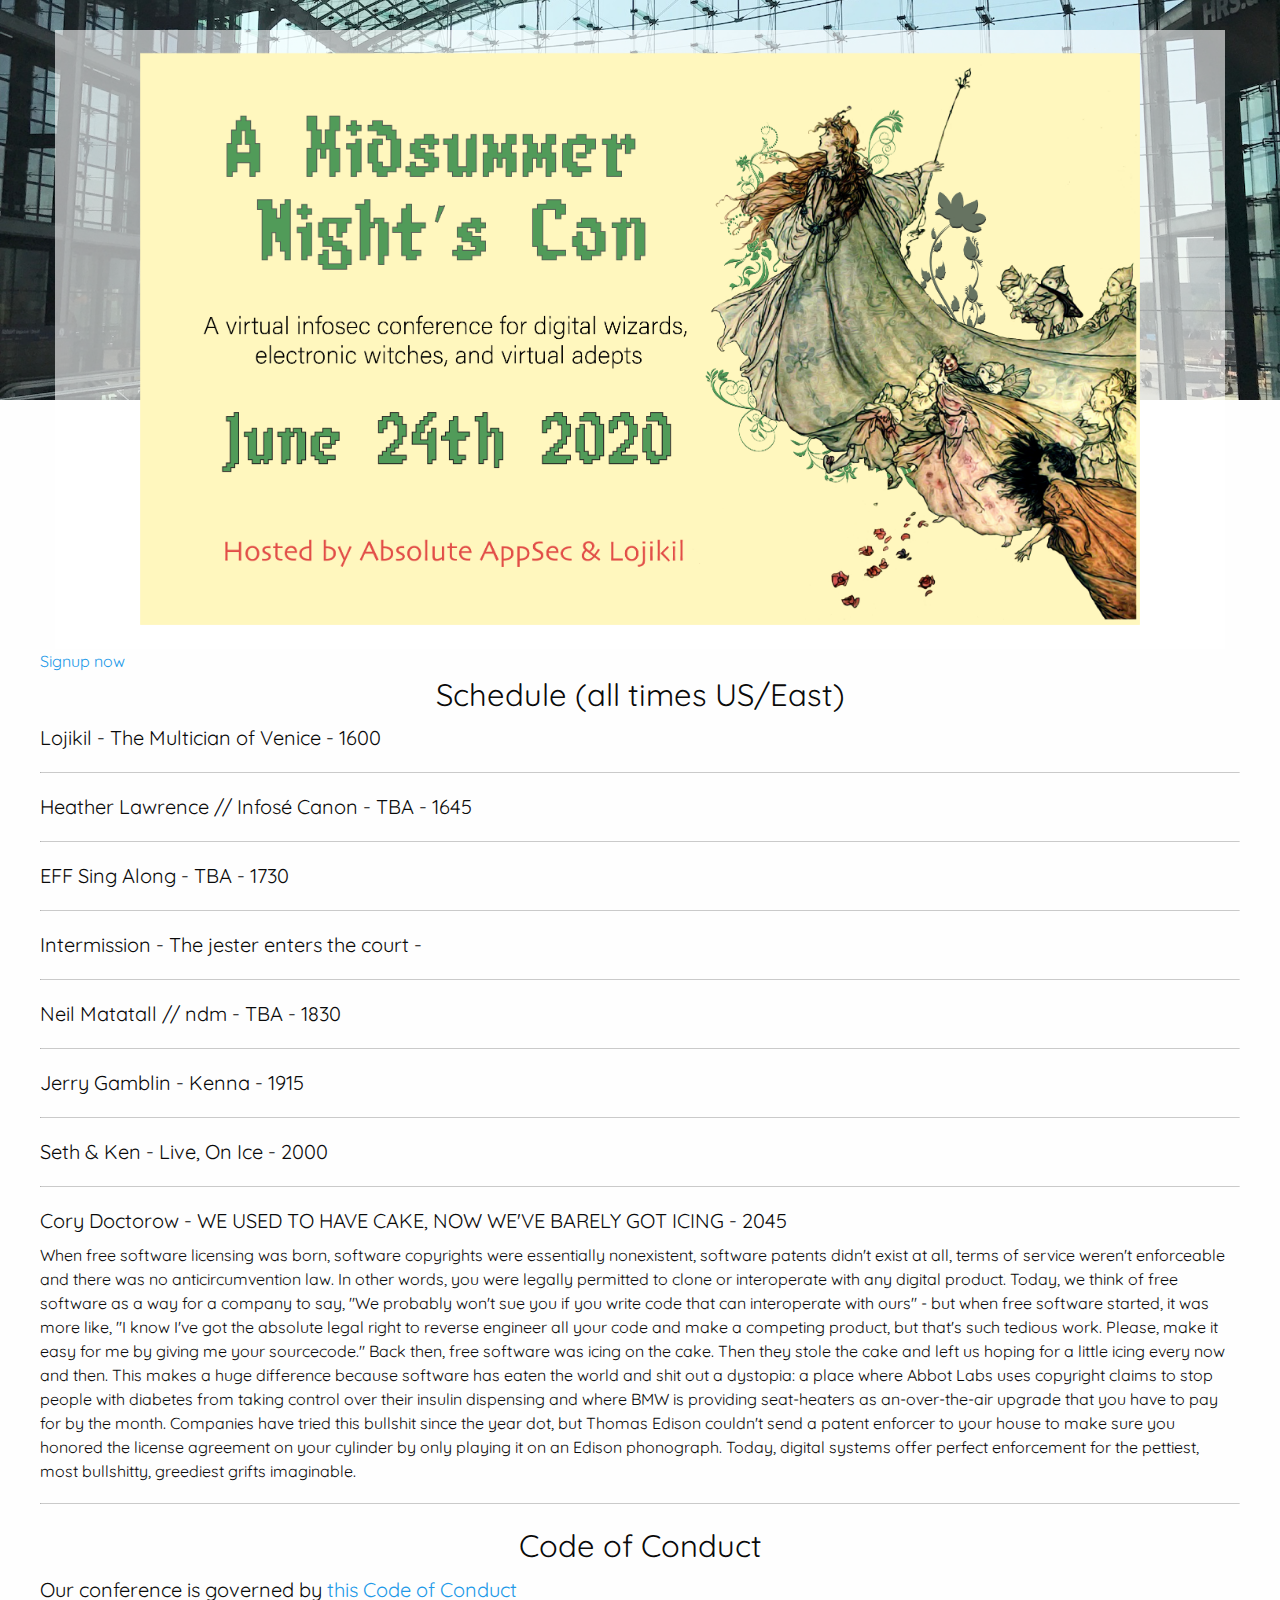
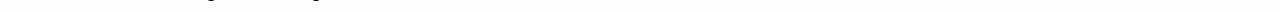
<file: cons/midsummer-2020/index.html>
<!doctype html>
<html class="no-js" lang="en">
<head>
    <meta charset="utf-8" />
    <meta name="viewport" content="width=device-width, initial-scale=1.0" />
    <link rel="shortcut icon" href="/favicon.ico">

    <title>Absolute AppSec</title>
    <link href='https://fonts.googleapis.com/css?family=Quicksand' rel='stylesheet' type='text/css'>
    <link rel="stylesheet" type="text/css" href="../../foundation-icons/foundation-icons.css">
    <link rel="stylesheet" href="../../css/foundation.css" />
    <link rel="stylesheet" type="text/css" href="../../css/style.css">
</head>
<body>
    <div class="intro">
        <div class="row">
            <div class="large-12 columns">
                <div style="background-color:rgba(255,255,255,0.6); min-height:100%; width:100%;">
                    <div class="display-table" style="height:600px; width:100%;">
                        <div class="va-align">
                          <img src="mnc-twitter.png" width="1000"><br><br>
                        </div>
                    </div>
                </div>
            </div>
        </div>
    </div>
    <div class="row">
        <a href="https://docs.google.com/forms/d/e/1FAIpQLSf9ANUAY-hHE3XoF_lnoTx1HQc4GhrqAK3A97CRiPuqgs28rA/viewform?vc=0&c=0&w=1&usp=mail_form_link">Signup now</a>
    </div>
    <h3 class="text-center">Schedule (all times US/East)</h3>
    <div class="row">
        <h5>Lojikil - The Multician of Venice - 1600</h5><hr>
    </div>
    <div class="row">
        <h5>Heather Lawrence // Infosé Canon - TBA - 1645</h5><hr>
    </div>
    <div class="row">
        <h5>EFF Sing Along - TBA - 1730</h5><hr>
    </div>
    <div class="row">
        <h5>Intermission - The jester enters the court - </h5><hr>
    </div>
    <div class="row">
        <h5>Neil Matatall // ndm - TBA - 1830</h5><hr>
    </div>
    <div class="row">
        <h5>Jerry Gamblin - Kenna - 1915</h5><hr>
    </div>
    <div class="row">
        <h5>Seth &amp; Ken - Live, On Ice - 2000</h5><hr>
    </div>
    <div class="row">
        <h5>Cory Doctorow - WE USED TO HAVE CAKE, NOW WE'VE BARELY GOT ICING - 2045</h5>
When free software licensing was born, software copyrights were
essentially nonexistent, software patents didn't exist at all, terms of
service weren't enforceable and there was no anticircumvention law. In
other words, you were legally permitted to clone or interoperate with
any digital product. Today, we think of free software as a way for a
company to say, "We probably won't sue you if you write code that can
interoperate with ours" - but when free software started, it was more
like, "I know I've got the absolute legal right to reverse engineer all
your code and make a competing product, but that's such tedious work.
Please, make it easy for me by giving me your sourcecode." Back then,
free software was icing on the cake. Then they stole the cake and left
us hoping for a little icing every now and then.
This makes a huge difference because software has eaten the world and
shit out a dystopia: a place where Abbot Labs uses copyright claims to
stop people with diabetes from taking control over their insulin
dispensing and where BMW is providing seat-heaters as an-over-the-air
upgrade that you have to pay for by the month. Companies have tried this
bullshit since the year dot, but Thomas Edison couldn't send a patent
enforcer to your house to make sure you honored the license agreement on
your cylinder by only playing it on an Edison phonograph. Today, digital
systems offer perfect enforcement for the pettiest, most bullshitty,
greediest grifts imaginable.
    <hr>
    </div>
    <h3 class="text-center">Code of Conduct</h3>
    <div class="row">
      <h5>Our conference is governed by <a href="/cons/Code_of_Conduct.html">this Code of Conduct</a></h5>
    </div>
</body>
</html>
</file>
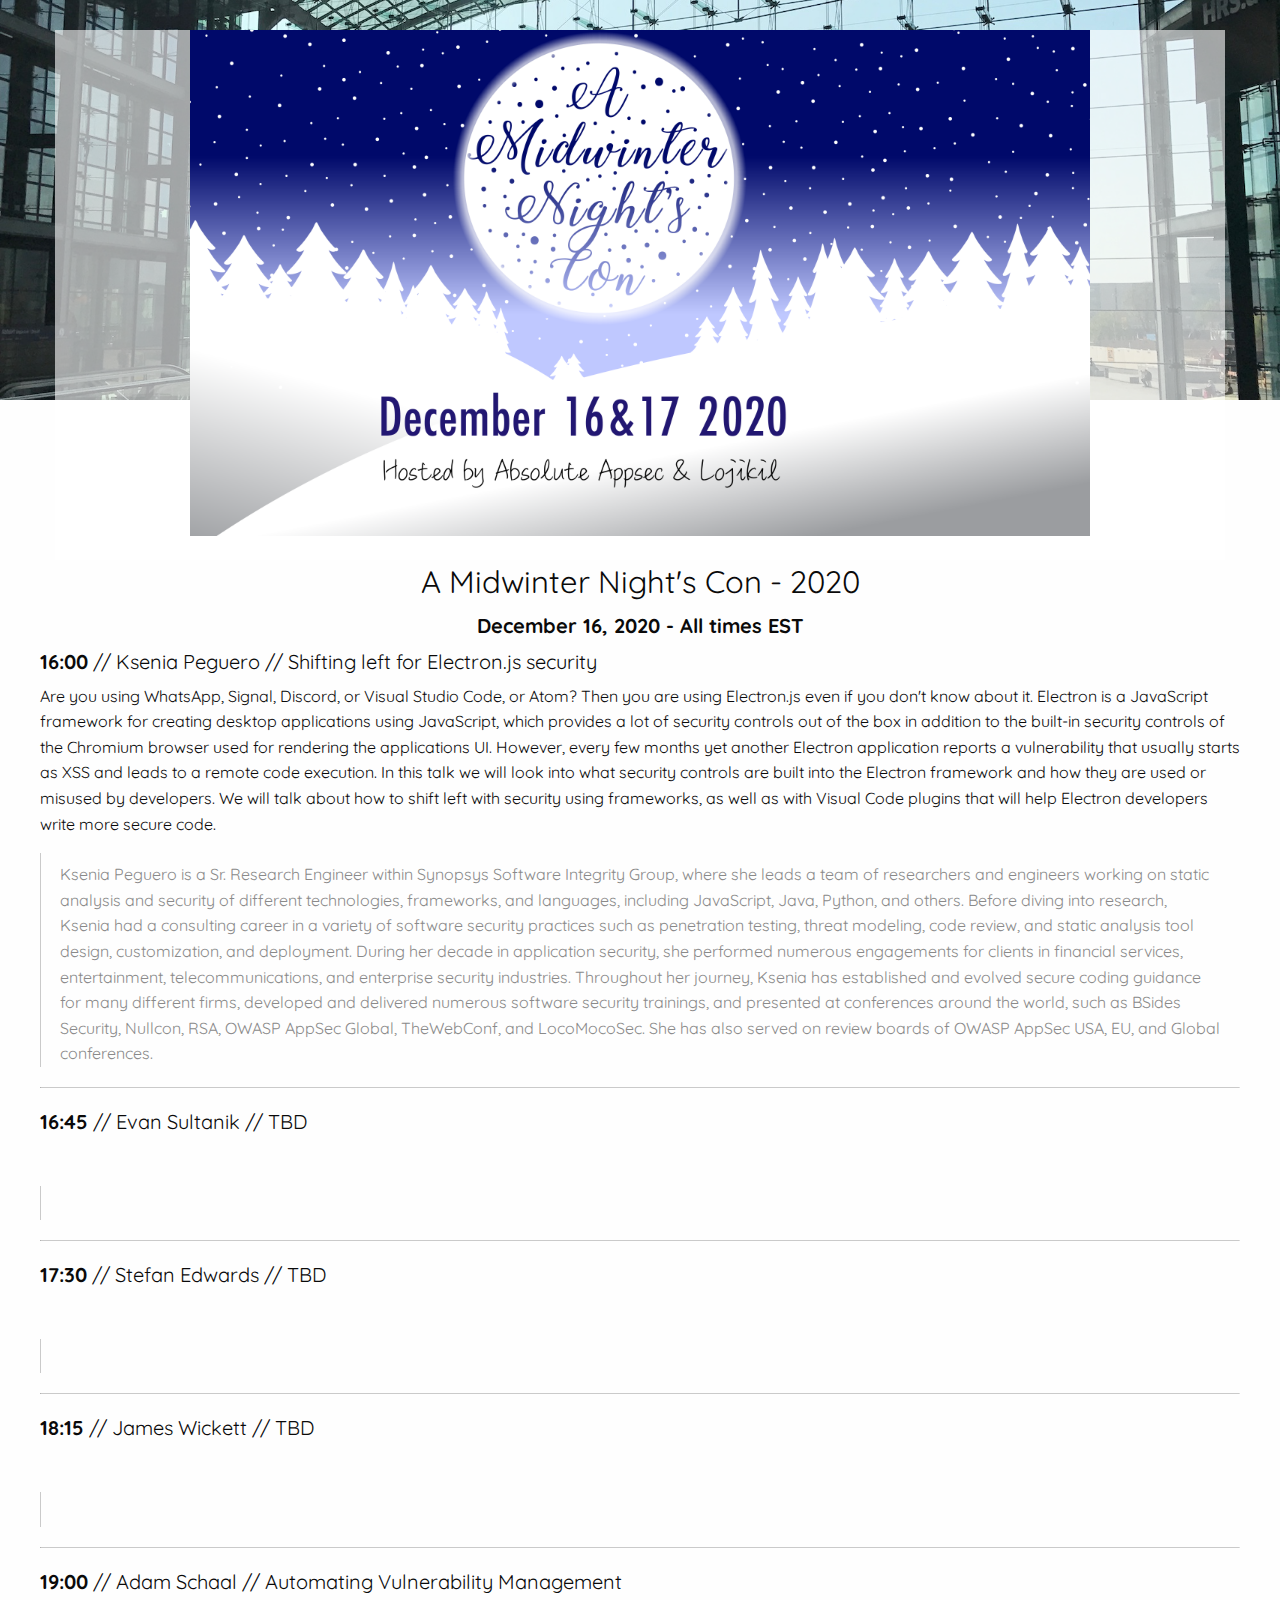
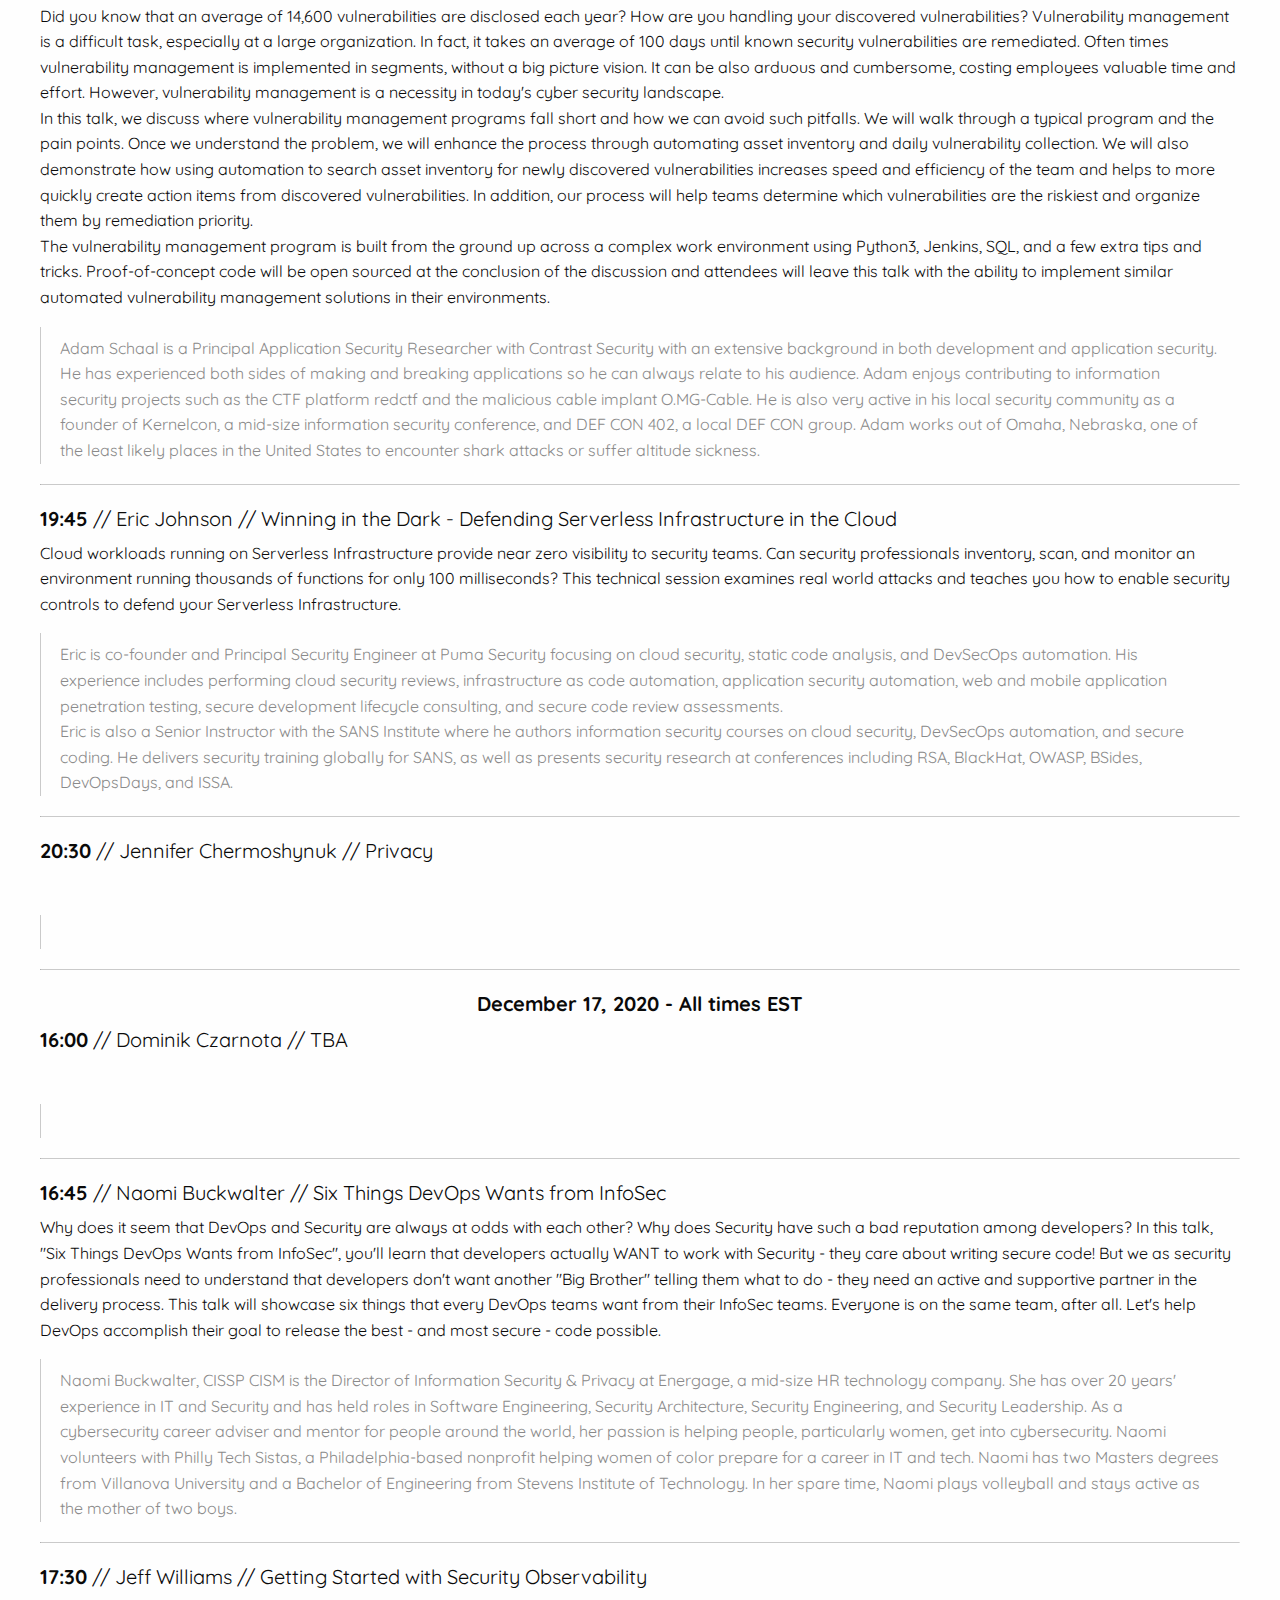
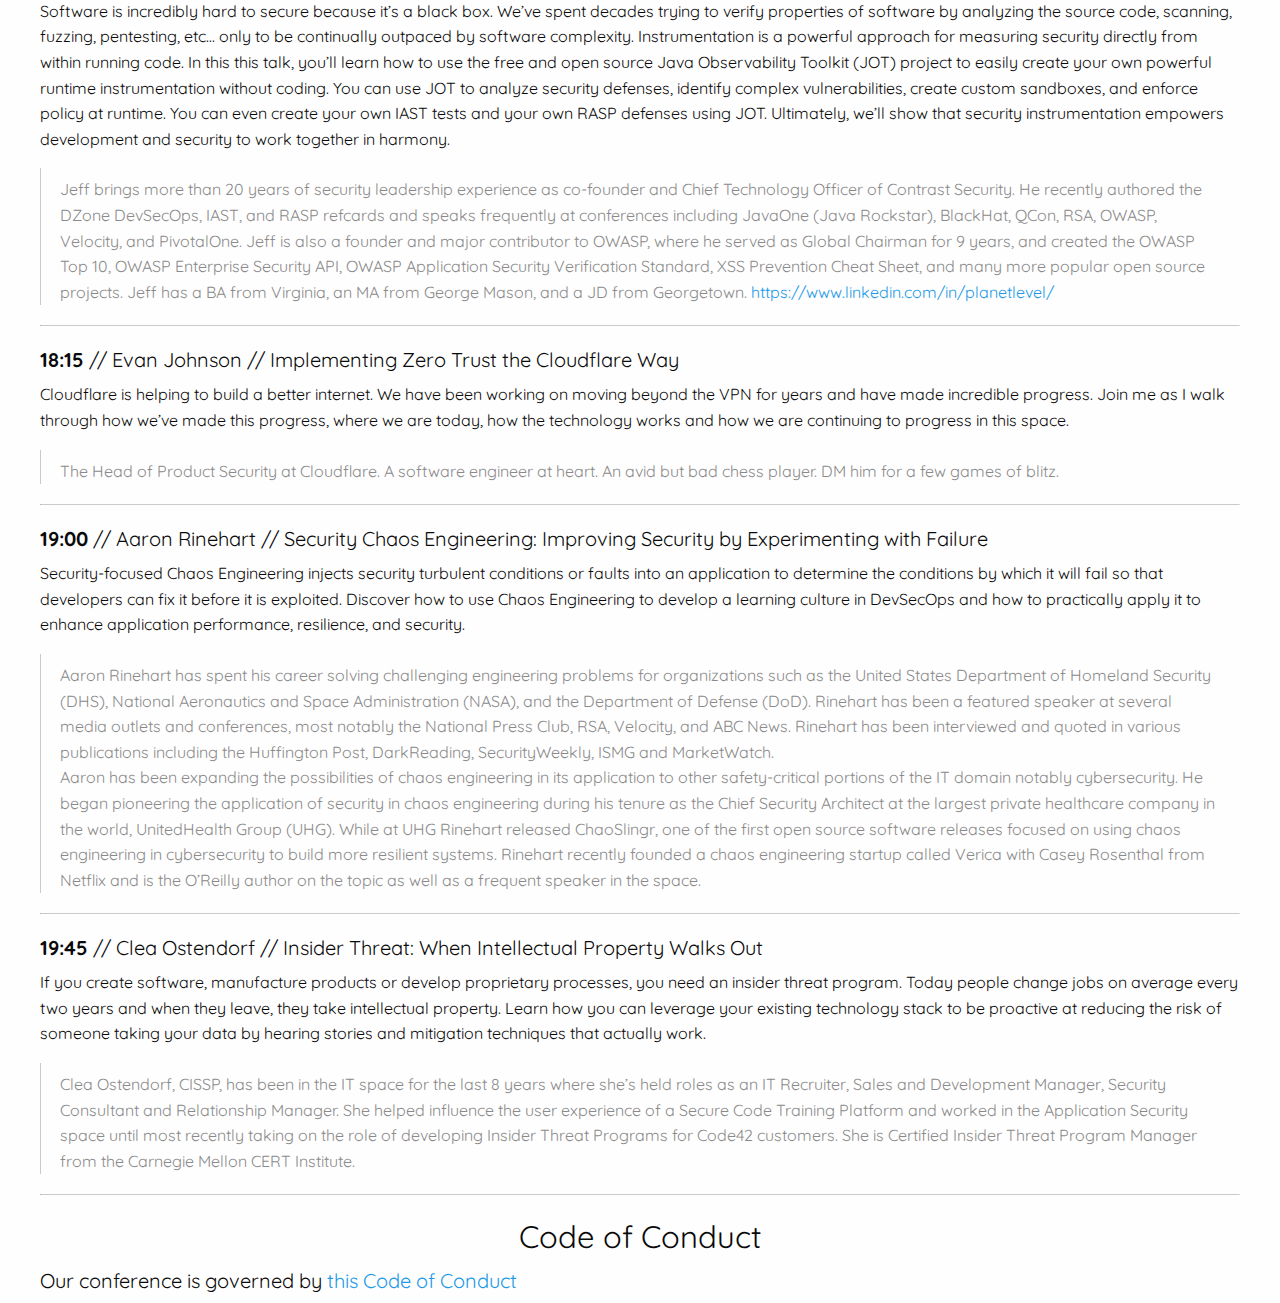
<file: cons/midwinter-2020/index.html>
<!doctype html>
<html class="no-js" lang="en">
<head>
    <meta charset="utf-8" />
    <meta name="viewport" content="width=device-width, initial-scale=1.0" />
    <link rel="shortcut icon" href="/favicon.ico">

    <title>Absolute AppSec presents A Midwinter Night's Con</title>
    <link href='https://fonts.googleapis.com/css?family=Quicksand' rel='stylesheet' type='text/css'>
    <link rel="stylesheet" type="text/css" href="../../foundation-icons/foundation-icons.css">
    <link rel="stylesheet" href="../../css/foundation.css" />
    <link rel="stylesheet" type="text/css" href="../../css/style.css">
</head>
<body>
    <div class="intro">
        <div class="row">
            <div class="large-12 columns">
                <div style="background-color:rgba(255,255,255,0.6); min-height:100%; width:100%;">
                    <div class="display-table" style="height:400px; width:100%;">
                        <div class="va-align">
                          <img src="mnc-twitter.png" width="900"><br><br>
                        </div>
                    </div>
                </div>
            </div>
        </div>
    </div>
    <div class="row">
        <div class="large-12 columns">
            <h3 class="text-center"> A Midwinter Night's Con - 2020</h3>
        </div>
    </div>
    <div class="row">
        <div class="large-12 columns">
            <h5 class="text-center"><b>December 16, 2020 - All times EST</b></h5>
        </div>
    </div>
    <div class="row">
        <h5><b>16:00</b> // Ksenia Peguero // Shifting left for Electron.js security</h5>
        <p>Are you using WhatsApp, Signal, Discord, or Visual Studio Code, or Atom? Then you are using Electron.js even if you don't know about it. Electron is a JavaScript framework for creating desktop applications using JavaScript, which provides a lot of security controls out of the box in addition to the built-in security controls of the Chromium browser used for rendering the applications UI. However, every few months yet another Electron application reports a vulnerability that usually starts as XSS and leads to a remote code execution. In this talk we will look into what security controls are built into the Electron framework and how they are used or misused by developers. We will talk about how to shift left with security using frameworks, as well as with Visual Code plugins that will help Electron developers write more secure code.</p>
        <blockquote>Ksenia Peguero is a Sr. Research Engineer within Synopsys Software Integrity Group, where she leads a team of researchers and engineers working on static analysis and security of different technologies, frameworks, and languages, including JavaScript, Java, Python, and others. Before diving into research, Ksenia had a consulting career in a variety of software security practices such as penetration testing, threat modeling, code review, and static analysis tool design, customization, and deployment. During her decade in application security, she performed numerous engagements for clients in financial services, entertainment, telecommunications, and enterprise security industries. Throughout her journey, Ksenia has established and evolved secure coding guidance for many different firms, developed and delivered numerous software security trainings, and presented at conferences around the world, such as BSides Security, Nullcon, RSA, OWASP AppSec Global, TheWebConf, and LocoMocoSec. She has also served on review boards of OWASP AppSec USA, EU, and Global conferences.</blockquote>
	<hr>
    </div>
    <div class="row">
        <h5><b>16:45</b> // Evan Sultanik // TBD</h5>
        <p>&nbsp;</p>
        <blockquote>&nbsp;</blockquote>
        <hr>
    </div>
    <div class="row">
        <h5><b>17:30</b> // Stefan Edwards // TBD</h5>
        <p>&nbsp;</p>
        <blockquote>&nbsp;</blockquote>
        <hr>
    </div>
    <div class="row">
        <h5><b>18:15</b> // James Wickett // TBD</h5>
        <p>&nbsp;</p>
        <blockquote>&nbsp;</blockquote>
        <hr>
    </div>
    <div class="row">
        <h5><b>19:00</b> // Adam Schaal // Automating Vulnerability Management</h5>
        <p>Did you know that an average of 14,600 vulnerabilities are disclosed each year? How are you handling your discovered vulnerabilities? Vulnerability management is a difficult task, especially at a large organization. In fact, it takes an average of 100 days until known security vulnerabilities are remediated. Often times vulnerability management is implemented in segments, without a big picture vision. It can be also arduous and cumbersome, costing employees valuable time and effort. However, vulnerability management is a necessity in today's cyber security landscape.<br>
        In this talk, we discuss where vulnerability management programs fall short and how we can avoid such pitfalls. We will walk through a typical program and the pain points. Once we understand the problem, we will enhance the process through automating asset inventory and daily vulnerability collection. We will also demonstrate how using automation to search asset inventory for newly discovered vulnerabilities increases speed and efficiency of the team and helps to more quickly create action items from discovered vulnerabilities. In addition, our process will help teams determine which vulnerabilities are the riskiest and organize them by remediation priority.<br>
        The vulnerability management program is built from the ground up across a complex work environment using Python3, Jenkins, SQL, and a few extra tips and tricks. Proof-of-concept code will be open sourced at the conclusion of the discussion and attendees will leave this talk with the ability to implement similar automated vulnerability management solutions in their environments.
        </p>
        <blockquote>Adam Schaal is a Principal Application Security Researcher with Contrast Security with an extensive background in both development and application security. He has experienced both sides of making and breaking applications so he can always relate to his audience. Adam enjoys contributing to information security projects such as the CTF platform redctf and the malicious cable implant O.MG-Cable. He is also very active in his local security community as a founder of Kernelcon, a mid-size information security conference, and DEF CON 402, a local DEF CON group. Adam works out of Omaha, Nebraska, one of the least likely places in the United States to encounter shark attacks or suffer altitude sickness.</blockquote>
        <hr>
    </div>
    <div class="row">
        <h5><b>19:45</b> // Eric Johnson // Winning in the Dark - Defending Serverless Infrastructure in the Cloud</h5>
        <p>Cloud workloads running on Serverless Infrastructure provide near zero visibility to security teams. Can security professionals inventory, scan, and monitor an environment running thousands of functions for only 100 milliseconds? This technical session examines real world attacks and teaches you how to enable security controls to defend your Serverless Infrastructure.</p>
        <blockquote>Eric is co-founder and Principal Security Engineer at Puma Security focusing on cloud security, static code analysis, and DevSecOps automation. His experience includes performing cloud security reviews, infrastructure as code automation, application security automation, web and mobile application penetration testing, secure development lifecycle consulting, and secure code review assessments. <br> Eric is also a Senior Instructor with the SANS Institute where he authors information security courses on cloud security, DevSecOps automation, and secure coding. He delivers security training globally for SANS, as well as presents security research at conferences including RSA, BlackHat, OWASP, BSides, DevOpsDays, and ISSA.</blockquote>
        <hr>
    </div>
    <div class="row">
        <h5><b>20:30</b> // Jennifer Chermoshynuk // Privacy</h5>
        <p>&nbsp;</p>
        <blockquote>&nbsp;</blockquote>
        <hr>
    </div>
    <div class="row">
        <div class="large-12 columns">
            <h5 class="text-center"><b>December 17, 2020 - All times EST</b></h5>
        </div>
    </div>
    <div class="row">
        <h5><b>16:00</b> // Dominik Czarnota // TBA</h5>
        <p>&nbsp;</p>
        <blockquote>&nbsp;</blockquote>
        <hr>
    </div>
    <div class="row">
        <h5><b>16:45</b> // Naomi Buckwalter // Six Things DevOps Wants from InfoSec</h5>
        <p>Why does it seem that DevOps and Security are always at odds with each other? Why does Security have such a bad reputation among developers? In this talk, "Six Things DevOps Wants from InfoSec", you'll learn that developers actually WANT to work with Security - they care about writing secure code! But we as security professionals need to understand that developers don't want another "Big Brother" telling them what to do - they need an active and supportive partner in the delivery process. This talk will showcase six things that every DevOps teams want from their InfoSec teams. Everyone is on the same team, after all. Let's help DevOps accomplish their goal to release the best - and most secure - code possible.</p>
        <blockquote>Naomi Buckwalter, CISSP CISM is the Director of Information Security & Privacy at Energage, a mid-size HR technology company. She has over 20 years' experience in IT and Security and has held roles in Software Engineering, Security Architecture, Security Engineering, and Security Leadership. As a cybersecurity career adviser and mentor for people around the world, her passion is helping people, particularly women, get into cybersecurity. Naomi volunteers with Philly Tech Sistas, a Philadelphia-based nonprofit helping women of color prepare for a career in IT and tech. Naomi has two Masters degrees from Villanova University and a Bachelor of Engineering from Stevens Institute of Technology. In her spare time, Naomi plays volleyball and stays active as the mother of two boys.</blockquote>
        <hr>
    </div>
    <div class="row">
        <h5><b>17:30</b> // Jeff Williams // Getting Started with Security Observability</h5>
        <p>Software is incredibly hard to secure because it’s a black box. We’ve spent decades trying to verify properties of software by analyzing the source code, scanning, fuzzing, pentesting, etc... only to be continually outpaced by software complexity. Instrumentation is a powerful approach for measuring security directly from within running code. In this this talk, you’ll learn how to use the free and open source Java Observability Toolkit (JOT) project to easily create your own powerful runtime instrumentation without coding. You can use JOT to analyze security defenses, identify complex vulnerabilities, create custom sandboxes, and enforce policy at runtime. You can even create your own IAST tests and your own RASP defenses using JOT. Ultimately, we’ll show that security instrumentation empowers development and security to work together in harmony.</p>
        <blockquote>Jeff brings more than 20 years of security leadership experience as co-founder and Chief Technology Officer of Contrast Security. He recently authored the DZone DevSecOps, IAST, and RASP refcards and speaks frequently at conferences including JavaOne (Java Rockstar), BlackHat, QCon, RSA, OWASP, Velocity, and PivotalOne. Jeff is also a founder and major contributor to OWASP, where he served as Global Chairman for 9 years, and created the OWASP Top 10, OWASP Enterprise Security API, OWASP Application Security Verification Standard, XSS Prevention Cheat Sheet, and many more popular open source projects. Jeff has a BA from Virginia, an MA from George Mason, and a JD from Georgetown. <a href="https://www.linkedin.com/in/planetlevel/">https://www.linkedin.com/in/planetlevel/</a></blockquote>
        <hr>
    </div>
    <div class="row">
        <h5><b>18:15</b> // Evan Johnson // Implementing Zero Trust the Cloudflare Way</h5>
        <p>Cloudflare is helping to build a better internet. We have been working on moving beyond the VPN for years and have made incredible progress. Join me as I walk through how we’ve made this progress, where we are today, how the technology works and how we are continuing to progress in this space.</p>
        <blockquote>The Head of Product Security at Cloudflare. A software engineer at heart. An avid but bad chess player. DM him for a few games of blitz.</blockquote>
        <hr>
    </div>
    <div class="row">
        <h5><b>19:00</b> // Aaron Rinehart // Security Chaos Engineering: Improving Security by Experimenting with Failure</h5>
        <p>Security-focused Chaos Engineering injects security turbulent conditions or faults into an application to determine the conditions by which it will fail so that developers can fix it before it is exploited. Discover how to use Chaos Engineering to develop a learning culture in DevSecOps and how to practically apply it to enhance application performance, resilience, and security.</p>
        <blockquote>Aaron Rinehart has spent his career solving challenging engineering problems for organizations such as the United States Department of Homeland Security (DHS), National Aeronautics and Space Administration (NASA), and the Department of Defense (DoD). Rinehart has been a featured speaker at several media outlets and conferences, most notably the National Press Club, RSA, Velocity, and ABC News. Rinehart has been interviewed and quoted in various publications including the Huffington Post, DarkReading, SecurityWeekly, ISMG and MarketWatch.<br>
        Aaron has been expanding the possibilities of chaos engineering in its application to other safety-critical portions of the IT domain notably cybersecurity. He began pioneering the application of security in chaos engineering during his tenure as the Chief Security Architect at the largest private healthcare company in the world, UnitedHealth Group (UHG). While at UHG Rinehart released ChaoSlingr, one of the first open source software releases focused on using chaos engineering in cybersecurity to build more resilient systems. Rinehart recently founded a chaos engineering startup called Verica with Casey Rosenthal from Netflix and is the O’Reilly author on the topic as well as a frequent speaker in the space.</blockquote>
        <hr>
    </div>
    <div class="row">
        <h5><b>19:45</b> // Clea Ostendorf // Insider Threat: When Intellectual Property Walks Out</h5>
        <p>If you create software, manufacture products or develop proprietary processes, you need an insider threat program. Today people change jobs on average every two years and when they leave, they take intellectual property. Learn how you can leverage your existing technology stack to be proactive at reducing the risk of someone taking your data by hearing stories and mitigation techniques that actually work.</p>
        <blockquote>Clea Ostendorf, CISSP, has been in the IT space for the last 8 years where she’s held roles as an IT Recruiter, Sales and Development Manager, Security Consultant and Relationship Manager. She helped influence the user experience of a Secure Code Training Platform and worked in the Application Security space until most recently taking on the role of developing Insider Threat Programs for Code42 customers. She is Certified Insider Threat Program Manager from the Carnegie Mellon CERT Institute. </blockquote>
        <hr>
    </div>
    <h3 class="text-center">Code of Conduct</h3>
    <div class="row">
      <h5>Our conference is governed by <a href="/cons/Code_of_Conduct.html">this Code of Conduct</a></h5>
    </div>
    <script src="../../js/jquery.js"></script>
    <script src="../../js/foundation.min.js"></script>
    <script>
        $(document).foundation();
    </script>
</body>
</html>
</file>
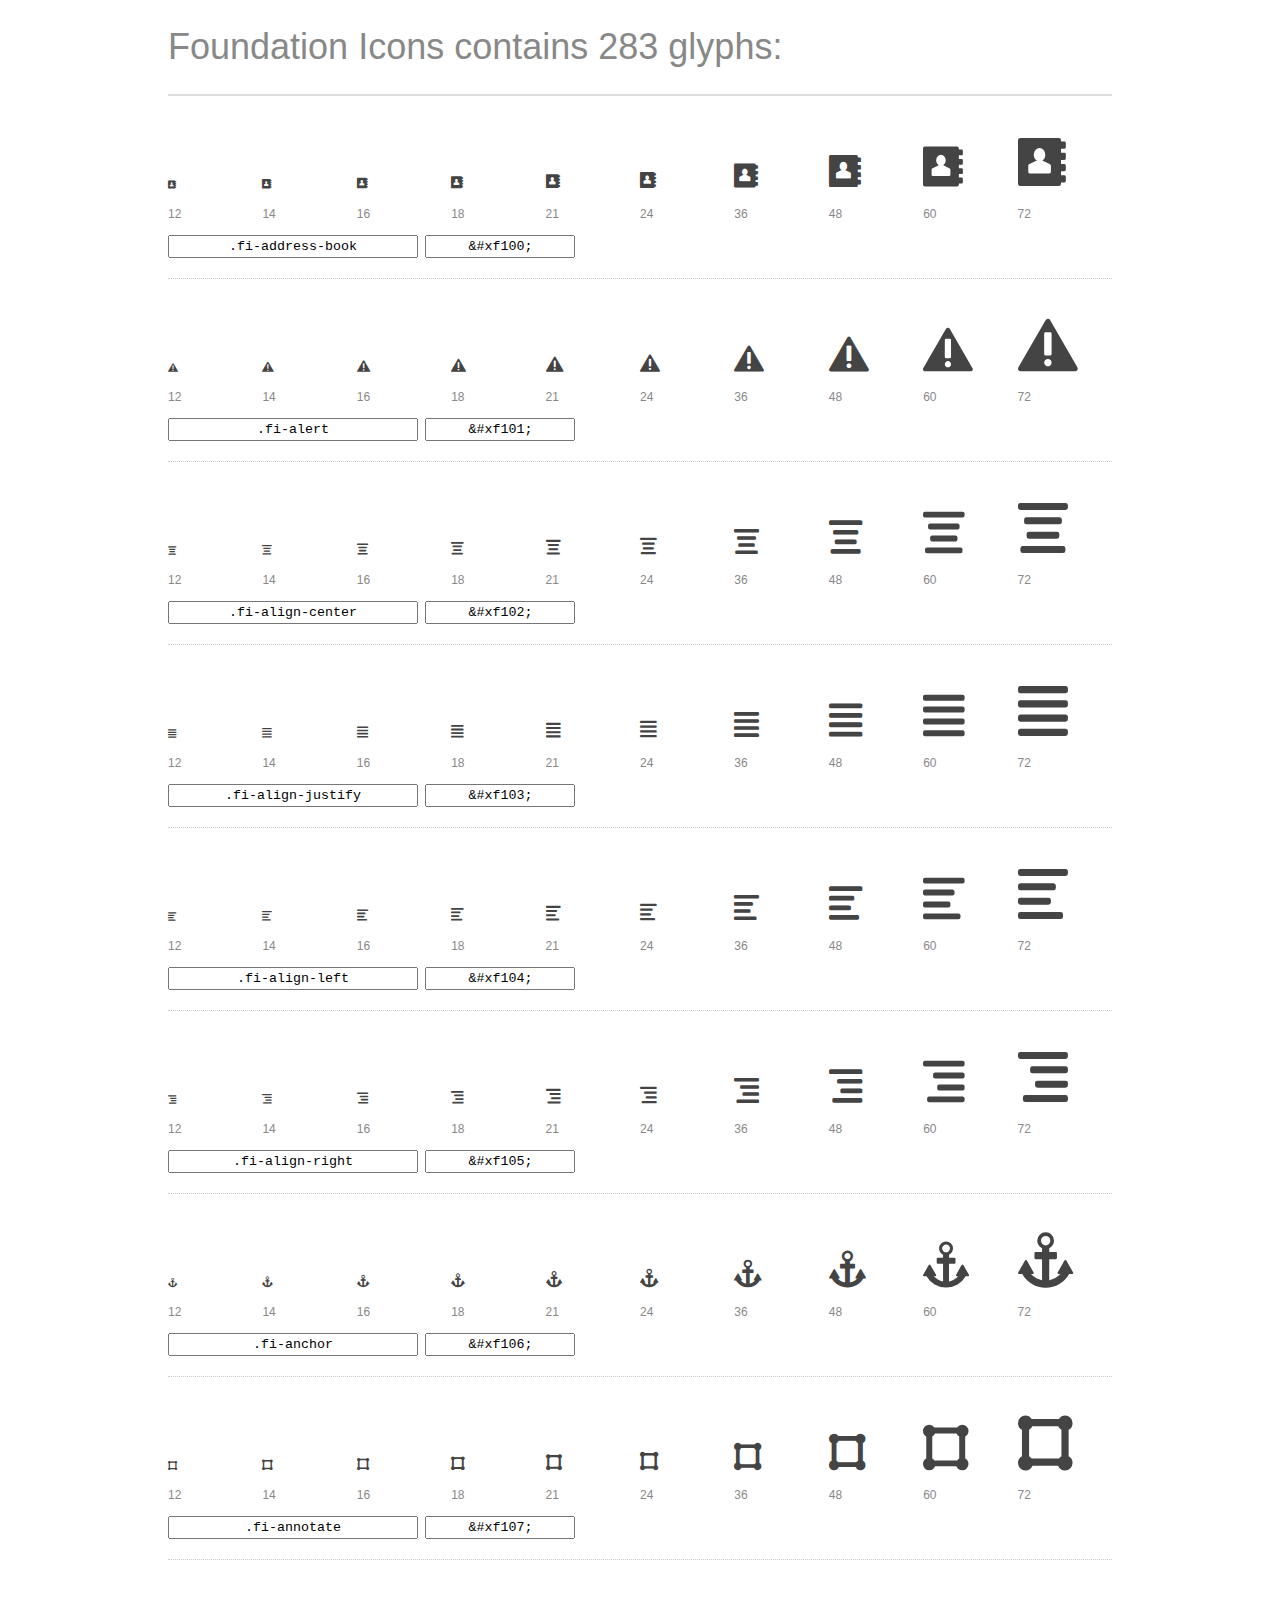
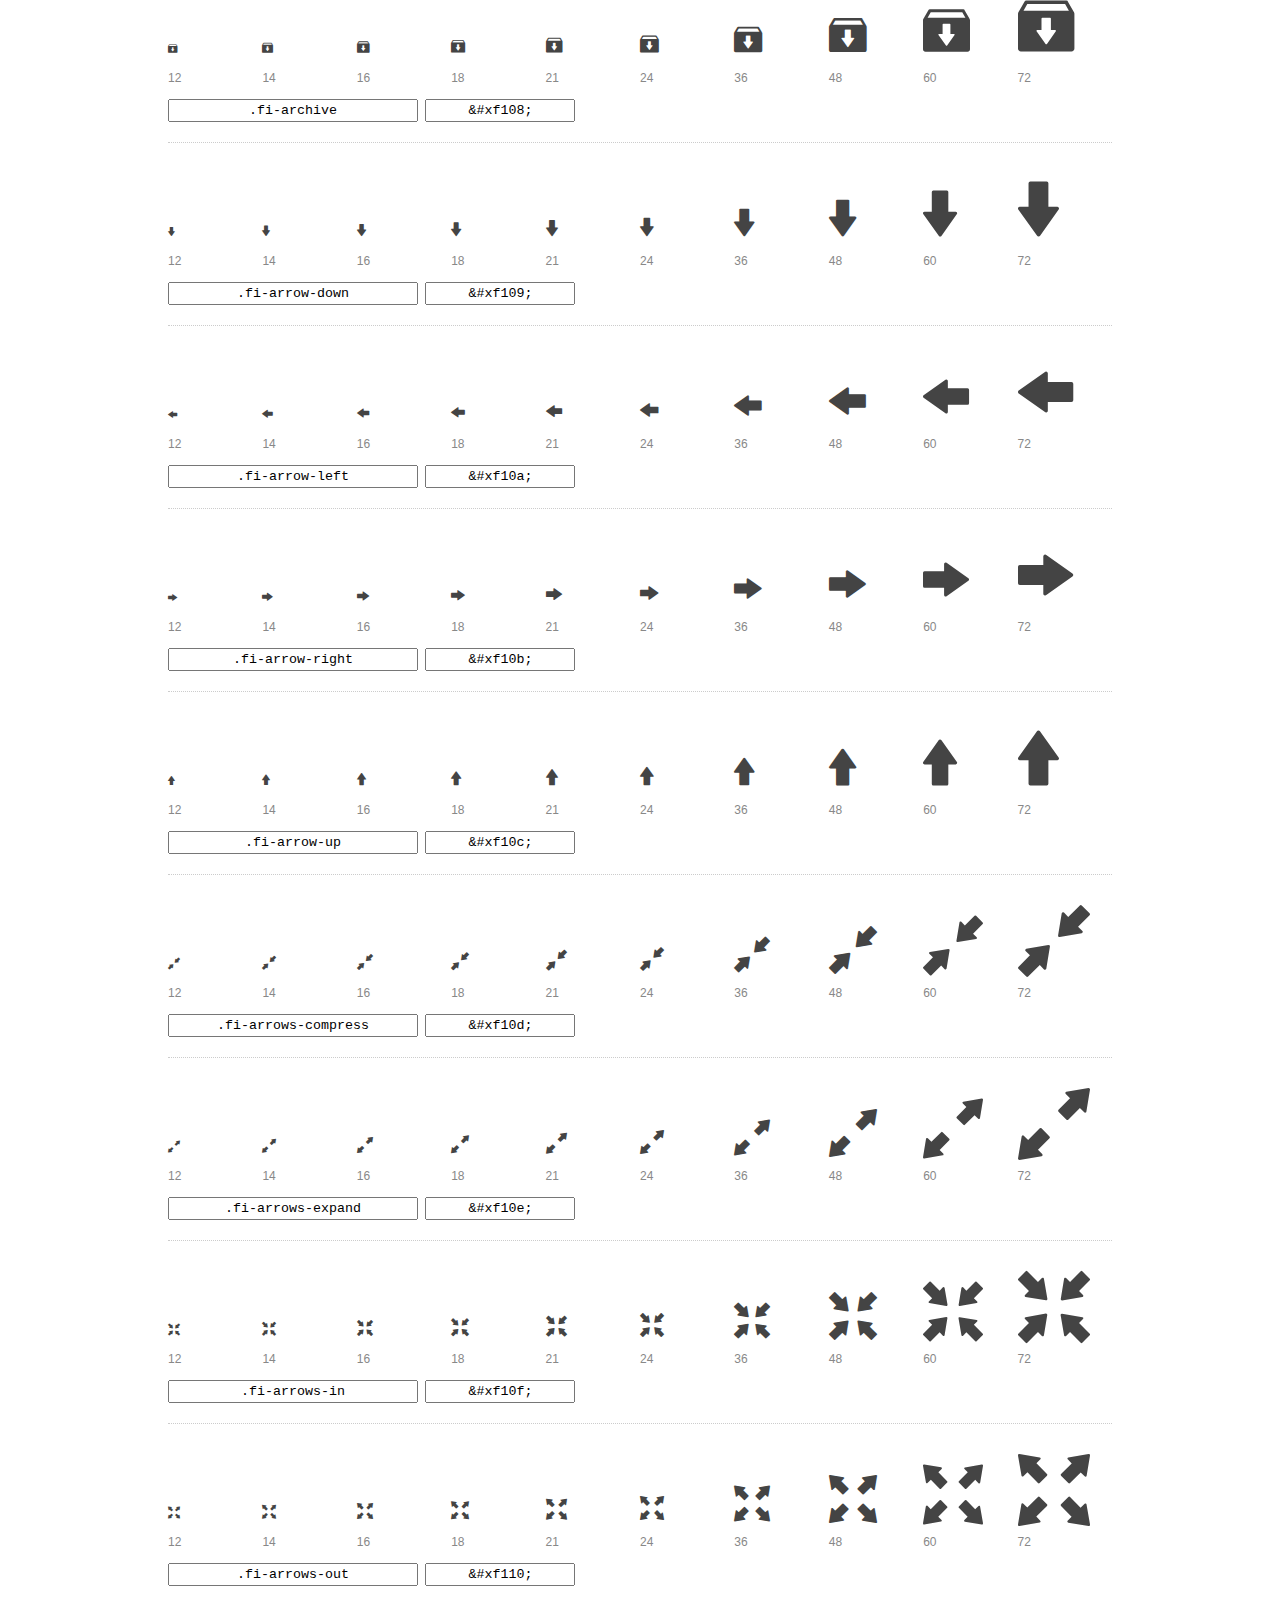
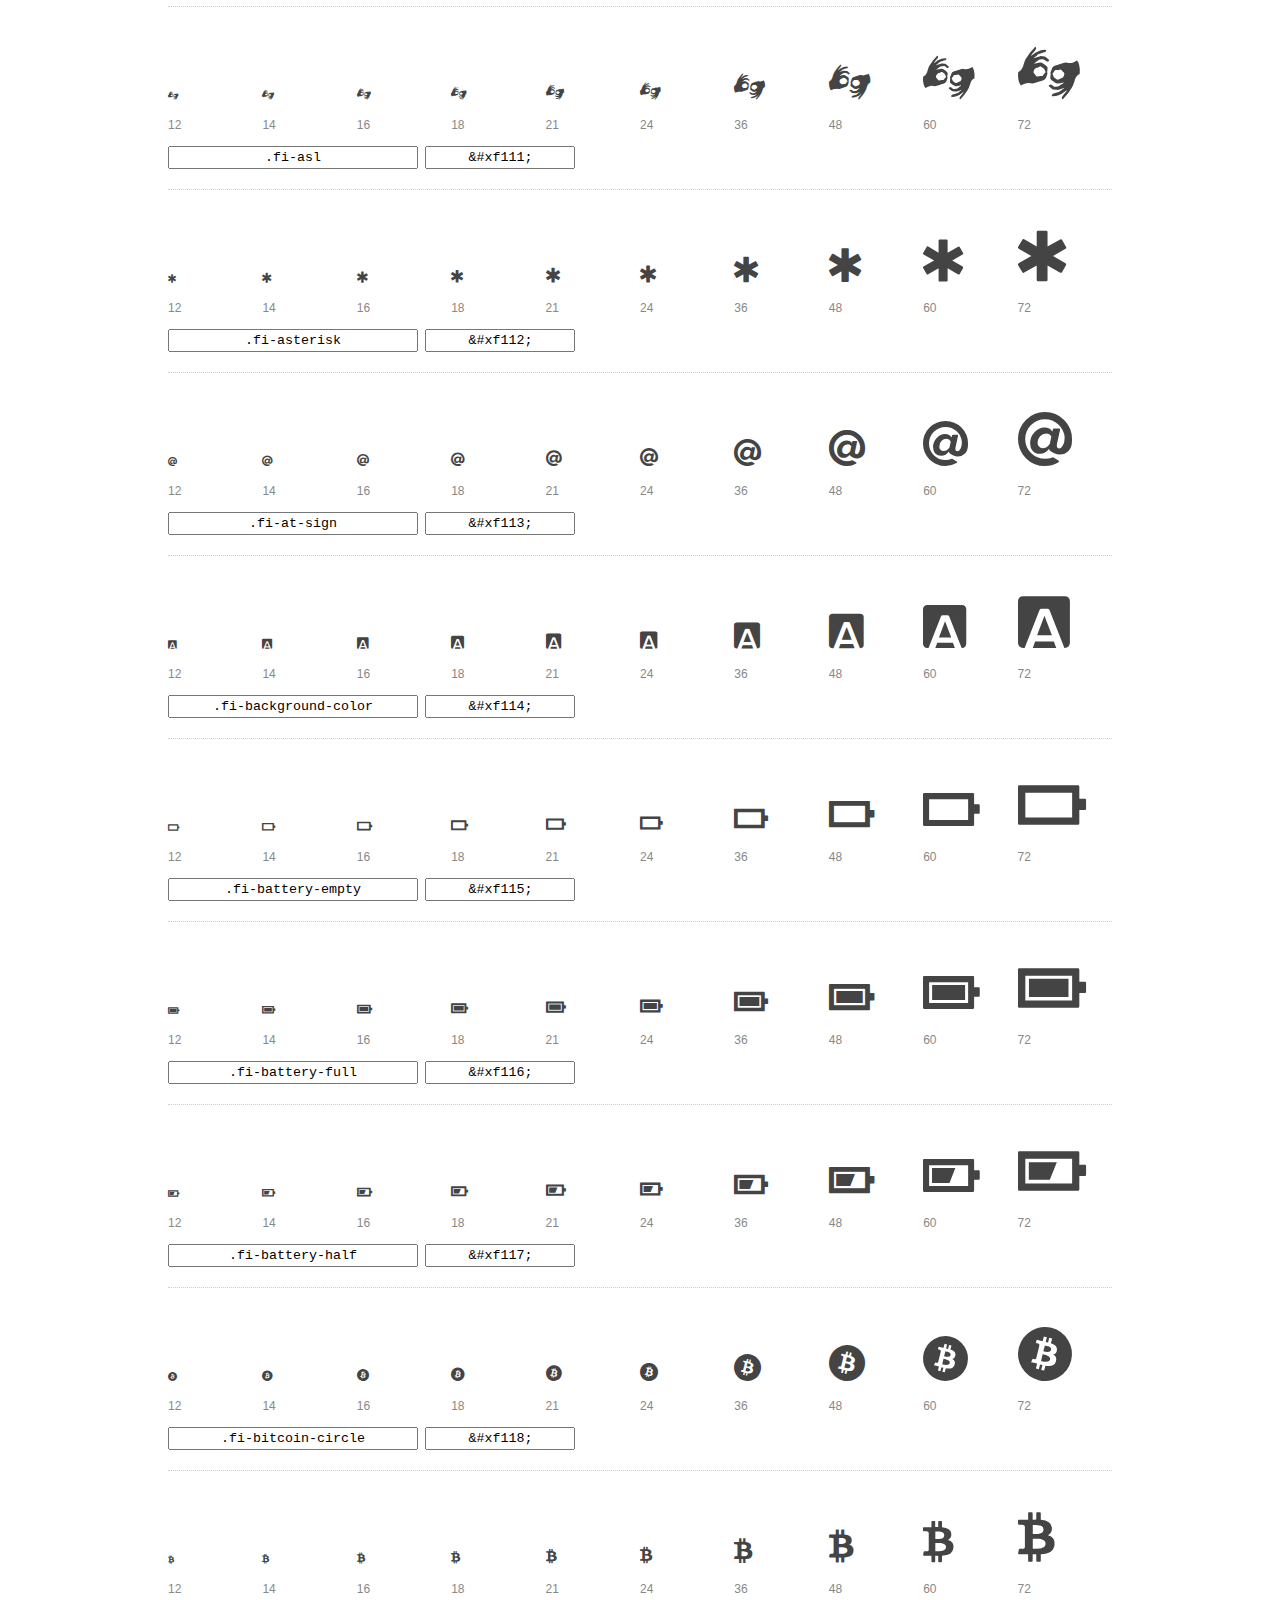
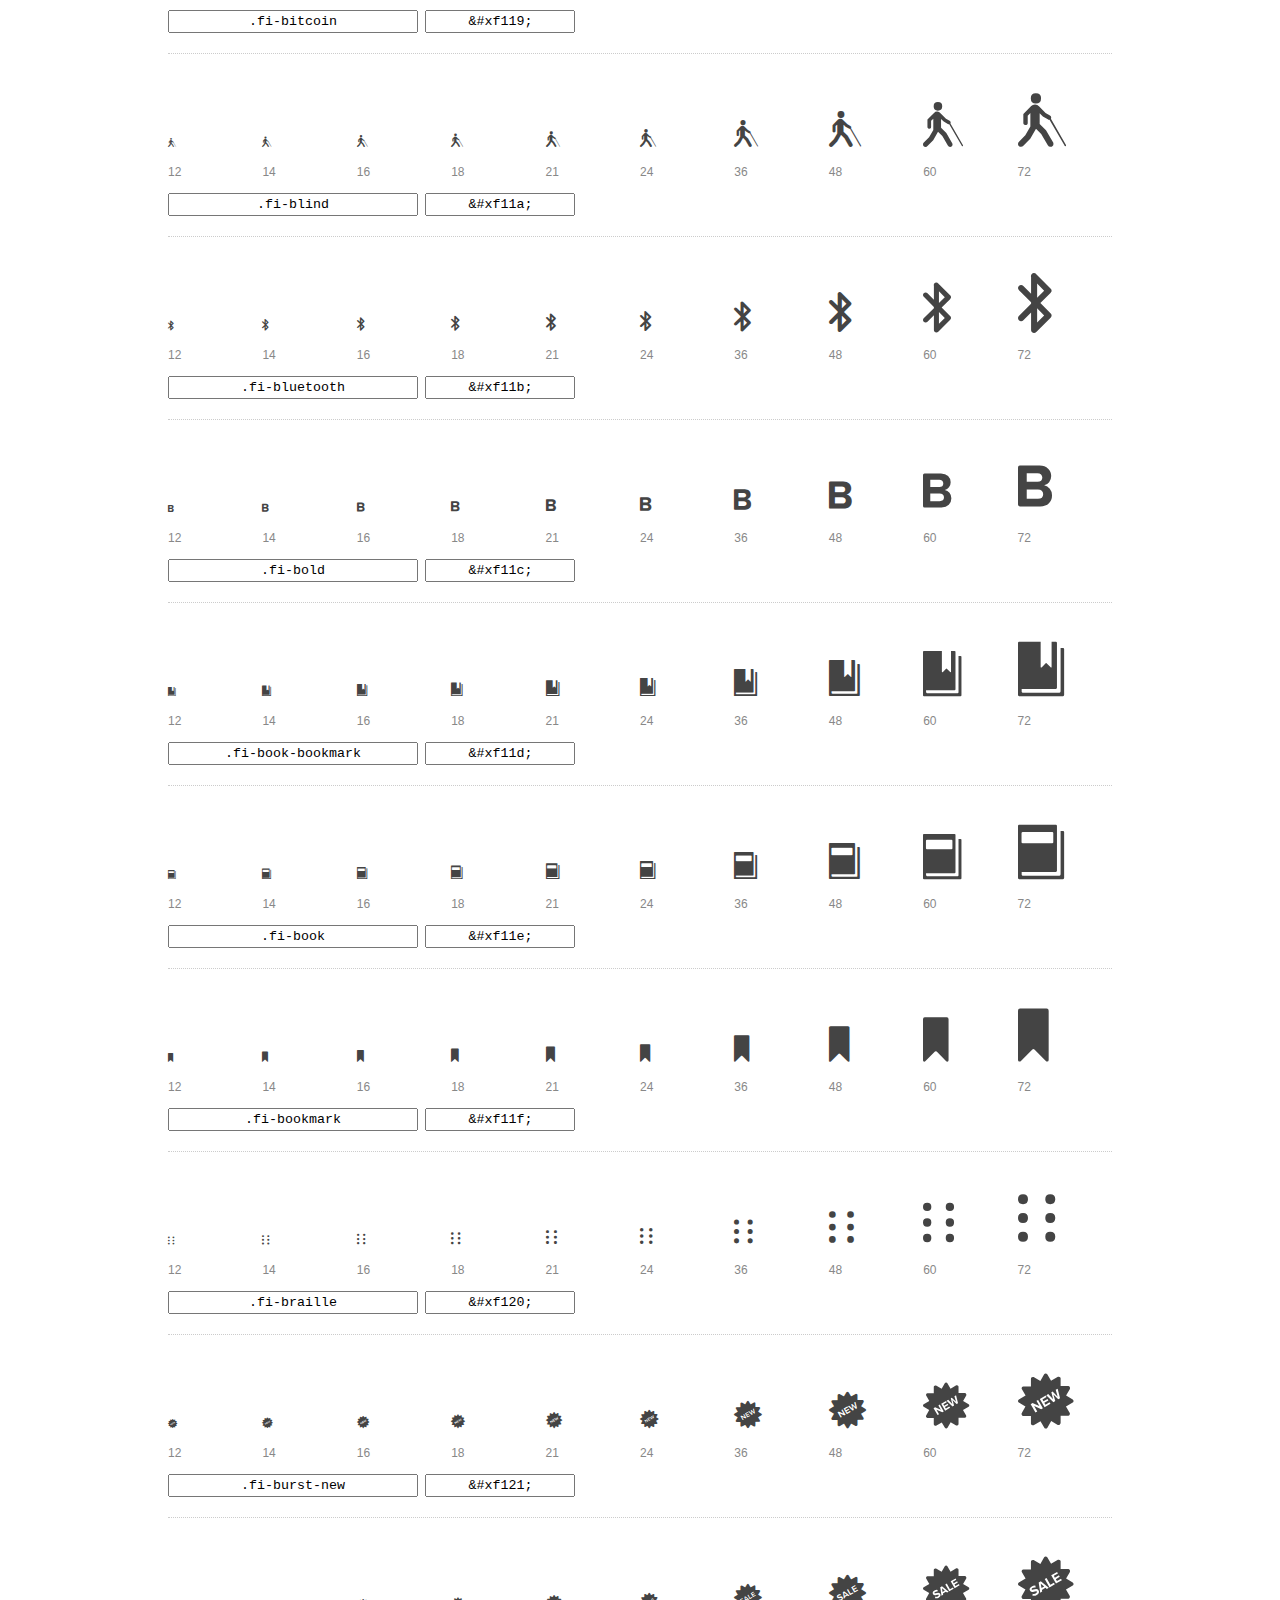
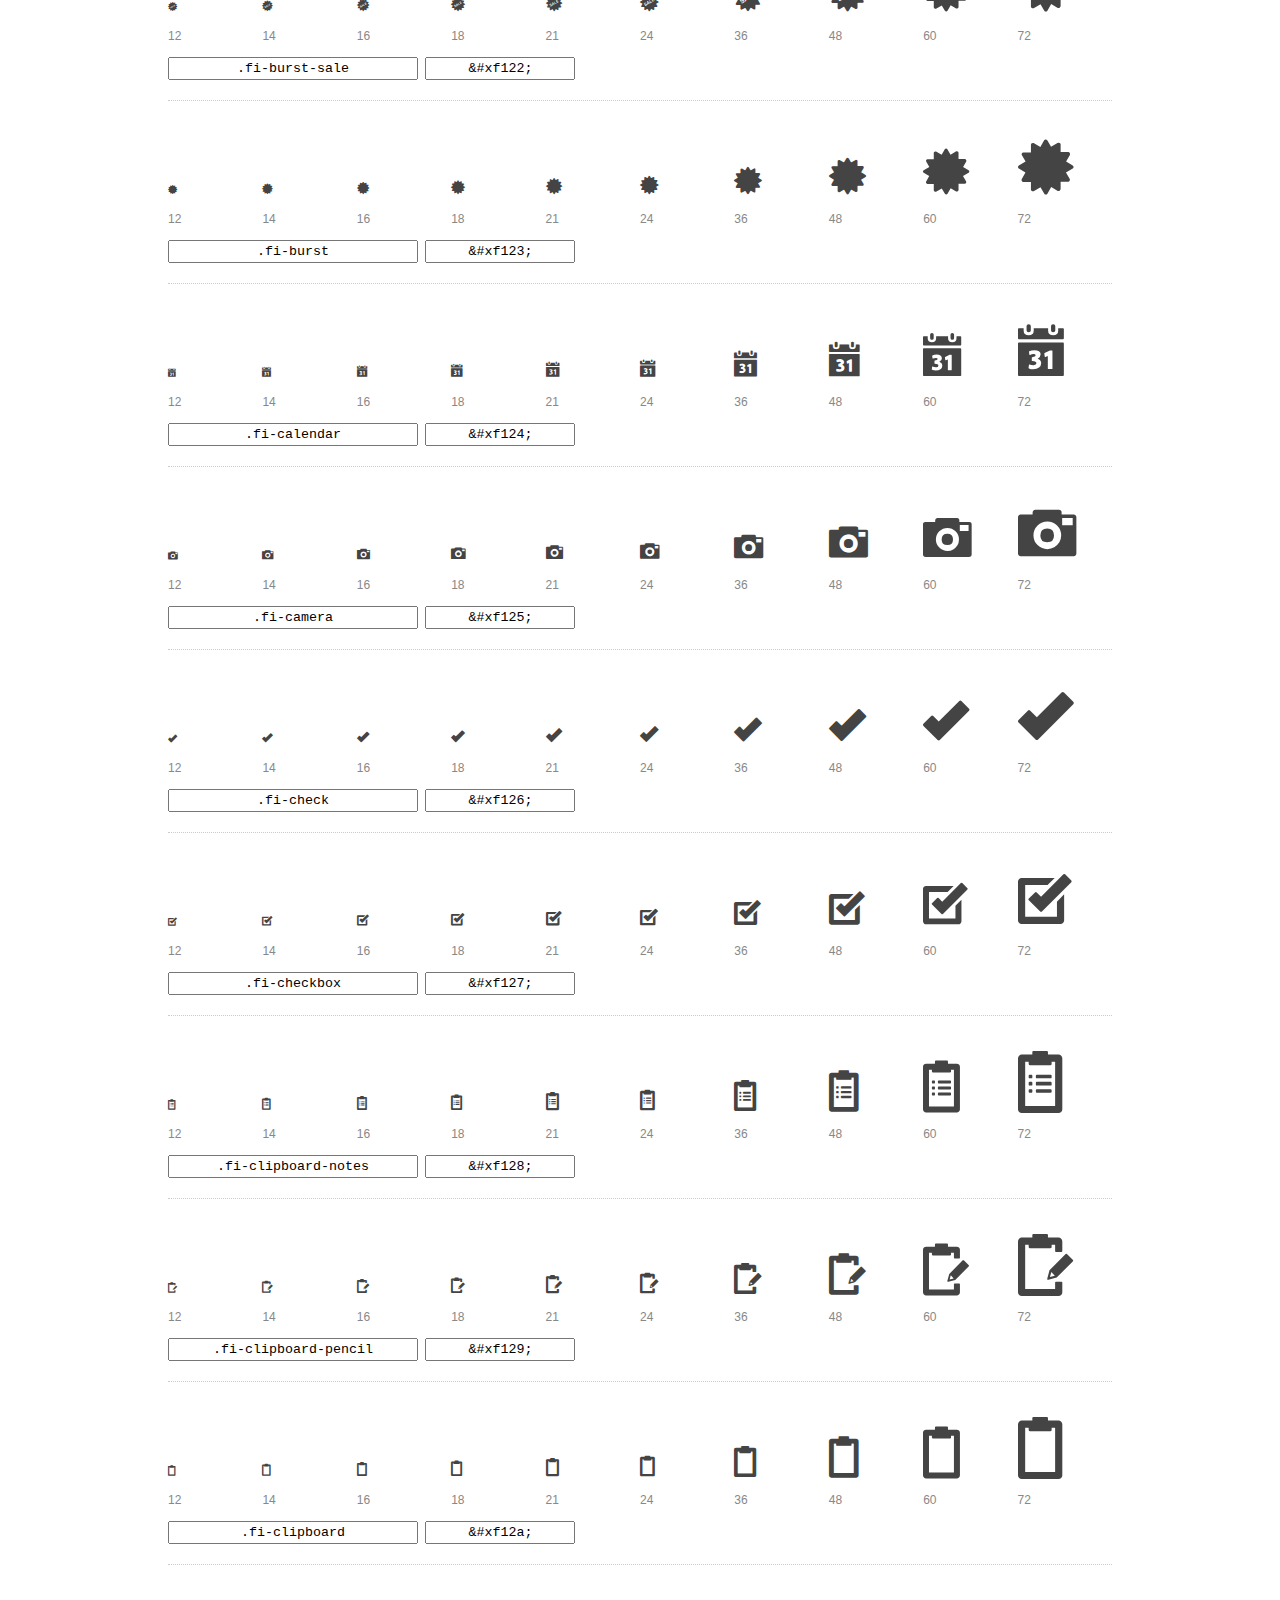
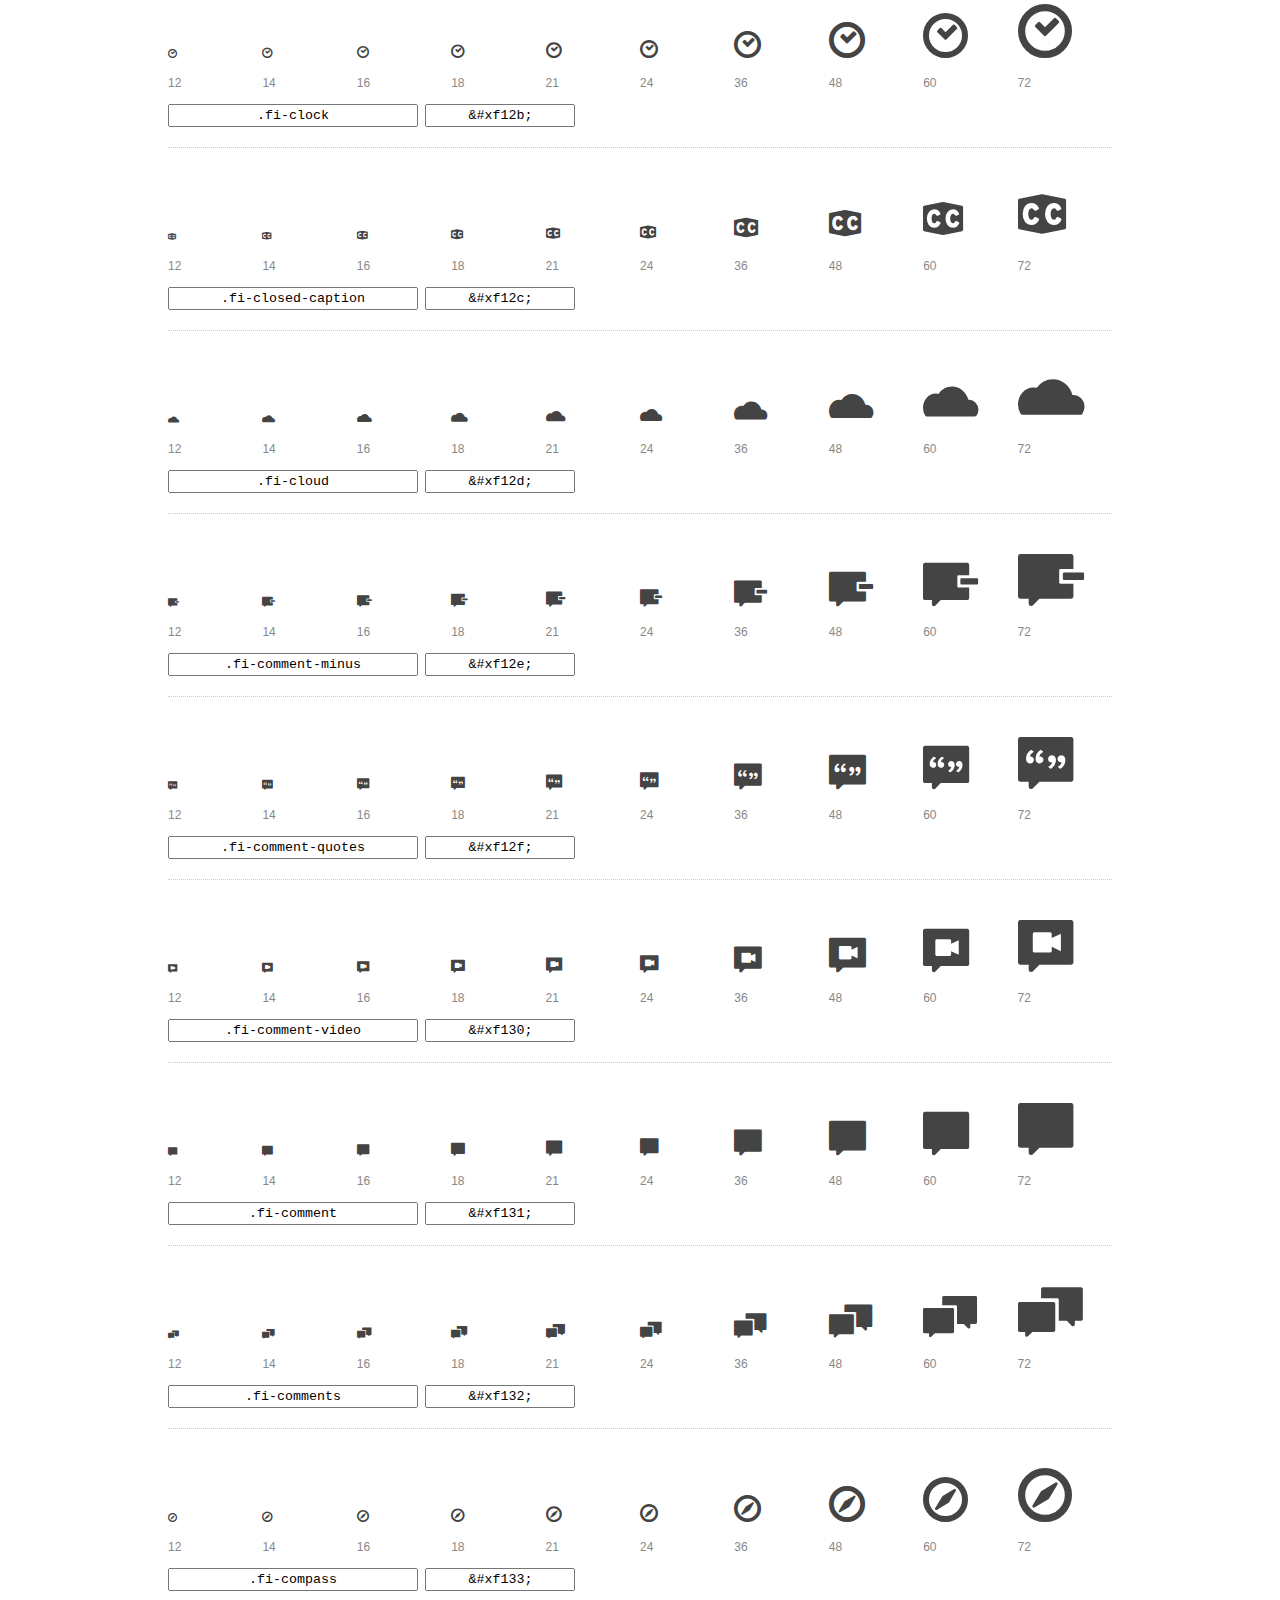
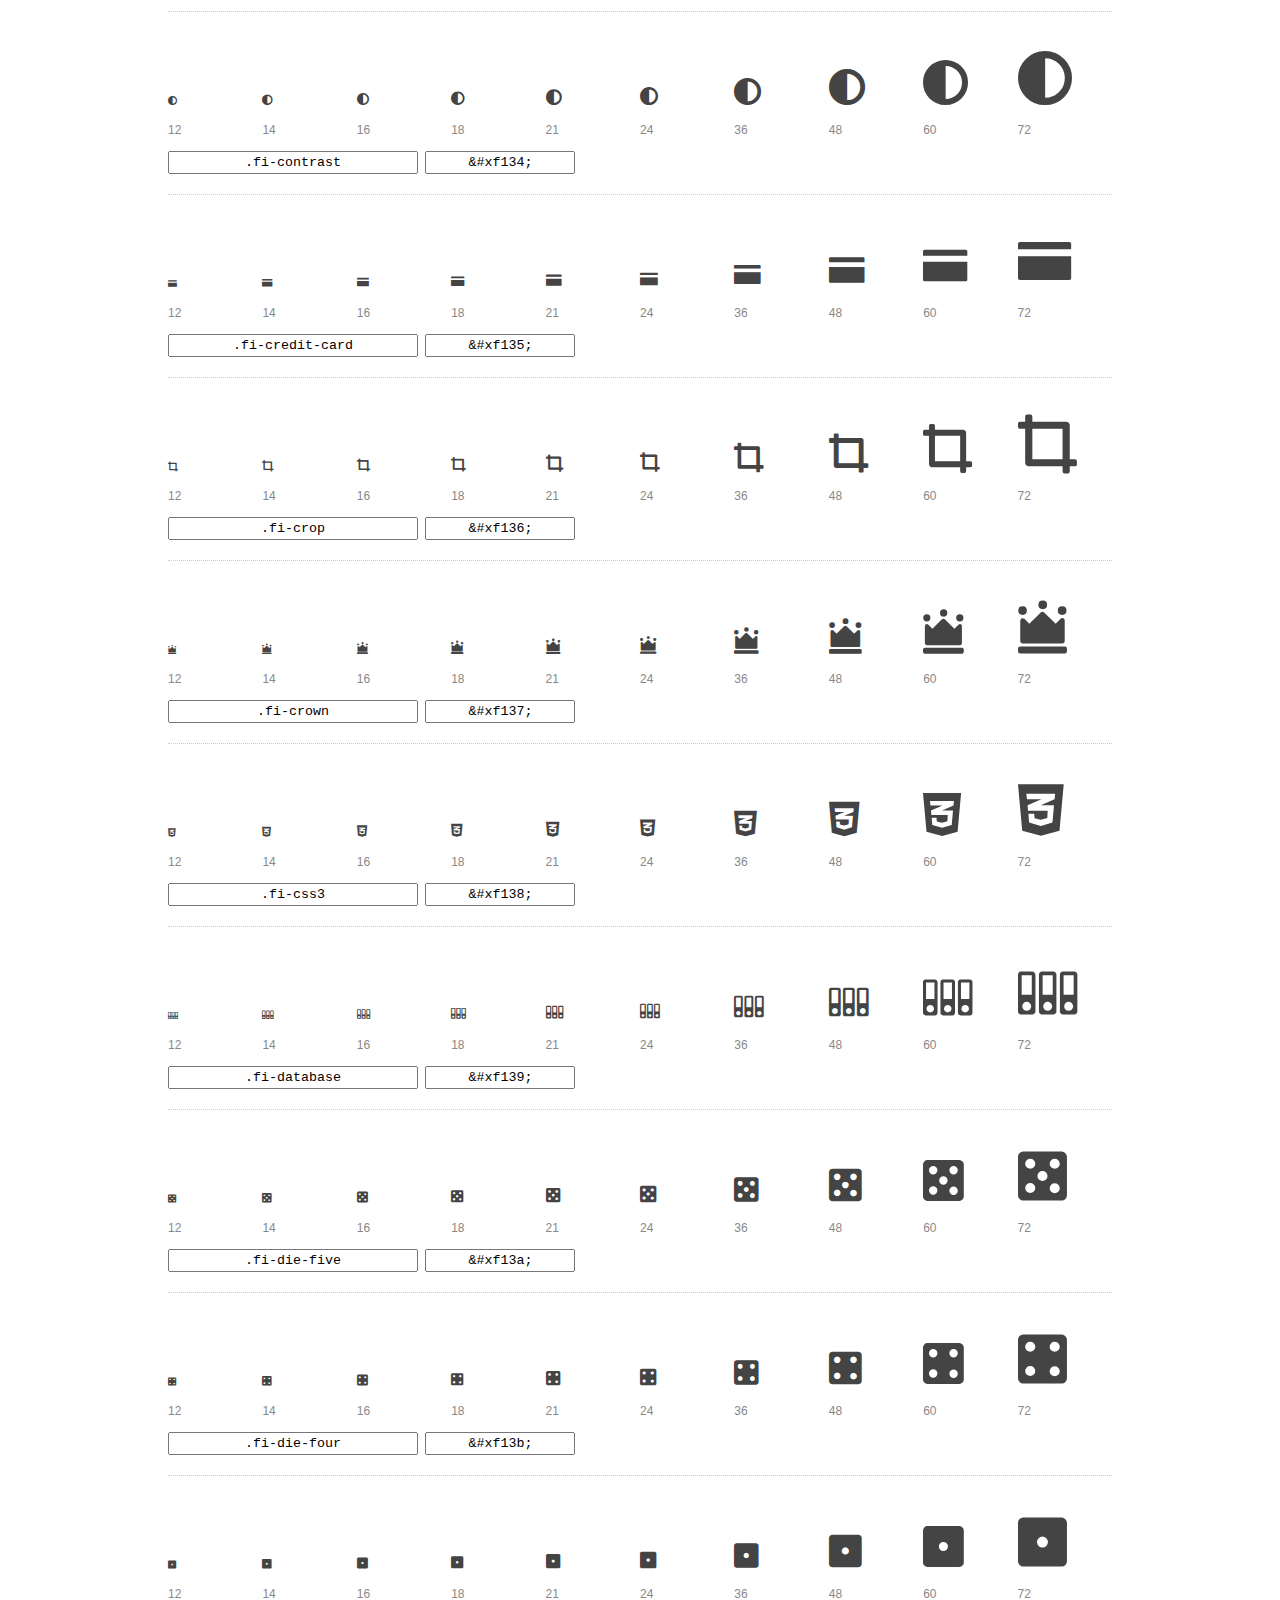
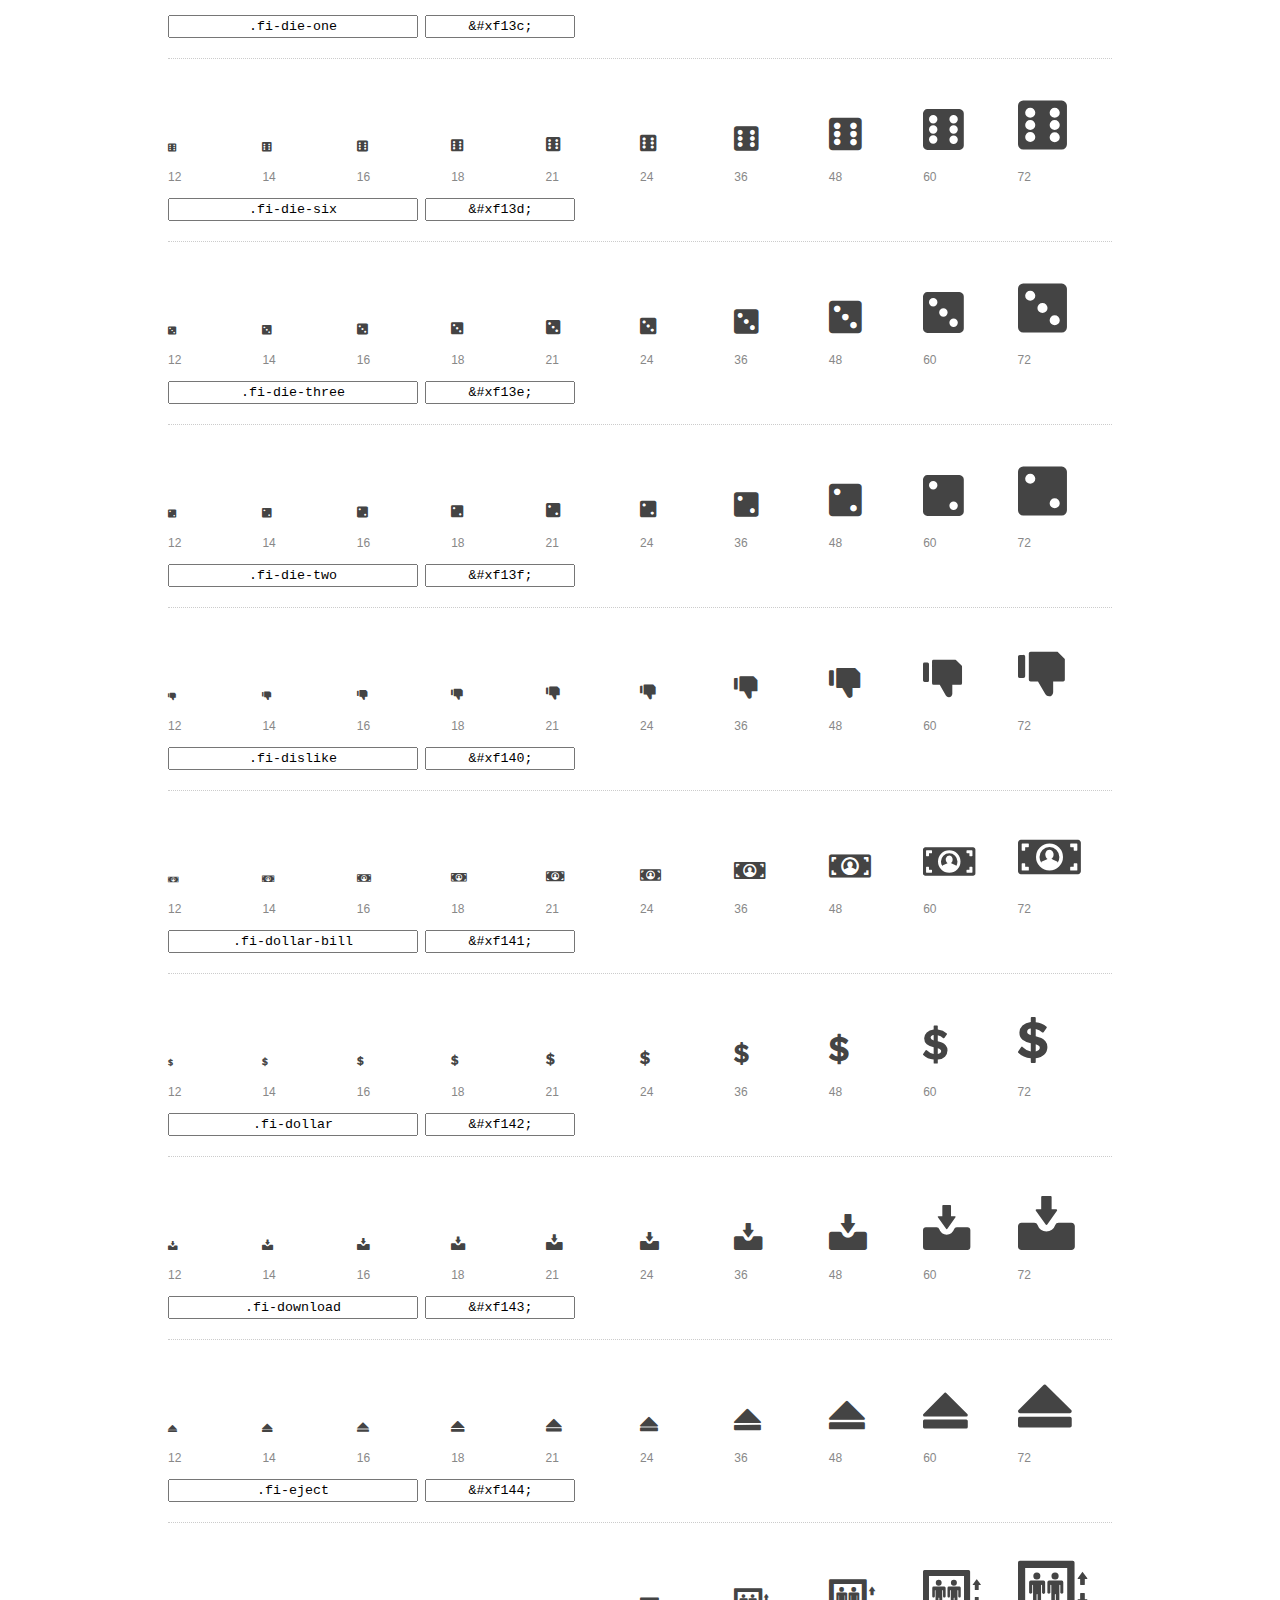
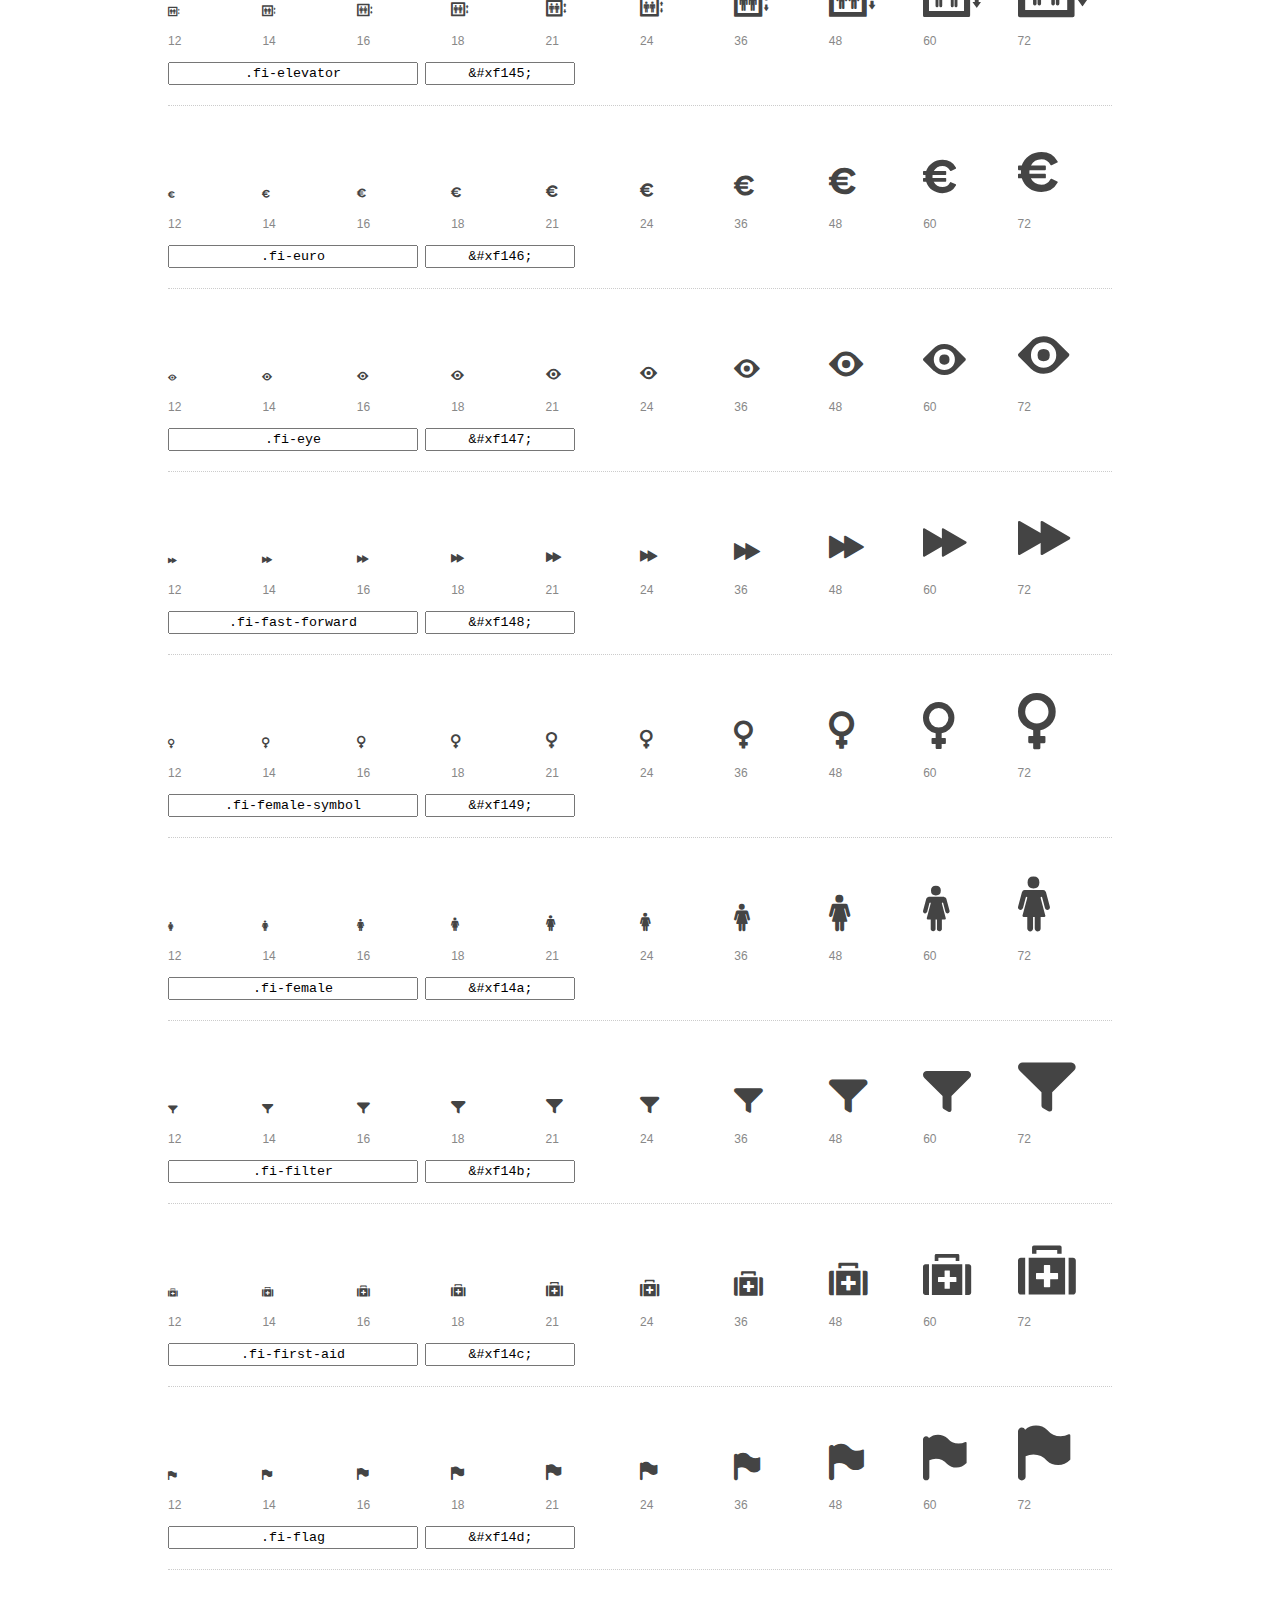
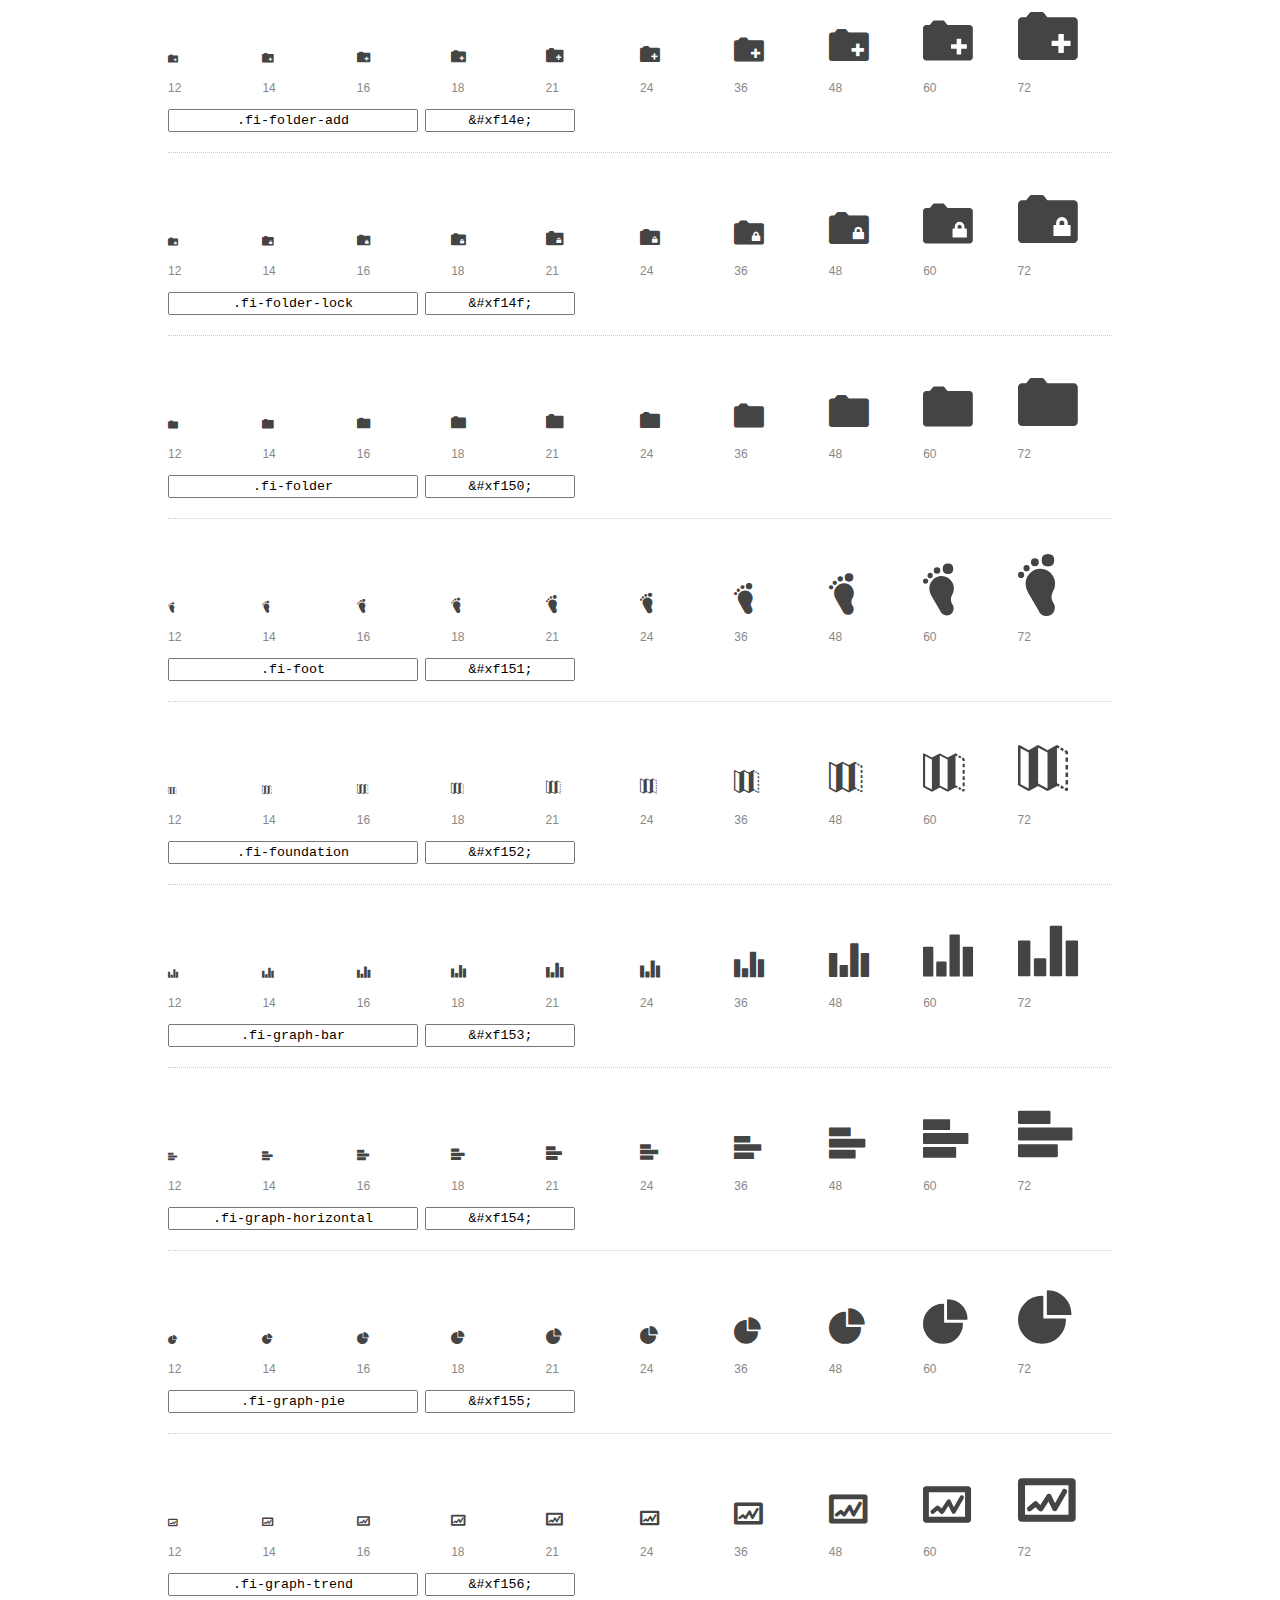
<file: foundation-icons/preview.html>
<!DOCTYPE html>
<html>
  <head>
    <title>Foundation Icons glyphs preview</title>
    <link rel="stylesheet" href="foundation-icons.css" />

    <style>
      * {
        -moz-box-sizing: border-box;
        -webkit-box-sizing: border-box;
        box-sizing: border-box;
        margin: 0;
        padding: 0;
      }

      body {
        background: #fff;
        color: #444;
        font: 16px/1.5 "Helvetica Neue", Helvetica, Arial, sans-serif;
      }

      a, 
      a:visited {
        color: #888;
        text-decoration: underline;
      }
      a:hover, 
      a:focus { color: #000; }

      h1 {
        border-bottom: 2px solid #ddd;
        color: #888;
        font-size: 36px;
        font-weight: 300;
        margin-bottom: 20px;
        padding: 20px 0;
      }

      .container {
        margin: 0 auto;
        min-width: 880px;
        padding: 0 40px;
        width: 80%;
      }

      .glyph {
        border-bottom: 1px dotted #ccc;
        padding: 10px 0 20px;
        margin-bottom: 20px;
      }

      .preview-glyphs { vertical-align: bottom; } 

      .preview-scale { 
        color: #888;
        font-size: 12px; 
        margin-top: 5px;
      }

      .step {
        display: inline-block;
        line-height: 1;
        width: 10%;
      }

      
      .size-12 { font-size: 12px; }
      
      .size-14 { font-size: 14px; }
      
      .size-16 { font-size: 16px; }
      
      .size-18 { font-size: 18px; }
      
      .size-21 { font-size: 21px; }
      
      .size-24 { font-size: 24px; }
      
      .size-36 { font-size: 36px; }
      
      .size-48 { font-size: 48px; }
      
      .size-60 { font-size: 60px; }
      
      .size-72 { font-size: 72px; }
      

      .usage { margin-top: 10px; }

      .usage input {
        font-family: monospace;
        margin-right: 3px;
        padding: 2px 5px;
        text-align: center;
      }

      .usage .point { width: 150px; }

      .usage .class { width: 250px; }

      .footer {
        color: #888;
        font-size: 12px;
        padding: 20px 0;
      }
    </style>

    <!--[if lte IE 8]><script src="http://html5shiv.googlecode.com/svn/trunk/html5.js"></script><![endif]-->
  </head>

  <body>
    <div class="container">
      <h1>Foundation Icons contains 283 glyphs:</h1> 

      
      <div class="glyph">
        <div class="preview-glyphs">
          <i class="step fi-address-book size-12"></i><i class="step fi-address-book size-14"></i><i class="step fi-address-book size-16"></i><i class="step fi-address-book size-18"></i><i class="step fi-address-book size-21"></i><i class="step fi-address-book size-24"></i><i class="step fi-address-book size-36"></i><i class="step fi-address-book size-48"></i><i class="step fi-address-book size-60"></i><i class="step fi-address-book size-72"></i>
        </div>
        <div class="preview-scale">
          <span class="step">12</span><span class="step">14</span><span class="step">16</span><span class="step">18</span><span class="step">21</span><span class="step">24</span><span class="step">36</span><span class="step">48</span><span class="step">60</span><span class="step">72</span> 
        </div>
        <div class="usage">
          <input class="class" type="text" readonly="readonly" onClick="this.select();" value=".fi-address-book" />
          <input class="point" type="text" readonly="readonly" onClick="this.select();" value="&amp;#xf100;" />
        </div>
      </div>
      
      <div class="glyph">
        <div class="preview-glyphs">
          <i class="step fi-alert size-12"></i><i class="step fi-alert size-14"></i><i class="step fi-alert size-16"></i><i class="step fi-alert size-18"></i><i class="step fi-alert size-21"></i><i class="step fi-alert size-24"></i><i class="step fi-alert size-36"></i><i class="step fi-alert size-48"></i><i class="step fi-alert size-60"></i><i class="step fi-alert size-72"></i>
        </div>
        <div class="preview-scale">
          <span class="step">12</span><span class="step">14</span><span class="step">16</span><span class="step">18</span><span class="step">21</span><span class="step">24</span><span class="step">36</span><span class="step">48</span><span class="step">60</span><span class="step">72</span> 
        </div>
        <div class="usage">
          <input class="class" type="text" readonly="readonly" onClick="this.select();" value=".fi-alert" />
          <input class="point" type="text" readonly="readonly" onClick="this.select();" value="&amp;#xf101;" />
        </div>
      </div>
      
      <div class="glyph">
        <div class="preview-glyphs">
          <i class="step fi-align-center size-12"></i><i class="step fi-align-center size-14"></i><i class="step fi-align-center size-16"></i><i class="step fi-align-center size-18"></i><i class="step fi-align-center size-21"></i><i class="step fi-align-center size-24"></i><i class="step fi-align-center size-36"></i><i class="step fi-align-center size-48"></i><i class="step fi-align-center size-60"></i><i class="step fi-align-center size-72"></i>
        </div>
        <div class="preview-scale">
          <span class="step">12</span><span class="step">14</span><span class="step">16</span><span class="step">18</span><span class="step">21</span><span class="step">24</span><span class="step">36</span><span class="step">48</span><span class="step">60</span><span class="step">72</span> 
        </div>
        <div class="usage">
          <input class="class" type="text" readonly="readonly" onClick="this.select();" value=".fi-align-center" />
          <input class="point" type="text" readonly="readonly" onClick="this.select();" value="&amp;#xf102;" />
        </div>
      </div>
      
      <div class="glyph">
        <div class="preview-glyphs">
          <i class="step fi-align-justify size-12"></i><i class="step fi-align-justify size-14"></i><i class="step fi-align-justify size-16"></i><i class="step fi-align-justify size-18"></i><i class="step fi-align-justify size-21"></i><i class="step fi-align-justify size-24"></i><i class="step fi-align-justify size-36"></i><i class="step fi-align-justify size-48"></i><i class="step fi-align-justify size-60"></i><i class="step fi-align-justify size-72"></i>
        </div>
        <div class="preview-scale">
          <span class="step">12</span><span class="step">14</span><span class="step">16</span><span class="step">18</span><span class="step">21</span><span class="step">24</span><span class="step">36</span><span class="step">48</span><span class="step">60</span><span class="step">72</span> 
        </div>
        <div class="usage">
          <input class="class" type="text" readonly="readonly" onClick="this.select();" value=".fi-align-justify" />
          <input class="point" type="text" readonly="readonly" onClick="this.select();" value="&amp;#xf103;" />
        </div>
      </div>
      
      <div class="glyph">
        <div class="preview-glyphs">
          <i class="step fi-align-left size-12"></i><i class="step fi-align-left size-14"></i><i class="step fi-align-left size-16"></i><i class="step fi-align-left size-18"></i><i class="step fi-align-left size-21"></i><i class="step fi-align-left size-24"></i><i class="step fi-align-left size-36"></i><i class="step fi-align-left size-48"></i><i class="step fi-align-left size-60"></i><i class="step fi-align-left size-72"></i>
        </div>
        <div class="preview-scale">
          <span class="step">12</span><span class="step">14</span><span class="step">16</span><span class="step">18</span><span class="step">21</span><span class="step">24</span><span class="step">36</span><span class="step">48</span><span class="step">60</span><span class="step">72</span> 
        </div>
        <div class="usage">
          <input class="class" type="text" readonly="readonly" onClick="this.select();" value=".fi-align-left" />
          <input class="point" type="text" readonly="readonly" onClick="this.select();" value="&amp;#xf104;" />
        </div>
      </div>
      
      <div class="glyph">
        <div class="preview-glyphs">
          <i class="step fi-align-right size-12"></i><i class="step fi-align-right size-14"></i><i class="step fi-align-right size-16"></i><i class="step fi-align-right size-18"></i><i class="step fi-align-right size-21"></i><i class="step fi-align-right size-24"></i><i class="step fi-align-right size-36"></i><i class="step fi-align-right size-48"></i><i class="step fi-align-right size-60"></i><i class="step fi-align-right size-72"></i>
        </div>
        <div class="preview-scale">
          <span class="step">12</span><span class="step">14</span><span class="step">16</span><span class="step">18</span><span class="step">21</span><span class="step">24</span><span class="step">36</span><span class="step">48</span><span class="step">60</span><span class="step">72</span> 
        </div>
        <div class="usage">
          <input class="class" type="text" readonly="readonly" onClick="this.select();" value=".fi-align-right" />
          <input class="point" type="text" readonly="readonly" onClick="this.select();" value="&amp;#xf105;" />
        </div>
      </div>
      
      <div class="glyph">
        <div class="preview-glyphs">
          <i class="step fi-anchor size-12"></i><i class="step fi-anchor size-14"></i><i class="step fi-anchor size-16"></i><i class="step fi-anchor size-18"></i><i class="step fi-anchor size-21"></i><i class="step fi-anchor size-24"></i><i class="step fi-anchor size-36"></i><i class="step fi-anchor size-48"></i><i class="step fi-anchor size-60"></i><i class="step fi-anchor size-72"></i>
        </div>
        <div class="preview-scale">
          <span class="step">12</span><span class="step">14</span><span class="step">16</span><span class="step">18</span><span class="step">21</span><span class="step">24</span><span class="step">36</span><span class="step">48</span><span class="step">60</span><span class="step">72</span> 
        </div>
        <div class="usage">
          <input class="class" type="text" readonly="readonly" onClick="this.select();" value=".fi-anchor" />
          <input class="point" type="text" readonly="readonly" onClick="this.select();" value="&amp;#xf106;" />
        </div>
      </div>
      
      <div class="glyph">
        <div class="preview-glyphs">
          <i class="step fi-annotate size-12"></i><i class="step fi-annotate size-14"></i><i class="step fi-annotate size-16"></i><i class="step fi-annotate size-18"></i><i class="step fi-annotate size-21"></i><i class="step fi-annotate size-24"></i><i class="step fi-annotate size-36"></i><i class="step fi-annotate size-48"></i><i class="step fi-annotate size-60"></i><i class="step fi-annotate size-72"></i>
        </div>
        <div class="preview-scale">
          <span class="step">12</span><span class="step">14</span><span class="step">16</span><span class="step">18</span><span class="step">21</span><span class="step">24</span><span class="step">36</span><span class="step">48</span><span class="step">60</span><span class="step">72</span> 
        </div>
        <div class="usage">
          <input class="class" type="text" readonly="readonly" onClick="this.select();" value=".fi-annotate" />
          <input class="point" type="text" readonly="readonly" onClick="this.select();" value="&amp;#xf107;" />
        </div>
      </div>
      
      <div class="glyph">
        <div class="preview-glyphs">
          <i class="step fi-archive size-12"></i><i class="step fi-archive size-14"></i><i class="step fi-archive size-16"></i><i class="step fi-archive size-18"></i><i class="step fi-archive size-21"></i><i class="step fi-archive size-24"></i><i class="step fi-archive size-36"></i><i class="step fi-archive size-48"></i><i class="step fi-archive size-60"></i><i class="step fi-archive size-72"></i>
        </div>
        <div class="preview-scale">
          <span class="step">12</span><span class="step">14</span><span class="step">16</span><span class="step">18</span><span class="step">21</span><span class="step">24</span><span class="step">36</span><span class="step">48</span><span class="step">60</span><span class="step">72</span> 
        </div>
        <div class="usage">
          <input class="class" type="text" readonly="readonly" onClick="this.select();" value=".fi-archive" />
          <input class="point" type="text" readonly="readonly" onClick="this.select();" value="&amp;#xf108;" />
        </div>
      </div>
      
      <div class="glyph">
        <div class="preview-glyphs">
          <i class="step fi-arrow-down size-12"></i><i class="step fi-arrow-down size-14"></i><i class="step fi-arrow-down size-16"></i><i class="step fi-arrow-down size-18"></i><i class="step fi-arrow-down size-21"></i><i class="step fi-arrow-down size-24"></i><i class="step fi-arrow-down size-36"></i><i class="step fi-arrow-down size-48"></i><i class="step fi-arrow-down size-60"></i><i class="step fi-arrow-down size-72"></i>
        </div>
        <div class="preview-scale">
          <span class="step">12</span><span class="step">14</span><span class="step">16</span><span class="step">18</span><span class="step">21</span><span class="step">24</span><span class="step">36</span><span class="step">48</span><span class="step">60</span><span class="step">72</span> 
        </div>
        <div class="usage">
          <input class="class" type="text" readonly="readonly" onClick="this.select();" value=".fi-arrow-down" />
          <input class="point" type="text" readonly="readonly" onClick="this.select();" value="&amp;#xf109;" />
        </div>
      </div>
      
      <div class="glyph">
        <div class="preview-glyphs">
          <i class="step fi-arrow-left size-12"></i><i class="step fi-arrow-left size-14"></i><i class="step fi-arrow-left size-16"></i><i class="step fi-arrow-left size-18"></i><i class="step fi-arrow-left size-21"></i><i class="step fi-arrow-left size-24"></i><i class="step fi-arrow-left size-36"></i><i class="step fi-arrow-left size-48"></i><i class="step fi-arrow-left size-60"></i><i class="step fi-arrow-left size-72"></i>
        </div>
        <div class="preview-scale">
          <span class="step">12</span><span class="step">14</span><span class="step">16</span><span class="step">18</span><span class="step">21</span><span class="step">24</span><span class="step">36</span><span class="step">48</span><span class="step">60</span><span class="step">72</span> 
        </div>
        <div class="usage">
          <input class="class" type="text" readonly="readonly" onClick="this.select();" value=".fi-arrow-left" />
          <input class="point" type="text" readonly="readonly" onClick="this.select();" value="&amp;#xf10a;" />
        </div>
      </div>
      
      <div class="glyph">
        <div class="preview-glyphs">
          <i class="step fi-arrow-right size-12"></i><i class="step fi-arrow-right size-14"></i><i class="step fi-arrow-right size-16"></i><i class="step fi-arrow-right size-18"></i><i class="step fi-arrow-right size-21"></i><i class="step fi-arrow-right size-24"></i><i class="step fi-arrow-right size-36"></i><i class="step fi-arrow-right size-48"></i><i class="step fi-arrow-right size-60"></i><i class="step fi-arrow-right size-72"></i>
        </div>
        <div class="preview-scale">
          <span class="step">12</span><span class="step">14</span><span class="step">16</span><span class="step">18</span><span class="step">21</span><span class="step">24</span><span class="step">36</span><span class="step">48</span><span class="step">60</span><span class="step">72</span> 
        </div>
        <div class="usage">
          <input class="class" type="text" readonly="readonly" onClick="this.select();" value=".fi-arrow-right" />
          <input class="point" type="text" readonly="readonly" onClick="this.select();" value="&amp;#xf10b;" />
        </div>
      </div>
      
      <div class="glyph">
        <div class="preview-glyphs">
          <i class="step fi-arrow-up size-12"></i><i class="step fi-arrow-up size-14"></i><i class="step fi-arrow-up size-16"></i><i class="step fi-arrow-up size-18"></i><i class="step fi-arrow-up size-21"></i><i class="step fi-arrow-up size-24"></i><i class="step fi-arrow-up size-36"></i><i class="step fi-arrow-up size-48"></i><i class="step fi-arrow-up size-60"></i><i class="step fi-arrow-up size-72"></i>
        </div>
        <div class="preview-scale">
          <span class="step">12</span><span class="step">14</span><span class="step">16</span><span class="step">18</span><span class="step">21</span><span class="step">24</span><span class="step">36</span><span class="step">48</span><span class="step">60</span><span class="step">72</span> 
        </div>
        <div class="usage">
          <input class="class" type="text" readonly="readonly" onClick="this.select();" value=".fi-arrow-up" />
          <input class="point" type="text" readonly="readonly" onClick="this.select();" value="&amp;#xf10c;" />
        </div>
      </div>
      
      <div class="glyph">
        <div class="preview-glyphs">
          <i class="step fi-arrows-compress size-12"></i><i class="step fi-arrows-compress size-14"></i><i class="step fi-arrows-compress size-16"></i><i class="step fi-arrows-compress size-18"></i><i class="step fi-arrows-compress size-21"></i><i class="step fi-arrows-compress size-24"></i><i class="step fi-arrows-compress size-36"></i><i class="step fi-arrows-compress size-48"></i><i class="step fi-arrows-compress size-60"></i><i class="step fi-arrows-compress size-72"></i>
        </div>
        <div class="preview-scale">
          <span class="step">12</span><span class="step">14</span><span class="step">16</span><span class="step">18</span><span class="step">21</span><span class="step">24</span><span class="step">36</span><span class="step">48</span><span class="step">60</span><span class="step">72</span> 
        </div>
        <div class="usage">
          <input class="class" type="text" readonly="readonly" onClick="this.select();" value=".fi-arrows-compress" />
          <input class="point" type="text" readonly="readonly" onClick="this.select();" value="&amp;#xf10d;" />
        </div>
      </div>
      
      <div class="glyph">
        <div class="preview-glyphs">
          <i class="step fi-arrows-expand size-12"></i><i class="step fi-arrows-expand size-14"></i><i class="step fi-arrows-expand size-16"></i><i class="step fi-arrows-expand size-18"></i><i class="step fi-arrows-expand size-21"></i><i class="step fi-arrows-expand size-24"></i><i class="step fi-arrows-expand size-36"></i><i class="step fi-arrows-expand size-48"></i><i class="step fi-arrows-expand size-60"></i><i class="step fi-arrows-expand size-72"></i>
        </div>
        <div class="preview-scale">
          <span class="step">12</span><span class="step">14</span><span class="step">16</span><span class="step">18</span><span class="step">21</span><span class="step">24</span><span class="step">36</span><span class="step">48</span><span class="step">60</span><span class="step">72</span> 
        </div>
        <div class="usage">
          <input class="class" type="text" readonly="readonly" onClick="this.select();" value=".fi-arrows-expand" />
          <input class="point" type="text" readonly="readonly" onClick="this.select();" value="&amp;#xf10e;" />
        </div>
      </div>
      
      <div class="glyph">
        <div class="preview-glyphs">
          <i class="step fi-arrows-in size-12"></i><i class="step fi-arrows-in size-14"></i><i class="step fi-arrows-in size-16"></i><i class="step fi-arrows-in size-18"></i><i class="step fi-arrows-in size-21"></i><i class="step fi-arrows-in size-24"></i><i class="step fi-arrows-in size-36"></i><i class="step fi-arrows-in size-48"></i><i class="step fi-arrows-in size-60"></i><i class="step fi-arrows-in size-72"></i>
        </div>
        <div class="preview-scale">
          <span class="step">12</span><span class="step">14</span><span class="step">16</span><span class="step">18</span><span class="step">21</span><span class="step">24</span><span class="step">36</span><span class="step">48</span><span class="step">60</span><span class="step">72</span> 
        </div>
        <div class="usage">
          <input class="class" type="text" readonly="readonly" onClick="this.select();" value=".fi-arrows-in" />
          <input class="point" type="text" readonly="readonly" onClick="this.select();" value="&amp;#xf10f;" />
        </div>
      </div>
      
      <div class="glyph">
        <div class="preview-glyphs">
          <i class="step fi-arrows-out size-12"></i><i class="step fi-arrows-out size-14"></i><i class="step fi-arrows-out size-16"></i><i class="step fi-arrows-out size-18"></i><i class="step fi-arrows-out size-21"></i><i class="step fi-arrows-out size-24"></i><i class="step fi-arrows-out size-36"></i><i class="step fi-arrows-out size-48"></i><i class="step fi-arrows-out size-60"></i><i class="step fi-arrows-out size-72"></i>
        </div>
        <div class="preview-scale">
          <span class="step">12</span><span class="step">14</span><span class="step">16</span><span class="step">18</span><span class="step">21</span><span class="step">24</span><span class="step">36</span><span class="step">48</span><span class="step">60</span><span class="step">72</span> 
        </div>
        <div class="usage">
          <input class="class" type="text" readonly="readonly" onClick="this.select();" value=".fi-arrows-out" />
          <input class="point" type="text" readonly="readonly" onClick="this.select();" value="&amp;#xf110;" />
        </div>
      </div>
      
      <div class="glyph">
        <div class="preview-glyphs">
          <i class="step fi-asl size-12"></i><i class="step fi-asl size-14"></i><i class="step fi-asl size-16"></i><i class="step fi-asl size-18"></i><i class="step fi-asl size-21"></i><i class="step fi-asl size-24"></i><i class="step fi-asl size-36"></i><i class="step fi-asl size-48"></i><i class="step fi-asl size-60"></i><i class="step fi-asl size-72"></i>
        </div>
        <div class="preview-scale">
          <span class="step">12</span><span class="step">14</span><span class="step">16</span><span class="step">18</span><span class="step">21</span><span class="step">24</span><span class="step">36</span><span class="step">48</span><span class="step">60</span><span class="step">72</span> 
        </div>
        <div class="usage">
          <input class="class" type="text" readonly="readonly" onClick="this.select();" value=".fi-asl" />
          <input class="point" type="text" readonly="readonly" onClick="this.select();" value="&amp;#xf111;" />
        </div>
      </div>
      
      <div class="glyph">
        <div class="preview-glyphs">
          <i class="step fi-asterisk size-12"></i><i class="step fi-asterisk size-14"></i><i class="step fi-asterisk size-16"></i><i class="step fi-asterisk size-18"></i><i class="step fi-asterisk size-21"></i><i class="step fi-asterisk size-24"></i><i class="step fi-asterisk size-36"></i><i class="step fi-asterisk size-48"></i><i class="step fi-asterisk size-60"></i><i class="step fi-asterisk size-72"></i>
        </div>
        <div class="preview-scale">
          <span class="step">12</span><span class="step">14</span><span class="step">16</span><span class="step">18</span><span class="step">21</span><span class="step">24</span><span class="step">36</span><span class="step">48</span><span class="step">60</span><span class="step">72</span> 
        </div>
        <div class="usage">
          <input class="class" type="text" readonly="readonly" onClick="this.select();" value=".fi-asterisk" />
          <input class="point" type="text" readonly="readonly" onClick="this.select();" value="&amp;#xf112;" />
        </div>
      </div>
      
      <div class="glyph">
        <div class="preview-glyphs">
          <i class="step fi-at-sign size-12"></i><i class="step fi-at-sign size-14"></i><i class="step fi-at-sign size-16"></i><i class="step fi-at-sign size-18"></i><i class="step fi-at-sign size-21"></i><i class="step fi-at-sign size-24"></i><i class="step fi-at-sign size-36"></i><i class="step fi-at-sign size-48"></i><i class="step fi-at-sign size-60"></i><i class="step fi-at-sign size-72"></i>
        </div>
        <div class="preview-scale">
          <span class="step">12</span><span class="step">14</span><span class="step">16</span><span class="step">18</span><span class="step">21</span><span class="step">24</span><span class="step">36</span><span class="step">48</span><span class="step">60</span><span class="step">72</span> 
        </div>
        <div class="usage">
          <input class="class" type="text" readonly="readonly" onClick="this.select();" value=".fi-at-sign" />
          <input class="point" type="text" readonly="readonly" onClick="this.select();" value="&amp;#xf113;" />
        </div>
      </div>
      
      <div class="glyph">
        <div class="preview-glyphs">
          <i class="step fi-background-color size-12"></i><i class="step fi-background-color size-14"></i><i class="step fi-background-color size-16"></i><i class="step fi-background-color size-18"></i><i class="step fi-background-color size-21"></i><i class="step fi-background-color size-24"></i><i class="step fi-background-color size-36"></i><i class="step fi-background-color size-48"></i><i class="step fi-background-color size-60"></i><i class="step fi-background-color size-72"></i>
        </div>
        <div class="preview-scale">
          <span class="step">12</span><span class="step">14</span><span class="step">16</span><span class="step">18</span><span class="step">21</span><span class="step">24</span><span class="step">36</span><span class="step">48</span><span class="step">60</span><span class="step">72</span> 
        </div>
        <div class="usage">
          <input class="class" type="text" readonly="readonly" onClick="this.select();" value=".fi-background-color" />
          <input class="point" type="text" readonly="readonly" onClick="this.select();" value="&amp;#xf114;" />
        </div>
      </div>
      
      <div class="glyph">
        <div class="preview-glyphs">
          <i class="step fi-battery-empty size-12"></i><i class="step fi-battery-empty size-14"></i><i class="step fi-battery-empty size-16"></i><i class="step fi-battery-empty size-18"></i><i class="step fi-battery-empty size-21"></i><i class="step fi-battery-empty size-24"></i><i class="step fi-battery-empty size-36"></i><i class="step fi-battery-empty size-48"></i><i class="step fi-battery-empty size-60"></i><i class="step fi-battery-empty size-72"></i>
        </div>
        <div class="preview-scale">
          <span class="step">12</span><span class="step">14</span><span class="step">16</span><span class="step">18</span><span class="step">21</span><span class="step">24</span><span class="step">36</span><span class="step">48</span><span class="step">60</span><span class="step">72</span> 
        </div>
        <div class="usage">
          <input class="class" type="text" readonly="readonly" onClick="this.select();" value=".fi-battery-empty" />
          <input class="point" type="text" readonly="readonly" onClick="this.select();" value="&amp;#xf115;" />
        </div>
      </div>
      
      <div class="glyph">
        <div class="preview-glyphs">
          <i class="step fi-battery-full size-12"></i><i class="step fi-battery-full size-14"></i><i class="step fi-battery-full size-16"></i><i class="step fi-battery-full size-18"></i><i class="step fi-battery-full size-21"></i><i class="step fi-battery-full size-24"></i><i class="step fi-battery-full size-36"></i><i class="step fi-battery-full size-48"></i><i class="step fi-battery-full size-60"></i><i class="step fi-battery-full size-72"></i>
        </div>
        <div class="preview-scale">
          <span class="step">12</span><span class="step">14</span><span class="step">16</span><span class="step">18</span><span class="step">21</span><span class="step">24</span><span class="step">36</span><span class="step">48</span><span class="step">60</span><span class="step">72</span> 
        </div>
        <div class="usage">
          <input class="class" type="text" readonly="readonly" onClick="this.select();" value=".fi-battery-full" />
          <input class="point" type="text" readonly="readonly" onClick="this.select();" value="&amp;#xf116;" />
        </div>
      </div>
      
      <div class="glyph">
        <div class="preview-glyphs">
          <i class="step fi-battery-half size-12"></i><i class="step fi-battery-half size-14"></i><i class="step fi-battery-half size-16"></i><i class="step fi-battery-half size-18"></i><i class="step fi-battery-half size-21"></i><i class="step fi-battery-half size-24"></i><i class="step fi-battery-half size-36"></i><i class="step fi-battery-half size-48"></i><i class="step fi-battery-half size-60"></i><i class="step fi-battery-half size-72"></i>
        </div>
        <div class="preview-scale">
          <span class="step">12</span><span class="step">14</span><span class="step">16</span><span class="step">18</span><span class="step">21</span><span class="step">24</span><span class="step">36</span><span class="step">48</span><span class="step">60</span><span class="step">72</span> 
        </div>
        <div class="usage">
          <input class="class" type="text" readonly="readonly" onClick="this.select();" value=".fi-battery-half" />
          <input class="point" type="text" readonly="readonly" onClick="this.select();" value="&amp;#xf117;" />
        </div>
      </div>
      
      <div class="glyph">
        <div class="preview-glyphs">
          <i class="step fi-bitcoin-circle size-12"></i><i class="step fi-bitcoin-circle size-14"></i><i class="step fi-bitcoin-circle size-16"></i><i class="step fi-bitcoin-circle size-18"></i><i class="step fi-bitcoin-circle size-21"></i><i class="step fi-bitcoin-circle size-24"></i><i class="step fi-bitcoin-circle size-36"></i><i class="step fi-bitcoin-circle size-48"></i><i class="step fi-bitcoin-circle size-60"></i><i class="step fi-bitcoin-circle size-72"></i>
        </div>
        <div class="preview-scale">
          <span class="step">12</span><span class="step">14</span><span class="step">16</span><span class="step">18</span><span class="step">21</span><span class="step">24</span><span class="step">36</span><span class="step">48</span><span class="step">60</span><span class="step">72</span> 
        </div>
        <div class="usage">
          <input class="class" type="text" readonly="readonly" onClick="this.select();" value=".fi-bitcoin-circle" />
          <input class="point" type="text" readonly="readonly" onClick="this.select();" value="&amp;#xf118;" />
        </div>
      </div>
      
      <div class="glyph">
        <div class="preview-glyphs">
          <i class="step fi-bitcoin size-12"></i><i class="step fi-bitcoin size-14"></i><i class="step fi-bitcoin size-16"></i><i class="step fi-bitcoin size-18"></i><i class="step fi-bitcoin size-21"></i><i class="step fi-bitcoin size-24"></i><i class="step fi-bitcoin size-36"></i><i class="step fi-bitcoin size-48"></i><i class="step fi-bitcoin size-60"></i><i class="step fi-bitcoin size-72"></i>
        </div>
        <div class="preview-scale">
          <span class="step">12</span><span class="step">14</span><span class="step">16</span><span class="step">18</span><span class="step">21</span><span class="step">24</span><span class="step">36</span><span class="step">48</span><span class="step">60</span><span class="step">72</span> 
        </div>
        <div class="usage">
          <input class="class" type="text" readonly="readonly" onClick="this.select();" value=".fi-bitcoin" />
          <input class="point" type="text" readonly="readonly" onClick="this.select();" value="&amp;#xf119;" />
        </div>
      </div>
      
      <div class="glyph">
        <div class="preview-glyphs">
          <i class="step fi-blind size-12"></i><i class="step fi-blind size-14"></i><i class="step fi-blind size-16"></i><i class="step fi-blind size-18"></i><i class="step fi-blind size-21"></i><i class="step fi-blind size-24"></i><i class="step fi-blind size-36"></i><i class="step fi-blind size-48"></i><i class="step fi-blind size-60"></i><i class="step fi-blind size-72"></i>
        </div>
        <div class="preview-scale">
          <span class="step">12</span><span class="step">14</span><span class="step">16</span><span class="step">18</span><span class="step">21</span><span class="step">24</span><span class="step">36</span><span class="step">48</span><span class="step">60</span><span class="step">72</span> 
        </div>
        <div class="usage">
          <input class="class" type="text" readonly="readonly" onClick="this.select();" value=".fi-blind" />
          <input class="point" type="text" readonly="readonly" onClick="this.select();" value="&amp;#xf11a;" />
        </div>
      </div>
      
      <div class="glyph">
        <div class="preview-glyphs">
          <i class="step fi-bluetooth size-12"></i><i class="step fi-bluetooth size-14"></i><i class="step fi-bluetooth size-16"></i><i class="step fi-bluetooth size-18"></i><i class="step fi-bluetooth size-21"></i><i class="step fi-bluetooth size-24"></i><i class="step fi-bluetooth size-36"></i><i class="step fi-bluetooth size-48"></i><i class="step fi-bluetooth size-60"></i><i class="step fi-bluetooth size-72"></i>
        </div>
        <div class="preview-scale">
          <span class="step">12</span><span class="step">14</span><span class="step">16</span><span class="step">18</span><span class="step">21</span><span class="step">24</span><span class="step">36</span><span class="step">48</span><span class="step">60</span><span class="step">72</span> 
        </div>
        <div class="usage">
          <input class="class" type="text" readonly="readonly" onClick="this.select();" value=".fi-bluetooth" />
          <input class="point" type="text" readonly="readonly" onClick="this.select();" value="&amp;#xf11b;" />
        </div>
      </div>
      
      <div class="glyph">
        <div class="preview-glyphs">
          <i class="step fi-bold size-12"></i><i class="step fi-bold size-14"></i><i class="step fi-bold size-16"></i><i class="step fi-bold size-18"></i><i class="step fi-bold size-21"></i><i class="step fi-bold size-24"></i><i class="step fi-bold size-36"></i><i class="step fi-bold size-48"></i><i class="step fi-bold size-60"></i><i class="step fi-bold size-72"></i>
        </div>
        <div class="preview-scale">
          <span class="step">12</span><span class="step">14</span><span class="step">16</span><span class="step">18</span><span class="step">21</span><span class="step">24</span><span class="step">36</span><span class="step">48</span><span class="step">60</span><span class="step">72</span> 
        </div>
        <div class="usage">
          <input class="class" type="text" readonly="readonly" onClick="this.select();" value=".fi-bold" />
          <input class="point" type="text" readonly="readonly" onClick="this.select();" value="&amp;#xf11c;" />
        </div>
      </div>
      
      <div class="glyph">
        <div class="preview-glyphs">
          <i class="step fi-book-bookmark size-12"></i><i class="step fi-book-bookmark size-14"></i><i class="step fi-book-bookmark size-16"></i><i class="step fi-book-bookmark size-18"></i><i class="step fi-book-bookmark size-21"></i><i class="step fi-book-bookmark size-24"></i><i class="step fi-book-bookmark size-36"></i><i class="step fi-book-bookmark size-48"></i><i class="step fi-book-bookmark size-60"></i><i class="step fi-book-bookmark size-72"></i>
        </div>
        <div class="preview-scale">
          <span class="step">12</span><span class="step">14</span><span class="step">16</span><span class="step">18</span><span class="step">21</span><span class="step">24</span><span class="step">36</span><span class="step">48</span><span class="step">60</span><span class="step">72</span> 
        </div>
        <div class="usage">
          <input class="class" type="text" readonly="readonly" onClick="this.select();" value=".fi-book-bookmark" />
          <input class="point" type="text" readonly="readonly" onClick="this.select();" value="&amp;#xf11d;" />
        </div>
      </div>
      
      <div class="glyph">
        <div class="preview-glyphs">
          <i class="step fi-book size-12"></i><i class="step fi-book size-14"></i><i class="step fi-book size-16"></i><i class="step fi-book size-18"></i><i class="step fi-book size-21"></i><i class="step fi-book size-24"></i><i class="step fi-book size-36"></i><i class="step fi-book size-48"></i><i class="step fi-book size-60"></i><i class="step fi-book size-72"></i>
        </div>
        <div class="preview-scale">
          <span class="step">12</span><span class="step">14</span><span class="step">16</span><span class="step">18</span><span class="step">21</span><span class="step">24</span><span class="step">36</span><span class="step">48</span><span class="step">60</span><span class="step">72</span> 
        </div>
        <div class="usage">
          <input class="class" type="text" readonly="readonly" onClick="this.select();" value=".fi-book" />
          <input class="point" type="text" readonly="readonly" onClick="this.select();" value="&amp;#xf11e;" />
        </div>
      </div>
      
      <div class="glyph">
        <div class="preview-glyphs">
          <i class="step fi-bookmark size-12"></i><i class="step fi-bookmark size-14"></i><i class="step fi-bookmark size-16"></i><i class="step fi-bookmark size-18"></i><i class="step fi-bookmark size-21"></i><i class="step fi-bookmark size-24"></i><i class="step fi-bookmark size-36"></i><i class="step fi-bookmark size-48"></i><i class="step fi-bookmark size-60"></i><i class="step fi-bookmark size-72"></i>
        </div>
        <div class="preview-scale">
          <span class="step">12</span><span class="step">14</span><span class="step">16</span><span class="step">18</span><span class="step">21</span><span class="step">24</span><span class="step">36</span><span class="step">48</span><span class="step">60</span><span class="step">72</span> 
        </div>
        <div class="usage">
          <input class="class" type="text" readonly="readonly" onClick="this.select();" value=".fi-bookmark" />
          <input class="point" type="text" readonly="readonly" onClick="this.select();" value="&amp;#xf11f;" />
        </div>
      </div>
      
      <div class="glyph">
        <div class="preview-glyphs">
          <i class="step fi-braille size-12"></i><i class="step fi-braille size-14"></i><i class="step fi-braille size-16"></i><i class="step fi-braille size-18"></i><i class="step fi-braille size-21"></i><i class="step fi-braille size-24"></i><i class="step fi-braille size-36"></i><i class="step fi-braille size-48"></i><i class="step fi-braille size-60"></i><i class="step fi-braille size-72"></i>
        </div>
        <div class="preview-scale">
          <span class="step">12</span><span class="step">14</span><span class="step">16</span><span class="step">18</span><span class="step">21</span><span class="step">24</span><span class="step">36</span><span class="step">48</span><span class="step">60</span><span class="step">72</span> 
        </div>
        <div class="usage">
          <input class="class" type="text" readonly="readonly" onClick="this.select();" value=".fi-braille" />
          <input class="point" type="text" readonly="readonly" onClick="this.select();" value="&amp;#xf120;" />
        </div>
      </div>
      
      <div class="glyph">
        <div class="preview-glyphs">
          <i class="step fi-burst-new size-12"></i><i class="step fi-burst-new size-14"></i><i class="step fi-burst-new size-16"></i><i class="step fi-burst-new size-18"></i><i class="step fi-burst-new size-21"></i><i class="step fi-burst-new size-24"></i><i class="step fi-burst-new size-36"></i><i class="step fi-burst-new size-48"></i><i class="step fi-burst-new size-60"></i><i class="step fi-burst-new size-72"></i>
        </div>
        <div class="preview-scale">
          <span class="step">12</span><span class="step">14</span><span class="step">16</span><span class="step">18</span><span class="step">21</span><span class="step">24</span><span class="step">36</span><span class="step">48</span><span class="step">60</span><span class="step">72</span> 
        </div>
        <div class="usage">
          <input class="class" type="text" readonly="readonly" onClick="this.select();" value=".fi-burst-new" />
          <input class="point" type="text" readonly="readonly" onClick="this.select();" value="&amp;#xf121;" />
        </div>
      </div>
      
      <div class="glyph">
        <div class="preview-glyphs">
          <i class="step fi-burst-sale size-12"></i><i class="step fi-burst-sale size-14"></i><i class="step fi-burst-sale size-16"></i><i class="step fi-burst-sale size-18"></i><i class="step fi-burst-sale size-21"></i><i class="step fi-burst-sale size-24"></i><i class="step fi-burst-sale size-36"></i><i class="step fi-burst-sale size-48"></i><i class="step fi-burst-sale size-60"></i><i class="step fi-burst-sale size-72"></i>
        </div>
        <div class="preview-scale">
          <span class="step">12</span><span class="step">14</span><span class="step">16</span><span class="step">18</span><span class="step">21</span><span class="step">24</span><span class="step">36</span><span class="step">48</span><span class="step">60</span><span class="step">72</span> 
        </div>
        <div class="usage">
          <input class="class" type="text" readonly="readonly" onClick="this.select();" value=".fi-burst-sale" />
          <input class="point" type="text" readonly="readonly" onClick="this.select();" value="&amp;#xf122;" />
        </div>
      </div>
      
      <div class="glyph">
        <div class="preview-glyphs">
          <i class="step fi-burst size-12"></i><i class="step fi-burst size-14"></i><i class="step fi-burst size-16"></i><i class="step fi-burst size-18"></i><i class="step fi-burst size-21"></i><i class="step fi-burst size-24"></i><i class="step fi-burst size-36"></i><i class="step fi-burst size-48"></i><i class="step fi-burst size-60"></i><i class="step fi-burst size-72"></i>
        </div>
        <div class="preview-scale">
          <span class="step">12</span><span class="step">14</span><span class="step">16</span><span class="step">18</span><span class="step">21</span><span class="step">24</span><span class="step">36</span><span class="step">48</span><span class="step">60</span><span class="step">72</span> 
        </div>
        <div class="usage">
          <input class="class" type="text" readonly="readonly" onClick="this.select();" value=".fi-burst" />
          <input class="point" type="text" readonly="readonly" onClick="this.select();" value="&amp;#xf123;" />
        </div>
      </div>
      
      <div class="glyph">
        <div class="preview-glyphs">
          <i class="step fi-calendar size-12"></i><i class="step fi-calendar size-14"></i><i class="step fi-calendar size-16"></i><i class="step fi-calendar size-18"></i><i class="step fi-calendar size-21"></i><i class="step fi-calendar size-24"></i><i class="step fi-calendar size-36"></i><i class="step fi-calendar size-48"></i><i class="step fi-calendar size-60"></i><i class="step fi-calendar size-72"></i>
        </div>
        <div class="preview-scale">
          <span class="step">12</span><span class="step">14</span><span class="step">16</span><span class="step">18</span><span class="step">21</span><span class="step">24</span><span class="step">36</span><span class="step">48</span><span class="step">60</span><span class="step">72</span> 
        </div>
        <div class="usage">
          <input class="class" type="text" readonly="readonly" onClick="this.select();" value=".fi-calendar" />
          <input class="point" type="text" readonly="readonly" onClick="this.select();" value="&amp;#xf124;" />
        </div>
      </div>
      
      <div class="glyph">
        <div class="preview-glyphs">
          <i class="step fi-camera size-12"></i><i class="step fi-camera size-14"></i><i class="step fi-camera size-16"></i><i class="step fi-camera size-18"></i><i class="step fi-camera size-21"></i><i class="step fi-camera size-24"></i><i class="step fi-camera size-36"></i><i class="step fi-camera size-48"></i><i class="step fi-camera size-60"></i><i class="step fi-camera size-72"></i>
        </div>
        <div class="preview-scale">
          <span class="step">12</span><span class="step">14</span><span class="step">16</span><span class="step">18</span><span class="step">21</span><span class="step">24</span><span class="step">36</span><span class="step">48</span><span class="step">60</span><span class="step">72</span> 
        </div>
        <div class="usage">
          <input class="class" type="text" readonly="readonly" onClick="this.select();" value=".fi-camera" />
          <input class="point" type="text" readonly="readonly" onClick="this.select();" value="&amp;#xf125;" />
        </div>
      </div>
      
      <div class="glyph">
        <div class="preview-glyphs">
          <i class="step fi-check size-12"></i><i class="step fi-check size-14"></i><i class="step fi-check size-16"></i><i class="step fi-check size-18"></i><i class="step fi-check size-21"></i><i class="step fi-check size-24"></i><i class="step fi-check size-36"></i><i class="step fi-check size-48"></i><i class="step fi-check size-60"></i><i class="step fi-check size-72"></i>
        </div>
        <div class="preview-scale">
          <span class="step">12</span><span class="step">14</span><span class="step">16</span><span class="step">18</span><span class="step">21</span><span class="step">24</span><span class="step">36</span><span class="step">48</span><span class="step">60</span><span class="step">72</span> 
        </div>
        <div class="usage">
          <input class="class" type="text" readonly="readonly" onClick="this.select();" value=".fi-check" />
          <input class="point" type="text" readonly="readonly" onClick="this.select();" value="&amp;#xf126;" />
        </div>
      </div>
      
      <div class="glyph">
        <div class="preview-glyphs">
          <i class="step fi-checkbox size-12"></i><i class="step fi-checkbox size-14"></i><i class="step fi-checkbox size-16"></i><i class="step fi-checkbox size-18"></i><i class="step fi-checkbox size-21"></i><i class="step fi-checkbox size-24"></i><i class="step fi-checkbox size-36"></i><i class="step fi-checkbox size-48"></i><i class="step fi-checkbox size-60"></i><i class="step fi-checkbox size-72"></i>
        </div>
        <div class="preview-scale">
          <span class="step">12</span><span class="step">14</span><span class="step">16</span><span class="step">18</span><span class="step">21</span><span class="step">24</span><span class="step">36</span><span class="step">48</span><span class="step">60</span><span class="step">72</span> 
        </div>
        <div class="usage">
          <input class="class" type="text" readonly="readonly" onClick="this.select();" value=".fi-checkbox" />
          <input class="point" type="text" readonly="readonly" onClick="this.select();" value="&amp;#xf127;" />
        </div>
      </div>
      
      <div class="glyph">
        <div class="preview-glyphs">
          <i class="step fi-clipboard-notes size-12"></i><i class="step fi-clipboard-notes size-14"></i><i class="step fi-clipboard-notes size-16"></i><i class="step fi-clipboard-notes size-18"></i><i class="step fi-clipboard-notes size-21"></i><i class="step fi-clipboard-notes size-24"></i><i class="step fi-clipboard-notes size-36"></i><i class="step fi-clipboard-notes size-48"></i><i class="step fi-clipboard-notes size-60"></i><i class="step fi-clipboard-notes size-72"></i>
        </div>
        <div class="preview-scale">
          <span class="step">12</span><span class="step">14</span><span class="step">16</span><span class="step">18</span><span class="step">21</span><span class="step">24</span><span class="step">36</span><span class="step">48</span><span class="step">60</span><span class="step">72</span> 
        </div>
        <div class="usage">
          <input class="class" type="text" readonly="readonly" onClick="this.select();" value=".fi-clipboard-notes" />
          <input class="point" type="text" readonly="readonly" onClick="this.select();" value="&amp;#xf128;" />
        </div>
      </div>
      
      <div class="glyph">
        <div class="preview-glyphs">
          <i class="step fi-clipboard-pencil size-12"></i><i class="step fi-clipboard-pencil size-14"></i><i class="step fi-clipboard-pencil size-16"></i><i class="step fi-clipboard-pencil size-18"></i><i class="step fi-clipboard-pencil size-21"></i><i class="step fi-clipboard-pencil size-24"></i><i class="step fi-clipboard-pencil size-36"></i><i class="step fi-clipboard-pencil size-48"></i><i class="step fi-clipboard-pencil size-60"></i><i class="step fi-clipboard-pencil size-72"></i>
        </div>
        <div class="preview-scale">
          <span class="step">12</span><span class="step">14</span><span class="step">16</span><span class="step">18</span><span class="step">21</span><span class="step">24</span><span class="step">36</span><span class="step">48</span><span class="step">60</span><span class="step">72</span> 
        </div>
        <div class="usage">
          <input class="class" type="text" readonly="readonly" onClick="this.select();" value=".fi-clipboard-pencil" />
          <input class="point" type="text" readonly="readonly" onClick="this.select();" value="&amp;#xf129;" />
        </div>
      </div>
      
      <div class="glyph">
        <div class="preview-glyphs">
          <i class="step fi-clipboard size-12"></i><i class="step fi-clipboard size-14"></i><i class="step fi-clipboard size-16"></i><i class="step fi-clipboard size-18"></i><i class="step fi-clipboard size-21"></i><i class="step fi-clipboard size-24"></i><i class="step fi-clipboard size-36"></i><i class="step fi-clipboard size-48"></i><i class="step fi-clipboard size-60"></i><i class="step fi-clipboard size-72"></i>
        </div>
        <div class="preview-scale">
          <span class="step">12</span><span class="step">14</span><span class="step">16</span><span class="step">18</span><span class="step">21</span><span class="step">24</span><span class="step">36</span><span class="step">48</span><span class="step">60</span><span class="step">72</span> 
        </div>
        <div class="usage">
          <input class="class" type="text" readonly="readonly" onClick="this.select();" value=".fi-clipboard" />
          <input class="point" type="text" readonly="readonly" onClick="this.select();" value="&amp;#xf12a;" />
        </div>
      </div>
      
      <div class="glyph">
        <div class="preview-glyphs">
          <i class="step fi-clock size-12"></i><i class="step fi-clock size-14"></i><i class="step fi-clock size-16"></i><i class="step fi-clock size-18"></i><i class="step fi-clock size-21"></i><i class="step fi-clock size-24"></i><i class="step fi-clock size-36"></i><i class="step fi-clock size-48"></i><i class="step fi-clock size-60"></i><i class="step fi-clock size-72"></i>
        </div>
        <div class="preview-scale">
          <span class="step">12</span><span class="step">14</span><span class="step">16</span><span class="step">18</span><span class="step">21</span><span class="step">24</span><span class="step">36</span><span class="step">48</span><span class="step">60</span><span class="step">72</span> 
        </div>
        <div class="usage">
          <input class="class" type="text" readonly="readonly" onClick="this.select();" value=".fi-clock" />
          <input class="point" type="text" readonly="readonly" onClick="this.select();" value="&amp;#xf12b;" />
        </div>
      </div>
      
      <div class="glyph">
        <div class="preview-glyphs">
          <i class="step fi-closed-caption size-12"></i><i class="step fi-closed-caption size-14"></i><i class="step fi-closed-caption size-16"></i><i class="step fi-closed-caption size-18"></i><i class="step fi-closed-caption size-21"></i><i class="step fi-closed-caption size-24"></i><i class="step fi-closed-caption size-36"></i><i class="step fi-closed-caption size-48"></i><i class="step fi-closed-caption size-60"></i><i class="step fi-closed-caption size-72"></i>
        </div>
        <div class="preview-scale">
          <span class="step">12</span><span class="step">14</span><span class="step">16</span><span class="step">18</span><span class="step">21</span><span class="step">24</span><span class="step">36</span><span class="step">48</span><span class="step">60</span><span class="step">72</span> 
        </div>
        <div class="usage">
          <input class="class" type="text" readonly="readonly" onClick="this.select();" value=".fi-closed-caption" />
          <input class="point" type="text" readonly="readonly" onClick="this.select();" value="&amp;#xf12c;" />
        </div>
      </div>
      
      <div class="glyph">
        <div class="preview-glyphs">
          <i class="step fi-cloud size-12"></i><i class="step fi-cloud size-14"></i><i class="step fi-cloud size-16"></i><i class="step fi-cloud size-18"></i><i class="step fi-cloud size-21"></i><i class="step fi-cloud size-24"></i><i class="step fi-cloud size-36"></i><i class="step fi-cloud size-48"></i><i class="step fi-cloud size-60"></i><i class="step fi-cloud size-72"></i>
        </div>
        <div class="preview-scale">
          <span class="step">12</span><span class="step">14</span><span class="step">16</span><span class="step">18</span><span class="step">21</span><span class="step">24</span><span class="step">36</span><span class="step">48</span><span class="step">60</span><span class="step">72</span> 
        </div>
        <div class="usage">
          <input class="class" type="text" readonly="readonly" onClick="this.select();" value=".fi-cloud" />
          <input class="point" type="text" readonly="readonly" onClick="this.select();" value="&amp;#xf12d;" />
        </div>
      </div>
      
      <div class="glyph">
        <div class="preview-glyphs">
          <i class="step fi-comment-minus size-12"></i><i class="step fi-comment-minus size-14"></i><i class="step fi-comment-minus size-16"></i><i class="step fi-comment-minus size-18"></i><i class="step fi-comment-minus size-21"></i><i class="step fi-comment-minus size-24"></i><i class="step fi-comment-minus size-36"></i><i class="step fi-comment-minus size-48"></i><i class="step fi-comment-minus size-60"></i><i class="step fi-comment-minus size-72"></i>
        </div>
        <div class="preview-scale">
          <span class="step">12</span><span class="step">14</span><span class="step">16</span><span class="step">18</span><span class="step">21</span><span class="step">24</span><span class="step">36</span><span class="step">48</span><span class="step">60</span><span class="step">72</span> 
        </div>
        <div class="usage">
          <input class="class" type="text" readonly="readonly" onClick="this.select();" value=".fi-comment-minus" />
          <input class="point" type="text" readonly="readonly" onClick="this.select();" value="&amp;#xf12e;" />
        </div>
      </div>
      
      <div class="glyph">
        <div class="preview-glyphs">
          <i class="step fi-comment-quotes size-12"></i><i class="step fi-comment-quotes size-14"></i><i class="step fi-comment-quotes size-16"></i><i class="step fi-comment-quotes size-18"></i><i class="step fi-comment-quotes size-21"></i><i class="step fi-comment-quotes size-24"></i><i class="step fi-comment-quotes size-36"></i><i class="step fi-comment-quotes size-48"></i><i class="step fi-comment-quotes size-60"></i><i class="step fi-comment-quotes size-72"></i>
        </div>
        <div class="preview-scale">
          <span class="step">12</span><span class="step">14</span><span class="step">16</span><span class="step">18</span><span class="step">21</span><span class="step">24</span><span class="step">36</span><span class="step">48</span><span class="step">60</span><span class="step">72</span> 
        </div>
        <div class="usage">
          <input class="class" type="text" readonly="readonly" onClick="this.select();" value=".fi-comment-quotes" />
          <input class="point" type="text" readonly="readonly" onClick="this.select();" value="&amp;#xf12f;" />
        </div>
      </div>
      
      <div class="glyph">
        <div class="preview-glyphs">
          <i class="step fi-comment-video size-12"></i><i class="step fi-comment-video size-14"></i><i class="step fi-comment-video size-16"></i><i class="step fi-comment-video size-18"></i><i class="step fi-comment-video size-21"></i><i class="step fi-comment-video size-24"></i><i class="step fi-comment-video size-36"></i><i class="step fi-comment-video size-48"></i><i class="step fi-comment-video size-60"></i><i class="step fi-comment-video size-72"></i>
        </div>
        <div class="preview-scale">
          <span class="step">12</span><span class="step">14</span><span class="step">16</span><span class="step">18</span><span class="step">21</span><span class="step">24</span><span class="step">36</span><span class="step">48</span><span class="step">60</span><span class="step">72</span> 
        </div>
        <div class="usage">
          <input class="class" type="text" readonly="readonly" onClick="this.select();" value=".fi-comment-video" />
          <input class="point" type="text" readonly="readonly" onClick="this.select();" value="&amp;#xf130;" />
        </div>
      </div>
      
      <div class="glyph">
        <div class="preview-glyphs">
          <i class="step fi-comment size-12"></i><i class="step fi-comment size-14"></i><i class="step fi-comment size-16"></i><i class="step fi-comment size-18"></i><i class="step fi-comment size-21"></i><i class="step fi-comment size-24"></i><i class="step fi-comment size-36"></i><i class="step fi-comment size-48"></i><i class="step fi-comment size-60"></i><i class="step fi-comment size-72"></i>
        </div>
        <div class="preview-scale">
          <span class="step">12</span><span class="step">14</span><span class="step">16</span><span class="step">18</span><span class="step">21</span><span class="step">24</span><span class="step">36</span><span class="step">48</span><span class="step">60</span><span class="step">72</span> 
        </div>
        <div class="usage">
          <input class="class" type="text" readonly="readonly" onClick="this.select();" value=".fi-comment" />
          <input class="point" type="text" readonly="readonly" onClick="this.select();" value="&amp;#xf131;" />
        </div>
      </div>
      
      <div class="glyph">
        <div class="preview-glyphs">
          <i class="step fi-comments size-12"></i><i class="step fi-comments size-14"></i><i class="step fi-comments size-16"></i><i class="step fi-comments size-18"></i><i class="step fi-comments size-21"></i><i class="step fi-comments size-24"></i><i class="step fi-comments size-36"></i><i class="step fi-comments size-48"></i><i class="step fi-comments size-60"></i><i class="step fi-comments size-72"></i>
        </div>
        <div class="preview-scale">
          <span class="step">12</span><span class="step">14</span><span class="step">16</span><span class="step">18</span><span class="step">21</span><span class="step">24</span><span class="step">36</span><span class="step">48</span><span class="step">60</span><span class="step">72</span> 
        </div>
        <div class="usage">
          <input class="class" type="text" readonly="readonly" onClick="this.select();" value=".fi-comments" />
          <input class="point" type="text" readonly="readonly" onClick="this.select();" value="&amp;#xf132;" />
        </div>
      </div>
      
      <div class="glyph">
        <div class="preview-glyphs">
          <i class="step fi-compass size-12"></i><i class="step fi-compass size-14"></i><i class="step fi-compass size-16"></i><i class="step fi-compass size-18"></i><i class="step fi-compass size-21"></i><i class="step fi-compass size-24"></i><i class="step fi-compass size-36"></i><i class="step fi-compass size-48"></i><i class="step fi-compass size-60"></i><i class="step fi-compass size-72"></i>
        </div>
        <div class="preview-scale">
          <span class="step">12</span><span class="step">14</span><span class="step">16</span><span class="step">18</span><span class="step">21</span><span class="step">24</span><span class="step">36</span><span class="step">48</span><span class="step">60</span><span class="step">72</span> 
        </div>
        <div class="usage">
          <input class="class" type="text" readonly="readonly" onClick="this.select();" value=".fi-compass" />
          <input class="point" type="text" readonly="readonly" onClick="this.select();" value="&amp;#xf133;" />
        </div>
      </div>
      
      <div class="glyph">
        <div class="preview-glyphs">
          <i class="step fi-contrast size-12"></i><i class="step fi-contrast size-14"></i><i class="step fi-contrast size-16"></i><i class="step fi-contrast size-18"></i><i class="step fi-contrast size-21"></i><i class="step fi-contrast size-24"></i><i class="step fi-contrast size-36"></i><i class="step fi-contrast size-48"></i><i class="step fi-contrast size-60"></i><i class="step fi-contrast size-72"></i>
        </div>
        <div class="preview-scale">
          <span class="step">12</span><span class="step">14</span><span class="step">16</span><span class="step">18</span><span class="step">21</span><span class="step">24</span><span class="step">36</span><span class="step">48</span><span class="step">60</span><span class="step">72</span> 
        </div>
        <div class="usage">
          <input class="class" type="text" readonly="readonly" onClick="this.select();" value=".fi-contrast" />
          <input class="point" type="text" readonly="readonly" onClick="this.select();" value="&amp;#xf134;" />
        </div>
      </div>
      
      <div class="glyph">
        <div class="preview-glyphs">
          <i class="step fi-credit-card size-12"></i><i class="step fi-credit-card size-14"></i><i class="step fi-credit-card size-16"></i><i class="step fi-credit-card size-18"></i><i class="step fi-credit-card size-21"></i><i class="step fi-credit-card size-24"></i><i class="step fi-credit-card size-36"></i><i class="step fi-credit-card size-48"></i><i class="step fi-credit-card size-60"></i><i class="step fi-credit-card size-72"></i>
        </div>
        <div class="preview-scale">
          <span class="step">12</span><span class="step">14</span><span class="step">16</span><span class="step">18</span><span class="step">21</span><span class="step">24</span><span class="step">36</span><span class="step">48</span><span class="step">60</span><span class="step">72</span> 
        </div>
        <div class="usage">
          <input class="class" type="text" readonly="readonly" onClick="this.select();" value=".fi-credit-card" />
          <input class="point" type="text" readonly="readonly" onClick="this.select();" value="&amp;#xf135;" />
        </div>
      </div>
      
      <div class="glyph">
        <div class="preview-glyphs">
          <i class="step fi-crop size-12"></i><i class="step fi-crop size-14"></i><i class="step fi-crop size-16"></i><i class="step fi-crop size-18"></i><i class="step fi-crop size-21"></i><i class="step fi-crop size-24"></i><i class="step fi-crop size-36"></i><i class="step fi-crop size-48"></i><i class="step fi-crop size-60"></i><i class="step fi-crop size-72"></i>
        </div>
        <div class="preview-scale">
          <span class="step">12</span><span class="step">14</span><span class="step">16</span><span class="step">18</span><span class="step">21</span><span class="step">24</span><span class="step">36</span><span class="step">48</span><span class="step">60</span><span class="step">72</span> 
        </div>
        <div class="usage">
          <input class="class" type="text" readonly="readonly" onClick="this.select();" value=".fi-crop" />
          <input class="point" type="text" readonly="readonly" onClick="this.select();" value="&amp;#xf136;" />
        </div>
      </div>
      
      <div class="glyph">
        <div class="preview-glyphs">
          <i class="step fi-crown size-12"></i><i class="step fi-crown size-14"></i><i class="step fi-crown size-16"></i><i class="step fi-crown size-18"></i><i class="step fi-crown size-21"></i><i class="step fi-crown size-24"></i><i class="step fi-crown size-36"></i><i class="step fi-crown size-48"></i><i class="step fi-crown size-60"></i><i class="step fi-crown size-72"></i>
        </div>
        <div class="preview-scale">
          <span class="step">12</span><span class="step">14</span><span class="step">16</span><span class="step">18</span><span class="step">21</span><span class="step">24</span><span class="step">36</span><span class="step">48</span><span class="step">60</span><span class="step">72</span> 
        </div>
        <div class="usage">
          <input class="class" type="text" readonly="readonly" onClick="this.select();" value=".fi-crown" />
          <input class="point" type="text" readonly="readonly" onClick="this.select();" value="&amp;#xf137;" />
        </div>
      </div>
      
      <div class="glyph">
        <div class="preview-glyphs">
          <i class="step fi-css3 size-12"></i><i class="step fi-css3 size-14"></i><i class="step fi-css3 size-16"></i><i class="step fi-css3 size-18"></i><i class="step fi-css3 size-21"></i><i class="step fi-css3 size-24"></i><i class="step fi-css3 size-36"></i><i class="step fi-css3 size-48"></i><i class="step fi-css3 size-60"></i><i class="step fi-css3 size-72"></i>
        </div>
        <div class="preview-scale">
          <span class="step">12</span><span class="step">14</span><span class="step">16</span><span class="step">18</span><span class="step">21</span><span class="step">24</span><span class="step">36</span><span class="step">48</span><span class="step">60</span><span class="step">72</span> 
        </div>
        <div class="usage">
          <input class="class" type="text" readonly="readonly" onClick="this.select();" value=".fi-css3" />
          <input class="point" type="text" readonly="readonly" onClick="this.select();" value="&amp;#xf138;" />
        </div>
      </div>
      
      <div class="glyph">
        <div class="preview-glyphs">
          <i class="step fi-database size-12"></i><i class="step fi-database size-14"></i><i class="step fi-database size-16"></i><i class="step fi-database size-18"></i><i class="step fi-database size-21"></i><i class="step fi-database size-24"></i><i class="step fi-database size-36"></i><i class="step fi-database size-48"></i><i class="step fi-database size-60"></i><i class="step fi-database size-72"></i>
        </div>
        <div class="preview-scale">
          <span class="step">12</span><span class="step">14</span><span class="step">16</span><span class="step">18</span><span class="step">21</span><span class="step">24</span><span class="step">36</span><span class="step">48</span><span class="step">60</span><span class="step">72</span> 
        </div>
        <div class="usage">
          <input class="class" type="text" readonly="readonly" onClick="this.select();" value=".fi-database" />
          <input class="point" type="text" readonly="readonly" onClick="this.select();" value="&amp;#xf139;" />
        </div>
      </div>
      
      <div class="glyph">
        <div class="preview-glyphs">
          <i class="step fi-die-five size-12"></i><i class="step fi-die-five size-14"></i><i class="step fi-die-five size-16"></i><i class="step fi-die-five size-18"></i><i class="step fi-die-five size-21"></i><i class="step fi-die-five size-24"></i><i class="step fi-die-five size-36"></i><i class="step fi-die-five size-48"></i><i class="step fi-die-five size-60"></i><i class="step fi-die-five size-72"></i>
        </div>
        <div class="preview-scale">
          <span class="step">12</span><span class="step">14</span><span class="step">16</span><span class="step">18</span><span class="step">21</span><span class="step">24</span><span class="step">36</span><span class="step">48</span><span class="step">60</span><span class="step">72</span> 
        </div>
        <div class="usage">
          <input class="class" type="text" readonly="readonly" onClick="this.select();" value=".fi-die-five" />
          <input class="point" type="text" readonly="readonly" onClick="this.select();" value="&amp;#xf13a;" />
        </div>
      </div>
      
      <div class="glyph">
        <div class="preview-glyphs">
          <i class="step fi-die-four size-12"></i><i class="step fi-die-four size-14"></i><i class="step fi-die-four size-16"></i><i class="step fi-die-four size-18"></i><i class="step fi-die-four size-21"></i><i class="step fi-die-four size-24"></i><i class="step fi-die-four size-36"></i><i class="step fi-die-four size-48"></i><i class="step fi-die-four size-60"></i><i class="step fi-die-four size-72"></i>
        </div>
        <div class="preview-scale">
          <span class="step">12</span><span class="step">14</span><span class="step">16</span><span class="step">18</span><span class="step">21</span><span class="step">24</span><span class="step">36</span><span class="step">48</span><span class="step">60</span><span class="step">72</span> 
        </div>
        <div class="usage">
          <input class="class" type="text" readonly="readonly" onClick="this.select();" value=".fi-die-four" />
          <input class="point" type="text" readonly="readonly" onClick="this.select();" value="&amp;#xf13b;" />
        </div>
      </div>
      
      <div class="glyph">
        <div class="preview-glyphs">
          <i class="step fi-die-one size-12"></i><i class="step fi-die-one size-14"></i><i class="step fi-die-one size-16"></i><i class="step fi-die-one size-18"></i><i class="step fi-die-one size-21"></i><i class="step fi-die-one size-24"></i><i class="step fi-die-one size-36"></i><i class="step fi-die-one size-48"></i><i class="step fi-die-one size-60"></i><i class="step fi-die-one size-72"></i>
        </div>
        <div class="preview-scale">
          <span class="step">12</span><span class="step">14</span><span class="step">16</span><span class="step">18</span><span class="step">21</span><span class="step">24</span><span class="step">36</span><span class="step">48</span><span class="step">60</span><span class="step">72</span> 
        </div>
        <div class="usage">
          <input class="class" type="text" readonly="readonly" onClick="this.select();" value=".fi-die-one" />
          <input class="point" type="text" readonly="readonly" onClick="this.select();" value="&amp;#xf13c;" />
        </div>
      </div>
      
      <div class="glyph">
        <div class="preview-glyphs">
          <i class="step fi-die-six size-12"></i><i class="step fi-die-six size-14"></i><i class="step fi-die-six size-16"></i><i class="step fi-die-six size-18"></i><i class="step fi-die-six size-21"></i><i class="step fi-die-six size-24"></i><i class="step fi-die-six size-36"></i><i class="step fi-die-six size-48"></i><i class="step fi-die-six size-60"></i><i class="step fi-die-six size-72"></i>
        </div>
        <div class="preview-scale">
          <span class="step">12</span><span class="step">14</span><span class="step">16</span><span class="step">18</span><span class="step">21</span><span class="step">24</span><span class="step">36</span><span class="step">48</span><span class="step">60</span><span class="step">72</span> 
        </div>
        <div class="usage">
          <input class="class" type="text" readonly="readonly" onClick="this.select();" value=".fi-die-six" />
          <input class="point" type="text" readonly="readonly" onClick="this.select();" value="&amp;#xf13d;" />
        </div>
      </div>
      
      <div class="glyph">
        <div class="preview-glyphs">
          <i class="step fi-die-three size-12"></i><i class="step fi-die-three size-14"></i><i class="step fi-die-three size-16"></i><i class="step fi-die-three size-18"></i><i class="step fi-die-three size-21"></i><i class="step fi-die-three size-24"></i><i class="step fi-die-three size-36"></i><i class="step fi-die-three size-48"></i><i class="step fi-die-three size-60"></i><i class="step fi-die-three size-72"></i>
        </div>
        <div class="preview-scale">
          <span class="step">12</span><span class="step">14</span><span class="step">16</span><span class="step">18</span><span class="step">21</span><span class="step">24</span><span class="step">36</span><span class="step">48</span><span class="step">60</span><span class="step">72</span> 
        </div>
        <div class="usage">
          <input class="class" type="text" readonly="readonly" onClick="this.select();" value=".fi-die-three" />
          <input class="point" type="text" readonly="readonly" onClick="this.select();" value="&amp;#xf13e;" />
        </div>
      </div>
      
      <div class="glyph">
        <div class="preview-glyphs">
          <i class="step fi-die-two size-12"></i><i class="step fi-die-two size-14"></i><i class="step fi-die-two size-16"></i><i class="step fi-die-two size-18"></i><i class="step fi-die-two size-21"></i><i class="step fi-die-two size-24"></i><i class="step fi-die-two size-36"></i><i class="step fi-die-two size-48"></i><i class="step fi-die-two size-60"></i><i class="step fi-die-two size-72"></i>
        </div>
        <div class="preview-scale">
          <span class="step">12</span><span class="step">14</span><span class="step">16</span><span class="step">18</span><span class="step">21</span><span class="step">24</span><span class="step">36</span><span class="step">48</span><span class="step">60</span><span class="step">72</span> 
        </div>
        <div class="usage">
          <input class="class" type="text" readonly="readonly" onClick="this.select();" value=".fi-die-two" />
          <input class="point" type="text" readonly="readonly" onClick="this.select();" value="&amp;#xf13f;" />
        </div>
      </div>
      
      <div class="glyph">
        <div class="preview-glyphs">
          <i class="step fi-dislike size-12"></i><i class="step fi-dislike size-14"></i><i class="step fi-dislike size-16"></i><i class="step fi-dislike size-18"></i><i class="step fi-dislike size-21"></i><i class="step fi-dislike size-24"></i><i class="step fi-dislike size-36"></i><i class="step fi-dislike size-48"></i><i class="step fi-dislike size-60"></i><i class="step fi-dislike size-72"></i>
        </div>
        <div class="preview-scale">
          <span class="step">12</span><span class="step">14</span><span class="step">16</span><span class="step">18</span><span class="step">21</span><span class="step">24</span><span class="step">36</span><span class="step">48</span><span class="step">60</span><span class="step">72</span> 
        </div>
        <div class="usage">
          <input class="class" type="text" readonly="readonly" onClick="this.select();" value=".fi-dislike" />
          <input class="point" type="text" readonly="readonly" onClick="this.select();" value="&amp;#xf140;" />
        </div>
      </div>
      
      <div class="glyph">
        <div class="preview-glyphs">
          <i class="step fi-dollar-bill size-12"></i><i class="step fi-dollar-bill size-14"></i><i class="step fi-dollar-bill size-16"></i><i class="step fi-dollar-bill size-18"></i><i class="step fi-dollar-bill size-21"></i><i class="step fi-dollar-bill size-24"></i><i class="step fi-dollar-bill size-36"></i><i class="step fi-dollar-bill size-48"></i><i class="step fi-dollar-bill size-60"></i><i class="step fi-dollar-bill size-72"></i>
        </div>
        <div class="preview-scale">
          <span class="step">12</span><span class="step">14</span><span class="step">16</span><span class="step">18</span><span class="step">21</span><span class="step">24</span><span class="step">36</span><span class="step">48</span><span class="step">60</span><span class="step">72</span> 
        </div>
        <div class="usage">
          <input class="class" type="text" readonly="readonly" onClick="this.select();" value=".fi-dollar-bill" />
          <input class="point" type="text" readonly="readonly" onClick="this.select();" value="&amp;#xf141;" />
        </div>
      </div>
      
      <div class="glyph">
        <div class="preview-glyphs">
          <i class="step fi-dollar size-12"></i><i class="step fi-dollar size-14"></i><i class="step fi-dollar size-16"></i><i class="step fi-dollar size-18"></i><i class="step fi-dollar size-21"></i><i class="step fi-dollar size-24"></i><i class="step fi-dollar size-36"></i><i class="step fi-dollar size-48"></i><i class="step fi-dollar size-60"></i><i class="step fi-dollar size-72"></i>
        </div>
        <div class="preview-scale">
          <span class="step">12</span><span class="step">14</span><span class="step">16</span><span class="step">18</span><span class="step">21</span><span class="step">24</span><span class="step">36</span><span class="step">48</span><span class="step">60</span><span class="step">72</span> 
        </div>
        <div class="usage">
          <input class="class" type="text" readonly="readonly" onClick="this.select();" value=".fi-dollar" />
          <input class="point" type="text" readonly="readonly" onClick="this.select();" value="&amp;#xf142;" />
        </div>
      </div>
      
      <div class="glyph">
        <div class="preview-glyphs">
          <i class="step fi-download size-12"></i><i class="step fi-download size-14"></i><i class="step fi-download size-16"></i><i class="step fi-download size-18"></i><i class="step fi-download size-21"></i><i class="step fi-download size-24"></i><i class="step fi-download size-36"></i><i class="step fi-download size-48"></i><i class="step fi-download size-60"></i><i class="step fi-download size-72"></i>
        </div>
        <div class="preview-scale">
          <span class="step">12</span><span class="step">14</span><span class="step">16</span><span class="step">18</span><span class="step">21</span><span class="step">24</span><span class="step">36</span><span class="step">48</span><span class="step">60</span><span class="step">72</span> 
        </div>
        <div class="usage">
          <input class="class" type="text" readonly="readonly" onClick="this.select();" value=".fi-download" />
          <input class="point" type="text" readonly="readonly" onClick="this.select();" value="&amp;#xf143;" />
        </div>
      </div>
      
      <div class="glyph">
        <div class="preview-glyphs">
          <i class="step fi-eject size-12"></i><i class="step fi-eject size-14"></i><i class="step fi-eject size-16"></i><i class="step fi-eject size-18"></i><i class="step fi-eject size-21"></i><i class="step fi-eject size-24"></i><i class="step fi-eject size-36"></i><i class="step fi-eject size-48"></i><i class="step fi-eject size-60"></i><i class="step fi-eject size-72"></i>
        </div>
        <div class="preview-scale">
          <span class="step">12</span><span class="step">14</span><span class="step">16</span><span class="step">18</span><span class="step">21</span><span class="step">24</span><span class="step">36</span><span class="step">48</span><span class="step">60</span><span class="step">72</span> 
        </div>
        <div class="usage">
          <input class="class" type="text" readonly="readonly" onClick="this.select();" value=".fi-eject" />
          <input class="point" type="text" readonly="readonly" onClick="this.select();" value="&amp;#xf144;" />
        </div>
      </div>
      
      <div class="glyph">
        <div class="preview-glyphs">
          <i class="step fi-elevator size-12"></i><i class="step fi-elevator size-14"></i><i class="step fi-elevator size-16"></i><i class="step fi-elevator size-18"></i><i class="step fi-elevator size-21"></i><i class="step fi-elevator size-24"></i><i class="step fi-elevator size-36"></i><i class="step fi-elevator size-48"></i><i class="step fi-elevator size-60"></i><i class="step fi-elevator size-72"></i>
        </div>
        <div class="preview-scale">
          <span class="step">12</span><span class="step">14</span><span class="step">16</span><span class="step">18</span><span class="step">21</span><span class="step">24</span><span class="step">36</span><span class="step">48</span><span class="step">60</span><span class="step">72</span> 
        </div>
        <div class="usage">
          <input class="class" type="text" readonly="readonly" onClick="this.select();" value=".fi-elevator" />
          <input class="point" type="text" readonly="readonly" onClick="this.select();" value="&amp;#xf145;" />
        </div>
      </div>
      
      <div class="glyph">
        <div class="preview-glyphs">
          <i class="step fi-euro size-12"></i><i class="step fi-euro size-14"></i><i class="step fi-euro size-16"></i><i class="step fi-euro size-18"></i><i class="step fi-euro size-21"></i><i class="step fi-euro size-24"></i><i class="step fi-euro size-36"></i><i class="step fi-euro size-48"></i><i class="step fi-euro size-60"></i><i class="step fi-euro size-72"></i>
        </div>
        <div class="preview-scale">
          <span class="step">12</span><span class="step">14</span><span class="step">16</span><span class="step">18</span><span class="step">21</span><span class="step">24</span><span class="step">36</span><span class="step">48</span><span class="step">60</span><span class="step">72</span> 
        </div>
        <div class="usage">
          <input class="class" type="text" readonly="readonly" onClick="this.select();" value=".fi-euro" />
          <input class="point" type="text" readonly="readonly" onClick="this.select();" value="&amp;#xf146;" />
        </div>
      </div>
      
      <div class="glyph">
        <div class="preview-glyphs">
          <i class="step fi-eye size-12"></i><i class="step fi-eye size-14"></i><i class="step fi-eye size-16"></i><i class="step fi-eye size-18"></i><i class="step fi-eye size-21"></i><i class="step fi-eye size-24"></i><i class="step fi-eye size-36"></i><i class="step fi-eye size-48"></i><i class="step fi-eye size-60"></i><i class="step fi-eye size-72"></i>
        </div>
        <div class="preview-scale">
          <span class="step">12</span><span class="step">14</span><span class="step">16</span><span class="step">18</span><span class="step">21</span><span class="step">24</span><span class="step">36</span><span class="step">48</span><span class="step">60</span><span class="step">72</span> 
        </div>
        <div class="usage">
          <input class="class" type="text" readonly="readonly" onClick="this.select();" value=".fi-eye" />
          <input class="point" type="text" readonly="readonly" onClick="this.select();" value="&amp;#xf147;" />
        </div>
      </div>
      
      <div class="glyph">
        <div class="preview-glyphs">
          <i class="step fi-fast-forward size-12"></i><i class="step fi-fast-forward size-14"></i><i class="step fi-fast-forward size-16"></i><i class="step fi-fast-forward size-18"></i><i class="step fi-fast-forward size-21"></i><i class="step fi-fast-forward size-24"></i><i class="step fi-fast-forward size-36"></i><i class="step fi-fast-forward size-48"></i><i class="step fi-fast-forward size-60"></i><i class="step fi-fast-forward size-72"></i>
        </div>
        <div class="preview-scale">
          <span class="step">12</span><span class="step">14</span><span class="step">16</span><span class="step">18</span><span class="step">21</span><span class="step">24</span><span class="step">36</span><span class="step">48</span><span class="step">60</span><span class="step">72</span> 
        </div>
        <div class="usage">
          <input class="class" type="text" readonly="readonly" onClick="this.select();" value=".fi-fast-forward" />
          <input class="point" type="text" readonly="readonly" onClick="this.select();" value="&amp;#xf148;" />
        </div>
      </div>
      
      <div class="glyph">
        <div class="preview-glyphs">
          <i class="step fi-female-symbol size-12"></i><i class="step fi-female-symbol size-14"></i><i class="step fi-female-symbol size-16"></i><i class="step fi-female-symbol size-18"></i><i class="step fi-female-symbol size-21"></i><i class="step fi-female-symbol size-24"></i><i class="step fi-female-symbol size-36"></i><i class="step fi-female-symbol size-48"></i><i class="step fi-female-symbol size-60"></i><i class="step fi-female-symbol size-72"></i>
        </div>
        <div class="preview-scale">
          <span class="step">12</span><span class="step">14</span><span class="step">16</span><span class="step">18</span><span class="step">21</span><span class="step">24</span><span class="step">36</span><span class="step">48</span><span class="step">60</span><span class="step">72</span> 
        </div>
        <div class="usage">
          <input class="class" type="text" readonly="readonly" onClick="this.select();" value=".fi-female-symbol" />
          <input class="point" type="text" readonly="readonly" onClick="this.select();" value="&amp;#xf149;" />
        </div>
      </div>
      
      <div class="glyph">
        <div class="preview-glyphs">
          <i class="step fi-female size-12"></i><i class="step fi-female size-14"></i><i class="step fi-female size-16"></i><i class="step fi-female size-18"></i><i class="step fi-female size-21"></i><i class="step fi-female size-24"></i><i class="step fi-female size-36"></i><i class="step fi-female size-48"></i><i class="step fi-female size-60"></i><i class="step fi-female size-72"></i>
        </div>
        <div class="preview-scale">
          <span class="step">12</span><span class="step">14</span><span class="step">16</span><span class="step">18</span><span class="step">21</span><span class="step">24</span><span class="step">36</span><span class="step">48</span><span class="step">60</span><span class="step">72</span> 
        </div>
        <div class="usage">
          <input class="class" type="text" readonly="readonly" onClick="this.select();" value=".fi-female" />
          <input class="point" type="text" readonly="readonly" onClick="this.select();" value="&amp;#xf14a;" />
        </div>
      </div>
      
      <div class="glyph">
        <div class="preview-glyphs">
          <i class="step fi-filter size-12"></i><i class="step fi-filter size-14"></i><i class="step fi-filter size-16"></i><i class="step fi-filter size-18"></i><i class="step fi-filter size-21"></i><i class="step fi-filter size-24"></i><i class="step fi-filter size-36"></i><i class="step fi-filter size-48"></i><i class="step fi-filter size-60"></i><i class="step fi-filter size-72"></i>
        </div>
        <div class="preview-scale">
          <span class="step">12</span><span class="step">14</span><span class="step">16</span><span class="step">18</span><span class="step">21</span><span class="step">24</span><span class="step">36</span><span class="step">48</span><span class="step">60</span><span class="step">72</span> 
        </div>
        <div class="usage">
          <input class="class" type="text" readonly="readonly" onClick="this.select();" value=".fi-filter" />
          <input class="point" type="text" readonly="readonly" onClick="this.select();" value="&amp;#xf14b;" />
        </div>
      </div>
      
      <div class="glyph">
        <div class="preview-glyphs">
          <i class="step fi-first-aid size-12"></i><i class="step fi-first-aid size-14"></i><i class="step fi-first-aid size-16"></i><i class="step fi-first-aid size-18"></i><i class="step fi-first-aid size-21"></i><i class="step fi-first-aid size-24"></i><i class="step fi-first-aid size-36"></i><i class="step fi-first-aid size-48"></i><i class="step fi-first-aid size-60"></i><i class="step fi-first-aid size-72"></i>
        </div>
        <div class="preview-scale">
          <span class="step">12</span><span class="step">14</span><span class="step">16</span><span class="step">18</span><span class="step">21</span><span class="step">24</span><span class="step">36</span><span class="step">48</span><span class="step">60</span><span class="step">72</span> 
        </div>
        <div class="usage">
          <input class="class" type="text" readonly="readonly" onClick="this.select();" value=".fi-first-aid" />
          <input class="point" type="text" readonly="readonly" onClick="this.select();" value="&amp;#xf14c;" />
        </div>
      </div>
      
      <div class="glyph">
        <div class="preview-glyphs">
          <i class="step fi-flag size-12"></i><i class="step fi-flag size-14"></i><i class="step fi-flag size-16"></i><i class="step fi-flag size-18"></i><i class="step fi-flag size-21"></i><i class="step fi-flag size-24"></i><i class="step fi-flag size-36"></i><i class="step fi-flag size-48"></i><i class="step fi-flag size-60"></i><i class="step fi-flag size-72"></i>
        </div>
        <div class="preview-scale">
          <span class="step">12</span><span class="step">14</span><span class="step">16</span><span class="step">18</span><span class="step">21</span><span class="step">24</span><span class="step">36</span><span class="step">48</span><span class="step">60</span><span class="step">72</span> 
        </div>
        <div class="usage">
          <input class="class" type="text" readonly="readonly" onClick="this.select();" value=".fi-flag" />
          <input class="point" type="text" readonly="readonly" onClick="this.select();" value="&amp;#xf14d;" />
        </div>
      </div>
      
      <div class="glyph">
        <div class="preview-glyphs">
          <i class="step fi-folder-add size-12"></i><i class="step fi-folder-add size-14"></i><i class="step fi-folder-add size-16"></i><i class="step fi-folder-add size-18"></i><i class="step fi-folder-add size-21"></i><i class="step fi-folder-add size-24"></i><i class="step fi-folder-add size-36"></i><i class="step fi-folder-add size-48"></i><i class="step fi-folder-add size-60"></i><i class="step fi-folder-add size-72"></i>
        </div>
        <div class="preview-scale">
          <span class="step">12</span><span class="step">14</span><span class="step">16</span><span class="step">18</span><span class="step">21</span><span class="step">24</span><span class="step">36</span><span class="step">48</span><span class="step">60</span><span class="step">72</span> 
        </div>
        <div class="usage">
          <input class="class" type="text" readonly="readonly" onClick="this.select();" value=".fi-folder-add" />
          <input class="point" type="text" readonly="readonly" onClick="this.select();" value="&amp;#xf14e;" />
        </div>
      </div>
      
      <div class="glyph">
        <div class="preview-glyphs">
          <i class="step fi-folder-lock size-12"></i><i class="step fi-folder-lock size-14"></i><i class="step fi-folder-lock size-16"></i><i class="step fi-folder-lock size-18"></i><i class="step fi-folder-lock size-21"></i><i class="step fi-folder-lock size-24"></i><i class="step fi-folder-lock size-36"></i><i class="step fi-folder-lock size-48"></i><i class="step fi-folder-lock size-60"></i><i class="step fi-folder-lock size-72"></i>
        </div>
        <div class="preview-scale">
          <span class="step">12</span><span class="step">14</span><span class="step">16</span><span class="step">18</span><span class="step">21</span><span class="step">24</span><span class="step">36</span><span class="step">48</span><span class="step">60</span><span class="step">72</span> 
        </div>
        <div class="usage">
          <input class="class" type="text" readonly="readonly" onClick="this.select();" value=".fi-folder-lock" />
          <input class="point" type="text" readonly="readonly" onClick="this.select();" value="&amp;#xf14f;" />
        </div>
      </div>
      
      <div class="glyph">
        <div class="preview-glyphs">
          <i class="step fi-folder size-12"></i><i class="step fi-folder size-14"></i><i class="step fi-folder size-16"></i><i class="step fi-folder size-18"></i><i class="step fi-folder size-21"></i><i class="step fi-folder size-24"></i><i class="step fi-folder size-36"></i><i class="step fi-folder size-48"></i><i class="step fi-folder size-60"></i><i class="step fi-folder size-72"></i>
        </div>
        <div class="preview-scale">
          <span class="step">12</span><span class="step">14</span><span class="step">16</span><span class="step">18</span><span class="step">21</span><span class="step">24</span><span class="step">36</span><span class="step">48</span><span class="step">60</span><span class="step">72</span> 
        </div>
        <div class="usage">
          <input class="class" type="text" readonly="readonly" onClick="this.select();" value=".fi-folder" />
          <input class="point" type="text" readonly="readonly" onClick="this.select();" value="&amp;#xf150;" />
        </div>
      </div>
      
      <div class="glyph">
        <div class="preview-glyphs">
          <i class="step fi-foot size-12"></i><i class="step fi-foot size-14"></i><i class="step fi-foot size-16"></i><i class="step fi-foot size-18"></i><i class="step fi-foot size-21"></i><i class="step fi-foot size-24"></i><i class="step fi-foot size-36"></i><i class="step fi-foot size-48"></i><i class="step fi-foot size-60"></i><i class="step fi-foot size-72"></i>
        </div>
        <div class="preview-scale">
          <span class="step">12</span><span class="step">14</span><span class="step">16</span><span class="step">18</span><span class="step">21</span><span class="step">24</span><span class="step">36</span><span class="step">48</span><span class="step">60</span><span class="step">72</span> 
        </div>
        <div class="usage">
          <input class="class" type="text" readonly="readonly" onClick="this.select();" value=".fi-foot" />
          <input class="point" type="text" readonly="readonly" onClick="this.select();" value="&amp;#xf151;" />
        </div>
      </div>
      
      <div class="glyph">
        <div class="preview-glyphs">
          <i class="step fi-foundation size-12"></i><i class="step fi-foundation size-14"></i><i class="step fi-foundation size-16"></i><i class="step fi-foundation size-18"></i><i class="step fi-foundation size-21"></i><i class="step fi-foundation size-24"></i><i class="step fi-foundation size-36"></i><i class="step fi-foundation size-48"></i><i class="step fi-foundation size-60"></i><i class="step fi-foundation size-72"></i>
        </div>
        <div class="preview-scale">
          <span class="step">12</span><span class="step">14</span><span class="step">16</span><span class="step">18</span><span class="step">21</span><span class="step">24</span><span class="step">36</span><span class="step">48</span><span class="step">60</span><span class="step">72</span> 
        </div>
        <div class="usage">
          <input class="class" type="text" readonly="readonly" onClick="this.select();" value=".fi-foundation" />
          <input class="point" type="text" readonly="readonly" onClick="this.select();" value="&amp;#xf152;" />
        </div>
      </div>
      
      <div class="glyph">
        <div class="preview-glyphs">
          <i class="step fi-graph-bar size-12"></i><i class="step fi-graph-bar size-14"></i><i class="step fi-graph-bar size-16"></i><i class="step fi-graph-bar size-18"></i><i class="step fi-graph-bar size-21"></i><i class="step fi-graph-bar size-24"></i><i class="step fi-graph-bar size-36"></i><i class="step fi-graph-bar size-48"></i><i class="step fi-graph-bar size-60"></i><i class="step fi-graph-bar size-72"></i>
        </div>
        <div class="preview-scale">
          <span class="step">12</span><span class="step">14</span><span class="step">16</span><span class="step">18</span><span class="step">21</span><span class="step">24</span><span class="step">36</span><span class="step">48</span><span class="step">60</span><span class="step">72</span> 
        </div>
        <div class="usage">
          <input class="class" type="text" readonly="readonly" onClick="this.select();" value=".fi-graph-bar" />
          <input class="point" type="text" readonly="readonly" onClick="this.select();" value="&amp;#xf153;" />
        </div>
      </div>
      
      <div class="glyph">
        <div class="preview-glyphs">
          <i class="step fi-graph-horizontal size-12"></i><i class="step fi-graph-horizontal size-14"></i><i class="step fi-graph-horizontal size-16"></i><i class="step fi-graph-horizontal size-18"></i><i class="step fi-graph-horizontal size-21"></i><i class="step fi-graph-horizontal size-24"></i><i class="step fi-graph-horizontal size-36"></i><i class="step fi-graph-horizontal size-48"></i><i class="step fi-graph-horizontal size-60"></i><i class="step fi-graph-horizontal size-72"></i>
        </div>
        <div class="preview-scale">
          <span class="step">12</span><span class="step">14</span><span class="step">16</span><span class="step">18</span><span class="step">21</span><span class="step">24</span><span class="step">36</span><span class="step">48</span><span class="step">60</span><span class="step">72</span> 
        </div>
        <div class="usage">
          <input class="class" type="text" readonly="readonly" onClick="this.select();" value=".fi-graph-horizontal" />
          <input class="point" type="text" readonly="readonly" onClick="this.select();" value="&amp;#xf154;" />
        </div>
      </div>
      
      <div class="glyph">
        <div class="preview-glyphs">
          <i class="step fi-graph-pie size-12"></i><i class="step fi-graph-pie size-14"></i><i class="step fi-graph-pie size-16"></i><i class="step fi-graph-pie size-18"></i><i class="step fi-graph-pie size-21"></i><i class="step fi-graph-pie size-24"></i><i class="step fi-graph-pie size-36"></i><i class="step fi-graph-pie size-48"></i><i class="step fi-graph-pie size-60"></i><i class="step fi-graph-pie size-72"></i>
        </div>
        <div class="preview-scale">
          <span class="step">12</span><span class="step">14</span><span class="step">16</span><span class="step">18</span><span class="step">21</span><span class="step">24</span><span class="step">36</span><span class="step">48</span><span class="step">60</span><span class="step">72</span> 
        </div>
        <div class="usage">
          <input class="class" type="text" readonly="readonly" onClick="this.select();" value=".fi-graph-pie" />
          <input class="point" type="text" readonly="readonly" onClick="this.select();" value="&amp;#xf155;" />
        </div>
      </div>
      
      <div class="glyph">
        <div class="preview-glyphs">
          <i class="step fi-graph-trend size-12"></i><i class="step fi-graph-trend size-14"></i><i class="step fi-graph-trend size-16"></i><i class="step fi-graph-trend size-18"></i><i class="step fi-graph-trend size-21"></i><i class="step fi-graph-trend size-24"></i><i class="step fi-graph-trend size-36"></i><i class="step fi-graph-trend size-48"></i><i class="step fi-graph-trend size-60"></i><i class="step fi-graph-trend size-72"></i>
        </div>
        <div class="preview-scale">
          <span class="step">12</span><span class="step">14</span><span class="step">16</span><span class="step">18</span><span class="step">21</span><span class="step">24</span><span class="step">36</span><span class="step">48</span><span class="step">60</span><span class="step">72</span> 
        </div>
        <div class="usage">
          <input class="class" type="text" readonly="readonly" onClick="this.select();" value=".fi-graph-trend" />
          <input class="point" type="text" readonly="readonly" onClick="this.select();" value="&amp;#xf156;" />
        </div>
      </div>
      
      <div class="glyph">
        <div class="preview-glyphs">
          <i class="step fi-guide-dog size-12"></i><i class="step fi-guide-dog size-14"></i><i class="step fi-guide-dog size-16"></i><i class="step fi-guide-dog size-18"></i><i class="step fi-guide-dog size-21"></i><i class="step fi-guide-dog size-24"></i><i class="step fi-guide-dog size-36"></i><i class="step fi-guide-dog size-48"></i><i class="step fi-guide-dog size-60"></i><i class="step fi-guide-dog size-72"></i>
        </div>
        <div class="preview-scale">
          <span class="step">12</span><span class="step">14</span><span class="step">16</span><span class="step">18</span><span class="step">21</span><span class="step">24</span><span class="step">36</span><span class="step">48</span><span class="step">60</span><span class="step">72</span> 
        </div>
        <div class="usage">
          <input class="class" type="text" readonly="readonly" onClick="this.select();" value=".fi-guide-dog" />
          <input class="point" type="text" readonly="readonly" onClick="this.select();" value="&amp;#xf157;" />
        </div>
      </div>
      
      <div class="glyph">
        <div class="preview-glyphs">
          <i class="step fi-hearing-aid size-12"></i><i class="step fi-hearing-aid size-14"></i><i class="step fi-hearing-aid size-16"></i><i class="step fi-hearing-aid size-18"></i><i class="step fi-hearing-aid size-21"></i><i class="step fi-hearing-aid size-24"></i><i class="step fi-hearing-aid size-36"></i><i class="step fi-hearing-aid size-48"></i><i class="step fi-hearing-aid size-60"></i><i class="step fi-hearing-aid size-72"></i>
        </div>
        <div class="preview-scale">
          <span class="step">12</span><span class="step">14</span><span class="step">16</span><span class="step">18</span><span class="step">21</span><span class="step">24</span><span class="step">36</span><span class="step">48</span><span class="step">60</span><span class="step">72</span> 
        </div>
        <div class="usage">
          <input class="class" type="text" readonly="readonly" onClick="this.select();" value=".fi-hearing-aid" />
          <input class="point" type="text" readonly="readonly" onClick="this.select();" value="&amp;#xf158;" />
        </div>
      </div>
      
      <div class="glyph">
        <div class="preview-glyphs">
          <i class="step fi-heart size-12"></i><i class="step fi-heart size-14"></i><i class="step fi-heart size-16"></i><i class="step fi-heart size-18"></i><i class="step fi-heart size-21"></i><i class="step fi-heart size-24"></i><i class="step fi-heart size-36"></i><i class="step fi-heart size-48"></i><i class="step fi-heart size-60"></i><i class="step fi-heart size-72"></i>
        </div>
        <div class="preview-scale">
          <span class="step">12</span><span class="step">14</span><span class="step">16</span><span class="step">18</span><span class="step">21</span><span class="step">24</span><span class="step">36</span><span class="step">48</span><span class="step">60</span><span class="step">72</span> 
        </div>
        <div class="usage">
          <input class="class" type="text" readonly="readonly" onClick="this.select();" value=".fi-heart" />
          <input class="point" type="text" readonly="readonly" onClick="this.select();" value="&amp;#xf159;" />
        </div>
      </div>
      
      <div class="glyph">
        <div class="preview-glyphs">
          <i class="step fi-home size-12"></i><i class="step fi-home size-14"></i><i class="step fi-home size-16"></i><i class="step fi-home size-18"></i><i class="step fi-home size-21"></i><i class="step fi-home size-24"></i><i class="step fi-home size-36"></i><i class="step fi-home size-48"></i><i class="step fi-home size-60"></i><i class="step fi-home size-72"></i>
        </div>
        <div class="preview-scale">
          <span class="step">12</span><span class="step">14</span><span class="step">16</span><span class="step">18</span><span class="step">21</span><span class="step">24</span><span class="step">36</span><span class="step">48</span><span class="step">60</span><span class="step">72</span> 
        </div>
        <div class="usage">
          <input class="class" type="text" readonly="readonly" onClick="this.select();" value=".fi-home" />
          <input class="point" type="text" readonly="readonly" onClick="this.select();" value="&amp;#xf15a;" />
        </div>
      </div>
      
      <div class="glyph">
        <div class="preview-glyphs">
          <i class="step fi-html5 size-12"></i><i class="step fi-html5 size-14"></i><i class="step fi-html5 size-16"></i><i class="step fi-html5 size-18"></i><i class="step fi-html5 size-21"></i><i class="step fi-html5 size-24"></i><i class="step fi-html5 size-36"></i><i class="step fi-html5 size-48"></i><i class="step fi-html5 size-60"></i><i class="step fi-html5 size-72"></i>
        </div>
        <div class="preview-scale">
          <span class="step">12</span><span class="step">14</span><span class="step">16</span><span class="step">18</span><span class="step">21</span><span class="step">24</span><span class="step">36</span><span class="step">48</span><span class="step">60</span><span class="step">72</span> 
        </div>
        <div class="usage">
          <input class="class" type="text" readonly="readonly" onClick="this.select();" value=".fi-html5" />
          <input class="point" type="text" readonly="readonly" onClick="this.select();" value="&amp;#xf15b;" />
        </div>
      </div>
      
      <div class="glyph">
        <div class="preview-glyphs">
          <i class="step fi-indent-less size-12"></i><i class="step fi-indent-less size-14"></i><i class="step fi-indent-less size-16"></i><i class="step fi-indent-less size-18"></i><i class="step fi-indent-less size-21"></i><i class="step fi-indent-less size-24"></i><i class="step fi-indent-less size-36"></i><i class="step fi-indent-less size-48"></i><i class="step fi-indent-less size-60"></i><i class="step fi-indent-less size-72"></i>
        </div>
        <div class="preview-scale">
          <span class="step">12</span><span class="step">14</span><span class="step">16</span><span class="step">18</span><span class="step">21</span><span class="step">24</span><span class="step">36</span><span class="step">48</span><span class="step">60</span><span class="step">72</span> 
        </div>
        <div class="usage">
          <input class="class" type="text" readonly="readonly" onClick="this.select();" value=".fi-indent-less" />
          <input class="point" type="text" readonly="readonly" onClick="this.select();" value="&amp;#xf15c;" />
        </div>
      </div>
      
      <div class="glyph">
        <div class="preview-glyphs">
          <i class="step fi-indent-more size-12"></i><i class="step fi-indent-more size-14"></i><i class="step fi-indent-more size-16"></i><i class="step fi-indent-more size-18"></i><i class="step fi-indent-more size-21"></i><i class="step fi-indent-more size-24"></i><i class="step fi-indent-more size-36"></i><i class="step fi-indent-more size-48"></i><i class="step fi-indent-more size-60"></i><i class="step fi-indent-more size-72"></i>
        </div>
        <div class="preview-scale">
          <span class="step">12</span><span class="step">14</span><span class="step">16</span><span class="step">18</span><span class="step">21</span><span class="step">24</span><span class="step">36</span><span class="step">48</span><span class="step">60</span><span class="step">72</span> 
        </div>
        <div class="usage">
          <input class="class" type="text" readonly="readonly" onClick="this.select();" value=".fi-indent-more" />
          <input class="point" type="text" readonly="readonly" onClick="this.select();" value="&amp;#xf15d;" />
        </div>
      </div>
      
      <div class="glyph">
        <div class="preview-glyphs">
          <i class="step fi-info size-12"></i><i class="step fi-info size-14"></i><i class="step fi-info size-16"></i><i class="step fi-info size-18"></i><i class="step fi-info size-21"></i><i class="step fi-info size-24"></i><i class="step fi-info size-36"></i><i class="step fi-info size-48"></i><i class="step fi-info size-60"></i><i class="step fi-info size-72"></i>
        </div>
        <div class="preview-scale">
          <span class="step">12</span><span class="step">14</span><span class="step">16</span><span class="step">18</span><span class="step">21</span><span class="step">24</span><span class="step">36</span><span class="step">48</span><span class="step">60</span><span class="step">72</span> 
        </div>
        <div class="usage">
          <input class="class" type="text" readonly="readonly" onClick="this.select();" value=".fi-info" />
          <input class="point" type="text" readonly="readonly" onClick="this.select();" value="&amp;#xf15e;" />
        </div>
      </div>
      
      <div class="glyph">
        <div class="preview-glyphs">
          <i class="step fi-italic size-12"></i><i class="step fi-italic size-14"></i><i class="step fi-italic size-16"></i><i class="step fi-italic size-18"></i><i class="step fi-italic size-21"></i><i class="step fi-italic size-24"></i><i class="step fi-italic size-36"></i><i class="step fi-italic size-48"></i><i class="step fi-italic size-60"></i><i class="step fi-italic size-72"></i>
        </div>
        <div class="preview-scale">
          <span class="step">12</span><span class="step">14</span><span class="step">16</span><span class="step">18</span><span class="step">21</span><span class="step">24</span><span class="step">36</span><span class="step">48</span><span class="step">60</span><span class="step">72</span> 
        </div>
        <div class="usage">
          <input class="class" type="text" readonly="readonly" onClick="this.select();" value=".fi-italic" />
          <input class="point" type="text" readonly="readonly" onClick="this.select();" value="&amp;#xf15f;" />
        </div>
      </div>
      
      <div class="glyph">
        <div class="preview-glyphs">
          <i class="step fi-key size-12"></i><i class="step fi-key size-14"></i><i class="step fi-key size-16"></i><i class="step fi-key size-18"></i><i class="step fi-key size-21"></i><i class="step fi-key size-24"></i><i class="step fi-key size-36"></i><i class="step fi-key size-48"></i><i class="step fi-key size-60"></i><i class="step fi-key size-72"></i>
        </div>
        <div class="preview-scale">
          <span class="step">12</span><span class="step">14</span><span class="step">16</span><span class="step">18</span><span class="step">21</span><span class="step">24</span><span class="step">36</span><span class="step">48</span><span class="step">60</span><span class="step">72</span> 
        </div>
        <div class="usage">
          <input class="class" type="text" readonly="readonly" onClick="this.select();" value=".fi-key" />
          <input class="point" type="text" readonly="readonly" onClick="this.select();" value="&amp;#xf160;" />
        </div>
      </div>
      
      <div class="glyph">
        <div class="preview-glyphs">
          <i class="step fi-laptop size-12"></i><i class="step fi-laptop size-14"></i><i class="step fi-laptop size-16"></i><i class="step fi-laptop size-18"></i><i class="step fi-laptop size-21"></i><i class="step fi-laptop size-24"></i><i class="step fi-laptop size-36"></i><i class="step fi-laptop size-48"></i><i class="step fi-laptop size-60"></i><i class="step fi-laptop size-72"></i>
        </div>
        <div class="preview-scale">
          <span class="step">12</span><span class="step">14</span><span class="step">16</span><span class="step">18</span><span class="step">21</span><span class="step">24</span><span class="step">36</span><span class="step">48</span><span class="step">60</span><span class="step">72</span> 
        </div>
        <div class="usage">
          <input class="class" type="text" readonly="readonly" onClick="this.select();" value=".fi-laptop" />
          <input class="point" type="text" readonly="readonly" onClick="this.select();" value="&amp;#xf161;" />
        </div>
      </div>
      
      <div class="glyph">
        <div class="preview-glyphs">
          <i class="step fi-layout size-12"></i><i class="step fi-layout size-14"></i><i class="step fi-layout size-16"></i><i class="step fi-layout size-18"></i><i class="step fi-layout size-21"></i><i class="step fi-layout size-24"></i><i class="step fi-layout size-36"></i><i class="step fi-layout size-48"></i><i class="step fi-layout size-60"></i><i class="step fi-layout size-72"></i>
        </div>
        <div class="preview-scale">
          <span class="step">12</span><span class="step">14</span><span class="step">16</span><span class="step">18</span><span class="step">21</span><span class="step">24</span><span class="step">36</span><span class="step">48</span><span class="step">60</span><span class="step">72</span> 
        </div>
        <div class="usage">
          <input class="class" type="text" readonly="readonly" onClick="this.select();" value=".fi-layout" />
          <input class="point" type="text" readonly="readonly" onClick="this.select();" value="&amp;#xf162;" />
        </div>
      </div>
      
      <div class="glyph">
        <div class="preview-glyphs">
          <i class="step fi-lightbulb size-12"></i><i class="step fi-lightbulb size-14"></i><i class="step fi-lightbulb size-16"></i><i class="step fi-lightbulb size-18"></i><i class="step fi-lightbulb size-21"></i><i class="step fi-lightbulb size-24"></i><i class="step fi-lightbulb size-36"></i><i class="step fi-lightbulb size-48"></i><i class="step fi-lightbulb size-60"></i><i class="step fi-lightbulb size-72"></i>
        </div>
        <div class="preview-scale">
          <span class="step">12</span><span class="step">14</span><span class="step">16</span><span class="step">18</span><span class="step">21</span><span class="step">24</span><span class="step">36</span><span class="step">48</span><span class="step">60</span><span class="step">72</span> 
        </div>
        <div class="usage">
          <input class="class" type="text" readonly="readonly" onClick="this.select();" value=".fi-lightbulb" />
          <input class="point" type="text" readonly="readonly" onClick="this.select();" value="&amp;#xf163;" />
        </div>
      </div>
      
      <div class="glyph">
        <div class="preview-glyphs">
          <i class="step fi-like size-12"></i><i class="step fi-like size-14"></i><i class="step fi-like size-16"></i><i class="step fi-like size-18"></i><i class="step fi-like size-21"></i><i class="step fi-like size-24"></i><i class="step fi-like size-36"></i><i class="step fi-like size-48"></i><i class="step fi-like size-60"></i><i class="step fi-like size-72"></i>
        </div>
        <div class="preview-scale">
          <span class="step">12</span><span class="step">14</span><span class="step">16</span><span class="step">18</span><span class="step">21</span><span class="step">24</span><span class="step">36</span><span class="step">48</span><span class="step">60</span><span class="step">72</span> 
        </div>
        <div class="usage">
          <input class="class" type="text" readonly="readonly" onClick="this.select();" value=".fi-like" />
          <input class="point" type="text" readonly="readonly" onClick="this.select();" value="&amp;#xf164;" />
        </div>
      </div>
      
      <div class="glyph">
        <div class="preview-glyphs">
          <i class="step fi-link size-12"></i><i class="step fi-link size-14"></i><i class="step fi-link size-16"></i><i class="step fi-link size-18"></i><i class="step fi-link size-21"></i><i class="step fi-link size-24"></i><i class="step fi-link size-36"></i><i class="step fi-link size-48"></i><i class="step fi-link size-60"></i><i class="step fi-link size-72"></i>
        </div>
        <div class="preview-scale">
          <span class="step">12</span><span class="step">14</span><span class="step">16</span><span class="step">18</span><span class="step">21</span><span class="step">24</span><span class="step">36</span><span class="step">48</span><span class="step">60</span><span class="step">72</span> 
        </div>
        <div class="usage">
          <input class="class" type="text" readonly="readonly" onClick="this.select();" value=".fi-link" />
          <input class="point" type="text" readonly="readonly" onClick="this.select();" value="&amp;#xf165;" />
        </div>
      </div>
      
      <div class="glyph">
        <div class="preview-glyphs">
          <i class="step fi-list-bullet size-12"></i><i class="step fi-list-bullet size-14"></i><i class="step fi-list-bullet size-16"></i><i class="step fi-list-bullet size-18"></i><i class="step fi-list-bullet size-21"></i><i class="step fi-list-bullet size-24"></i><i class="step fi-list-bullet size-36"></i><i class="step fi-list-bullet size-48"></i><i class="step fi-list-bullet size-60"></i><i class="step fi-list-bullet size-72"></i>
        </div>
        <div class="preview-scale">
          <span class="step">12</span><span class="step">14</span><span class="step">16</span><span class="step">18</span><span class="step">21</span><span class="step">24</span><span class="step">36</span><span class="step">48</span><span class="step">60</span><span class="step">72</span> 
        </div>
        <div class="usage">
          <input class="class" type="text" readonly="readonly" onClick="this.select();" value=".fi-list-bullet" />
          <input class="point" type="text" readonly="readonly" onClick="this.select();" value="&amp;#xf166;" />
        </div>
      </div>
      
      <div class="glyph">
        <div class="preview-glyphs">
          <i class="step fi-list-number size-12"></i><i class="step fi-list-number size-14"></i><i class="step fi-list-number size-16"></i><i class="step fi-list-number size-18"></i><i class="step fi-list-number size-21"></i><i class="step fi-list-number size-24"></i><i class="step fi-list-number size-36"></i><i class="step fi-list-number size-48"></i><i class="step fi-list-number size-60"></i><i class="step fi-list-number size-72"></i>
        </div>
        <div class="preview-scale">
          <span class="step">12</span><span class="step">14</span><span class="step">16</span><span class="step">18</span><span class="step">21</span><span class="step">24</span><span class="step">36</span><span class="step">48</span><span class="step">60</span><span class="step">72</span> 
        </div>
        <div class="usage">
          <input class="class" type="text" readonly="readonly" onClick="this.select();" value=".fi-list-number" />
          <input class="point" type="text" readonly="readonly" onClick="this.select();" value="&amp;#xf167;" />
        </div>
      </div>
      
      <div class="glyph">
        <div class="preview-glyphs">
          <i class="step fi-list-thumbnails size-12"></i><i class="step fi-list-thumbnails size-14"></i><i class="step fi-list-thumbnails size-16"></i><i class="step fi-list-thumbnails size-18"></i><i class="step fi-list-thumbnails size-21"></i><i class="step fi-list-thumbnails size-24"></i><i class="step fi-list-thumbnails size-36"></i><i class="step fi-list-thumbnails size-48"></i><i class="step fi-list-thumbnails size-60"></i><i class="step fi-list-thumbnails size-72"></i>
        </div>
        <div class="preview-scale">
          <span class="step">12</span><span class="step">14</span><span class="step">16</span><span class="step">18</span><span class="step">21</span><span class="step">24</span><span class="step">36</span><span class="step">48</span><span class="step">60</span><span class="step">72</span> 
        </div>
        <div class="usage">
          <input class="class" type="text" readonly="readonly" onClick="this.select();" value=".fi-list-thumbnails" />
          <input class="point" type="text" readonly="readonly" onClick="this.select();" value="&amp;#xf168;" />
        </div>
      </div>
      
      <div class="glyph">
        <div class="preview-glyphs">
          <i class="step fi-list size-12"></i><i class="step fi-list size-14"></i><i class="step fi-list size-16"></i><i class="step fi-list size-18"></i><i class="step fi-list size-21"></i><i class="step fi-list size-24"></i><i class="step fi-list size-36"></i><i class="step fi-list size-48"></i><i class="step fi-list size-60"></i><i class="step fi-list size-72"></i>
        </div>
        <div class="preview-scale">
          <span class="step">12</span><span class="step">14</span><span class="step">16</span><span class="step">18</span><span class="step">21</span><span class="step">24</span><span class="step">36</span><span class="step">48</span><span class="step">60</span><span class="step">72</span> 
        </div>
        <div class="usage">
          <input class="class" type="text" readonly="readonly" onClick="this.select();" value=".fi-list" />
          <input class="point" type="text" readonly="readonly" onClick="this.select();" value="&amp;#xf169;" />
        </div>
      </div>
      
      <div class="glyph">
        <div class="preview-glyphs">
          <i class="step fi-lock size-12"></i><i class="step fi-lock size-14"></i><i class="step fi-lock size-16"></i><i class="step fi-lock size-18"></i><i class="step fi-lock size-21"></i><i class="step fi-lock size-24"></i><i class="step fi-lock size-36"></i><i class="step fi-lock size-48"></i><i class="step fi-lock size-60"></i><i class="step fi-lock size-72"></i>
        </div>
        <div class="preview-scale">
          <span class="step">12</span><span class="step">14</span><span class="step">16</span><span class="step">18</span><span class="step">21</span><span class="step">24</span><span class="step">36</span><span class="step">48</span><span class="step">60</span><span class="step">72</span> 
        </div>
        <div class="usage">
          <input class="class" type="text" readonly="readonly" onClick="this.select();" value=".fi-lock" />
          <input class="point" type="text" readonly="readonly" onClick="this.select();" value="&amp;#xf16a;" />
        </div>
      </div>
      
      <div class="glyph">
        <div class="preview-glyphs">
          <i class="step fi-loop size-12"></i><i class="step fi-loop size-14"></i><i class="step fi-loop size-16"></i><i class="step fi-loop size-18"></i><i class="step fi-loop size-21"></i><i class="step fi-loop size-24"></i><i class="step fi-loop size-36"></i><i class="step fi-loop size-48"></i><i class="step fi-loop size-60"></i><i class="step fi-loop size-72"></i>
        </div>
        <div class="preview-scale">
          <span class="step">12</span><span class="step">14</span><span class="step">16</span><span class="step">18</span><span class="step">21</span><span class="step">24</span><span class="step">36</span><span class="step">48</span><span class="step">60</span><span class="step">72</span> 
        </div>
        <div class="usage">
          <input class="class" type="text" readonly="readonly" onClick="this.select();" value=".fi-loop" />
          <input class="point" type="text" readonly="readonly" onClick="this.select();" value="&amp;#xf16b;" />
        </div>
      </div>
      
      <div class="glyph">
        <div class="preview-glyphs">
          <i class="step fi-magnifying-glass size-12"></i><i class="step fi-magnifying-glass size-14"></i><i class="step fi-magnifying-glass size-16"></i><i class="step fi-magnifying-glass size-18"></i><i class="step fi-magnifying-glass size-21"></i><i class="step fi-magnifying-glass size-24"></i><i class="step fi-magnifying-glass size-36"></i><i class="step fi-magnifying-glass size-48"></i><i class="step fi-magnifying-glass size-60"></i><i class="step fi-magnifying-glass size-72"></i>
        </div>
        <div class="preview-scale">
          <span class="step">12</span><span class="step">14</span><span class="step">16</span><span class="step">18</span><span class="step">21</span><span class="step">24</span><span class="step">36</span><span class="step">48</span><span class="step">60</span><span class="step">72</span> 
        </div>
        <div class="usage">
          <input class="class" type="text" readonly="readonly" onClick="this.select();" value=".fi-magnifying-glass" />
          <input class="point" type="text" readonly="readonly" onClick="this.select();" value="&amp;#xf16c;" />
        </div>
      </div>
      
      <div class="glyph">
        <div class="preview-glyphs">
          <i class="step fi-mail size-12"></i><i class="step fi-mail size-14"></i><i class="step fi-mail size-16"></i><i class="step fi-mail size-18"></i><i class="step fi-mail size-21"></i><i class="step fi-mail size-24"></i><i class="step fi-mail size-36"></i><i class="step fi-mail size-48"></i><i class="step fi-mail size-60"></i><i class="step fi-mail size-72"></i>
        </div>
        <div class="preview-scale">
          <span class="step">12</span><span class="step">14</span><span class="step">16</span><span class="step">18</span><span class="step">21</span><span class="step">24</span><span class="step">36</span><span class="step">48</span><span class="step">60</span><span class="step">72</span> 
        </div>
        <div class="usage">
          <input class="class" type="text" readonly="readonly" onClick="this.select();" value=".fi-mail" />
          <input class="point" type="text" readonly="readonly" onClick="this.select();" value="&amp;#xf16d;" />
        </div>
      </div>
      
      <div class="glyph">
        <div class="preview-glyphs">
          <i class="step fi-male-female size-12"></i><i class="step fi-male-female size-14"></i><i class="step fi-male-female size-16"></i><i class="step fi-male-female size-18"></i><i class="step fi-male-female size-21"></i><i class="step fi-male-female size-24"></i><i class="step fi-male-female size-36"></i><i class="step fi-male-female size-48"></i><i class="step fi-male-female size-60"></i><i class="step fi-male-female size-72"></i>
        </div>
        <div class="preview-scale">
          <span class="step">12</span><span class="step">14</span><span class="step">16</span><span class="step">18</span><span class="step">21</span><span class="step">24</span><span class="step">36</span><span class="step">48</span><span class="step">60</span><span class="step">72</span> 
        </div>
        <div class="usage">
          <input class="class" type="text" readonly="readonly" onClick="this.select();" value=".fi-male-female" />
          <input class="point" type="text" readonly="readonly" onClick="this.select();" value="&amp;#xf16e;" />
        </div>
      </div>
      
      <div class="glyph">
        <div class="preview-glyphs">
          <i class="step fi-male-symbol size-12"></i><i class="step fi-male-symbol size-14"></i><i class="step fi-male-symbol size-16"></i><i class="step fi-male-symbol size-18"></i><i class="step fi-male-symbol size-21"></i><i class="step fi-male-symbol size-24"></i><i class="step fi-male-symbol size-36"></i><i class="step fi-male-symbol size-48"></i><i class="step fi-male-symbol size-60"></i><i class="step fi-male-symbol size-72"></i>
        </div>
        <div class="preview-scale">
          <span class="step">12</span><span class="step">14</span><span class="step">16</span><span class="step">18</span><span class="step">21</span><span class="step">24</span><span class="step">36</span><span class="step">48</span><span class="step">60</span><span class="step">72</span> 
        </div>
        <div class="usage">
          <input class="class" type="text" readonly="readonly" onClick="this.select();" value=".fi-male-symbol" />
          <input class="point" type="text" readonly="readonly" onClick="this.select();" value="&amp;#xf16f;" />
        </div>
      </div>
      
      <div class="glyph">
        <div class="preview-glyphs">
          <i class="step fi-male size-12"></i><i class="step fi-male size-14"></i><i class="step fi-male size-16"></i><i class="step fi-male size-18"></i><i class="step fi-male size-21"></i><i class="step fi-male size-24"></i><i class="step fi-male size-36"></i><i class="step fi-male size-48"></i><i class="step fi-male size-60"></i><i class="step fi-male size-72"></i>
        </div>
        <div class="preview-scale">
          <span class="step">12</span><span class="step">14</span><span class="step">16</span><span class="step">18</span><span class="step">21</span><span class="step">24</span><span class="step">36</span><span class="step">48</span><span class="step">60</span><span class="step">72</span> 
        </div>
        <div class="usage">
          <input class="class" type="text" readonly="readonly" onClick="this.select();" value=".fi-male" />
          <input class="point" type="text" readonly="readonly" onClick="this.select();" value="&amp;#xf170;" />
        </div>
      </div>
      
      <div class="glyph">
        <div class="preview-glyphs">
          <i class="step fi-map size-12"></i><i class="step fi-map size-14"></i><i class="step fi-map size-16"></i><i class="step fi-map size-18"></i><i class="step fi-map size-21"></i><i class="step fi-map size-24"></i><i class="step fi-map size-36"></i><i class="step fi-map size-48"></i><i class="step fi-map size-60"></i><i class="step fi-map size-72"></i>
        </div>
        <div class="preview-scale">
          <span class="step">12</span><span class="step">14</span><span class="step">16</span><span class="step">18</span><span class="step">21</span><span class="step">24</span><span class="step">36</span><span class="step">48</span><span class="step">60</span><span class="step">72</span> 
        </div>
        <div class="usage">
          <input class="class" type="text" readonly="readonly" onClick="this.select();" value=".fi-map" />
          <input class="point" type="text" readonly="readonly" onClick="this.select();" value="&amp;#xf171;" />
        </div>
      </div>
      
      <div class="glyph">
        <div class="preview-glyphs">
          <i class="step fi-marker size-12"></i><i class="step fi-marker size-14"></i><i class="step fi-marker size-16"></i><i class="step fi-marker size-18"></i><i class="step fi-marker size-21"></i><i class="step fi-marker size-24"></i><i class="step fi-marker size-36"></i><i class="step fi-marker size-48"></i><i class="step fi-marker size-60"></i><i class="step fi-marker size-72"></i>
        </div>
        <div class="preview-scale">
          <span class="step">12</span><span class="step">14</span><span class="step">16</span><span class="step">18</span><span class="step">21</span><span class="step">24</span><span class="step">36</span><span class="step">48</span><span class="step">60</span><span class="step">72</span> 
        </div>
        <div class="usage">
          <input class="class" type="text" readonly="readonly" onClick="this.select();" value=".fi-marker" />
          <input class="point" type="text" readonly="readonly" onClick="this.select();" value="&amp;#xf172;" />
        </div>
      </div>
      
      <div class="glyph">
        <div class="preview-glyphs">
          <i class="step fi-megaphone size-12"></i><i class="step fi-megaphone size-14"></i><i class="step fi-megaphone size-16"></i><i class="step fi-megaphone size-18"></i><i class="step fi-megaphone size-21"></i><i class="step fi-megaphone size-24"></i><i class="step fi-megaphone size-36"></i><i class="step fi-megaphone size-48"></i><i class="step fi-megaphone size-60"></i><i class="step fi-megaphone size-72"></i>
        </div>
        <div class="preview-scale">
          <span class="step">12</span><span class="step">14</span><span class="step">16</span><span class="step">18</span><span class="step">21</span><span class="step">24</span><span class="step">36</span><span class="step">48</span><span class="step">60</span><span class="step">72</span> 
        </div>
        <div class="usage">
          <input class="class" type="text" readonly="readonly" onClick="this.select();" value=".fi-megaphone" />
          <input class="point" type="text" readonly="readonly" onClick="this.select();" value="&amp;#xf173;" />
        </div>
      </div>
      
      <div class="glyph">
        <div class="preview-glyphs">
          <i class="step fi-microphone size-12"></i><i class="step fi-microphone size-14"></i><i class="step fi-microphone size-16"></i><i class="step fi-microphone size-18"></i><i class="step fi-microphone size-21"></i><i class="step fi-microphone size-24"></i><i class="step fi-microphone size-36"></i><i class="step fi-microphone size-48"></i><i class="step fi-microphone size-60"></i><i class="step fi-microphone size-72"></i>
        </div>
        <div class="preview-scale">
          <span class="step">12</span><span class="step">14</span><span class="step">16</span><span class="step">18</span><span class="step">21</span><span class="step">24</span><span class="step">36</span><span class="step">48</span><span class="step">60</span><span class="step">72</span> 
        </div>
        <div class="usage">
          <input class="class" type="text" readonly="readonly" onClick="this.select();" value=".fi-microphone" />
          <input class="point" type="text" readonly="readonly" onClick="this.select();" value="&amp;#xf174;" />
        </div>
      </div>
      
      <div class="glyph">
        <div class="preview-glyphs">
          <i class="step fi-minus-circle size-12"></i><i class="step fi-minus-circle size-14"></i><i class="step fi-minus-circle size-16"></i><i class="step fi-minus-circle size-18"></i><i class="step fi-minus-circle size-21"></i><i class="step fi-minus-circle size-24"></i><i class="step fi-minus-circle size-36"></i><i class="step fi-minus-circle size-48"></i><i class="step fi-minus-circle size-60"></i><i class="step fi-minus-circle size-72"></i>
        </div>
        <div class="preview-scale">
          <span class="step">12</span><span class="step">14</span><span class="step">16</span><span class="step">18</span><span class="step">21</span><span class="step">24</span><span class="step">36</span><span class="step">48</span><span class="step">60</span><span class="step">72</span> 
        </div>
        <div class="usage">
          <input class="class" type="text" readonly="readonly" onClick="this.select();" value=".fi-minus-circle" />
          <input class="point" type="text" readonly="readonly" onClick="this.select();" value="&amp;#xf175;" />
        </div>
      </div>
      
      <div class="glyph">
        <div class="preview-glyphs">
          <i class="step fi-minus size-12"></i><i class="step fi-minus size-14"></i><i class="step fi-minus size-16"></i><i class="step fi-minus size-18"></i><i class="step fi-minus size-21"></i><i class="step fi-minus size-24"></i><i class="step fi-minus size-36"></i><i class="step fi-minus size-48"></i><i class="step fi-minus size-60"></i><i class="step fi-minus size-72"></i>
        </div>
        <div class="preview-scale">
          <span class="step">12</span><span class="step">14</span><span class="step">16</span><span class="step">18</span><span class="step">21</span><span class="step">24</span><span class="step">36</span><span class="step">48</span><span class="step">60</span><span class="step">72</span> 
        </div>
        <div class="usage">
          <input class="class" type="text" readonly="readonly" onClick="this.select();" value=".fi-minus" />
          <input class="point" type="text" readonly="readonly" onClick="this.select();" value="&amp;#xf176;" />
        </div>
      </div>
      
      <div class="glyph">
        <div class="preview-glyphs">
          <i class="step fi-mobile-signal size-12"></i><i class="step fi-mobile-signal size-14"></i><i class="step fi-mobile-signal size-16"></i><i class="step fi-mobile-signal size-18"></i><i class="step fi-mobile-signal size-21"></i><i class="step fi-mobile-signal size-24"></i><i class="step fi-mobile-signal size-36"></i><i class="step fi-mobile-signal size-48"></i><i class="step fi-mobile-signal size-60"></i><i class="step fi-mobile-signal size-72"></i>
        </div>
        <div class="preview-scale">
          <span class="step">12</span><span class="step">14</span><span class="step">16</span><span class="step">18</span><span class="step">21</span><span class="step">24</span><span class="step">36</span><span class="step">48</span><span class="step">60</span><span class="step">72</span> 
        </div>
        <div class="usage">
          <input class="class" type="text" readonly="readonly" onClick="this.select();" value=".fi-mobile-signal" />
          <input class="point" type="text" readonly="readonly" onClick="this.select();" value="&amp;#xf177;" />
        </div>
      </div>
      
      <div class="glyph">
        <div class="preview-glyphs">
          <i class="step fi-mobile size-12"></i><i class="step fi-mobile size-14"></i><i class="step fi-mobile size-16"></i><i class="step fi-mobile size-18"></i><i class="step fi-mobile size-21"></i><i class="step fi-mobile size-24"></i><i class="step fi-mobile size-36"></i><i class="step fi-mobile size-48"></i><i class="step fi-mobile size-60"></i><i class="step fi-mobile size-72"></i>
        </div>
        <div class="preview-scale">
          <span class="step">12</span><span class="step">14</span><span class="step">16</span><span class="step">18</span><span class="step">21</span><span class="step">24</span><span class="step">36</span><span class="step">48</span><span class="step">60</span><span class="step">72</span> 
        </div>
        <div class="usage">
          <input class="class" type="text" readonly="readonly" onClick="this.select();" value=".fi-mobile" />
          <input class="point" type="text" readonly="readonly" onClick="this.select();" value="&amp;#xf178;" />
        </div>
      </div>
      
      <div class="glyph">
        <div class="preview-glyphs">
          <i class="step fi-monitor size-12"></i><i class="step fi-monitor size-14"></i><i class="step fi-monitor size-16"></i><i class="step fi-monitor size-18"></i><i class="step fi-monitor size-21"></i><i class="step fi-monitor size-24"></i><i class="step fi-monitor size-36"></i><i class="step fi-monitor size-48"></i><i class="step fi-monitor size-60"></i><i class="step fi-monitor size-72"></i>
        </div>
        <div class="preview-scale">
          <span class="step">12</span><span class="step">14</span><span class="step">16</span><span class="step">18</span><span class="step">21</span><span class="step">24</span><span class="step">36</span><span class="step">48</span><span class="step">60</span><span class="step">72</span> 
        </div>
        <div class="usage">
          <input class="class" type="text" readonly="readonly" onClick="this.select();" value=".fi-monitor" />
          <input class="point" type="text" readonly="readonly" onClick="this.select();" value="&amp;#xf179;" />
        </div>
      </div>
      
      <div class="glyph">
        <div class="preview-glyphs">
          <i class="step fi-mountains size-12"></i><i class="step fi-mountains size-14"></i><i class="step fi-mountains size-16"></i><i class="step fi-mountains size-18"></i><i class="step fi-mountains size-21"></i><i class="step fi-mountains size-24"></i><i class="step fi-mountains size-36"></i><i class="step fi-mountains size-48"></i><i class="step fi-mountains size-60"></i><i class="step fi-mountains size-72"></i>
        </div>
        <div class="preview-scale">
          <span class="step">12</span><span class="step">14</span><span class="step">16</span><span class="step">18</span><span class="step">21</span><span class="step">24</span><span class="step">36</span><span class="step">48</span><span class="step">60</span><span class="step">72</span> 
        </div>
        <div class="usage">
          <input class="class" type="text" readonly="readonly" onClick="this.select();" value=".fi-mountains" />
          <input class="point" type="text" readonly="readonly" onClick="this.select();" value="&amp;#xf17a;" />
        </div>
      </div>
      
      <div class="glyph">
        <div class="preview-glyphs">
          <i class="step fi-music size-12"></i><i class="step fi-music size-14"></i><i class="step fi-music size-16"></i><i class="step fi-music size-18"></i><i class="step fi-music size-21"></i><i class="step fi-music size-24"></i><i class="step fi-music size-36"></i><i class="step fi-music size-48"></i><i class="step fi-music size-60"></i><i class="step fi-music size-72"></i>
        </div>
        <div class="preview-scale">
          <span class="step">12</span><span class="step">14</span><span class="step">16</span><span class="step">18</span><span class="step">21</span><span class="step">24</span><span class="step">36</span><span class="step">48</span><span class="step">60</span><span class="step">72</span> 
        </div>
        <div class="usage">
          <input class="class" type="text" readonly="readonly" onClick="this.select();" value=".fi-music" />
          <input class="point" type="text" readonly="readonly" onClick="this.select();" value="&amp;#xf17b;" />
        </div>
      </div>
      
      <div class="glyph">
        <div class="preview-glyphs">
          <i class="step fi-next size-12"></i><i class="step fi-next size-14"></i><i class="step fi-next size-16"></i><i class="step fi-next size-18"></i><i class="step fi-next size-21"></i><i class="step fi-next size-24"></i><i class="step fi-next size-36"></i><i class="step fi-next size-48"></i><i class="step fi-next size-60"></i><i class="step fi-next size-72"></i>
        </div>
        <div class="preview-scale">
          <span class="step">12</span><span class="step">14</span><span class="step">16</span><span class="step">18</span><span class="step">21</span><span class="step">24</span><span class="step">36</span><span class="step">48</span><span class="step">60</span><span class="step">72</span> 
        </div>
        <div class="usage">
          <input class="class" type="text" readonly="readonly" onClick="this.select();" value=".fi-next" />
          <input class="point" type="text" readonly="readonly" onClick="this.select();" value="&amp;#xf17c;" />
        </div>
      </div>
      
      <div class="glyph">
        <div class="preview-glyphs">
          <i class="step fi-no-dogs size-12"></i><i class="step fi-no-dogs size-14"></i><i class="step fi-no-dogs size-16"></i><i class="step fi-no-dogs size-18"></i><i class="step fi-no-dogs size-21"></i><i class="step fi-no-dogs size-24"></i><i class="step fi-no-dogs size-36"></i><i class="step fi-no-dogs size-48"></i><i class="step fi-no-dogs size-60"></i><i class="step fi-no-dogs size-72"></i>
        </div>
        <div class="preview-scale">
          <span class="step">12</span><span class="step">14</span><span class="step">16</span><span class="step">18</span><span class="step">21</span><span class="step">24</span><span class="step">36</span><span class="step">48</span><span class="step">60</span><span class="step">72</span> 
        </div>
        <div class="usage">
          <input class="class" type="text" readonly="readonly" onClick="this.select();" value=".fi-no-dogs" />
          <input class="point" type="text" readonly="readonly" onClick="this.select();" value="&amp;#xf17d;" />
        </div>
      </div>
      
      <div class="glyph">
        <div class="preview-glyphs">
          <i class="step fi-no-smoking size-12"></i><i class="step fi-no-smoking size-14"></i><i class="step fi-no-smoking size-16"></i><i class="step fi-no-smoking size-18"></i><i class="step fi-no-smoking size-21"></i><i class="step fi-no-smoking size-24"></i><i class="step fi-no-smoking size-36"></i><i class="step fi-no-smoking size-48"></i><i class="step fi-no-smoking size-60"></i><i class="step fi-no-smoking size-72"></i>
        </div>
        <div class="preview-scale">
          <span class="step">12</span><span class="step">14</span><span class="step">16</span><span class="step">18</span><span class="step">21</span><span class="step">24</span><span class="step">36</span><span class="step">48</span><span class="step">60</span><span class="step">72</span> 
        </div>
        <div class="usage">
          <input class="class" type="text" readonly="readonly" onClick="this.select();" value=".fi-no-smoking" />
          <input class="point" type="text" readonly="readonly" onClick="this.select();" value="&amp;#xf17e;" />
        </div>
      </div>
      
      <div class="glyph">
        <div class="preview-glyphs">
          <i class="step fi-page-add size-12"></i><i class="step fi-page-add size-14"></i><i class="step fi-page-add size-16"></i><i class="step fi-page-add size-18"></i><i class="step fi-page-add size-21"></i><i class="step fi-page-add size-24"></i><i class="step fi-page-add size-36"></i><i class="step fi-page-add size-48"></i><i class="step fi-page-add size-60"></i><i class="step fi-page-add size-72"></i>
        </div>
        <div class="preview-scale">
          <span class="step">12</span><span class="step">14</span><span class="step">16</span><span class="step">18</span><span class="step">21</span><span class="step">24</span><span class="step">36</span><span class="step">48</span><span class="step">60</span><span class="step">72</span> 
        </div>
        <div class="usage">
          <input class="class" type="text" readonly="readonly" onClick="this.select();" value=".fi-page-add" />
          <input class="point" type="text" readonly="readonly" onClick="this.select();" value="&amp;#xf17f;" />
        </div>
      </div>
      
      <div class="glyph">
        <div class="preview-glyphs">
          <i class="step fi-page-copy size-12"></i><i class="step fi-page-copy size-14"></i><i class="step fi-page-copy size-16"></i><i class="step fi-page-copy size-18"></i><i class="step fi-page-copy size-21"></i><i class="step fi-page-copy size-24"></i><i class="step fi-page-copy size-36"></i><i class="step fi-page-copy size-48"></i><i class="step fi-page-copy size-60"></i><i class="step fi-page-copy size-72"></i>
        </div>
        <div class="preview-scale">
          <span class="step">12</span><span class="step">14</span><span class="step">16</span><span class="step">18</span><span class="step">21</span><span class="step">24</span><span class="step">36</span><span class="step">48</span><span class="step">60</span><span class="step">72</span> 
        </div>
        <div class="usage">
          <input class="class" type="text" readonly="readonly" onClick="this.select();" value=".fi-page-copy" />
          <input class="point" type="text" readonly="readonly" onClick="this.select();" value="&amp;#xf180;" />
        </div>
      </div>
      
      <div class="glyph">
        <div class="preview-glyphs">
          <i class="step fi-page-csv size-12"></i><i class="step fi-page-csv size-14"></i><i class="step fi-page-csv size-16"></i><i class="step fi-page-csv size-18"></i><i class="step fi-page-csv size-21"></i><i class="step fi-page-csv size-24"></i><i class="step fi-page-csv size-36"></i><i class="step fi-page-csv size-48"></i><i class="step fi-page-csv size-60"></i><i class="step fi-page-csv size-72"></i>
        </div>
        <div class="preview-scale">
          <span class="step">12</span><span class="step">14</span><span class="step">16</span><span class="step">18</span><span class="step">21</span><span class="step">24</span><span class="step">36</span><span class="step">48</span><span class="step">60</span><span class="step">72</span> 
        </div>
        <div class="usage">
          <input class="class" type="text" readonly="readonly" onClick="this.select();" value=".fi-page-csv" />
          <input class="point" type="text" readonly="readonly" onClick="this.select();" value="&amp;#xf181;" />
        </div>
      </div>
      
      <div class="glyph">
        <div class="preview-glyphs">
          <i class="step fi-page-delete size-12"></i><i class="step fi-page-delete size-14"></i><i class="step fi-page-delete size-16"></i><i class="step fi-page-delete size-18"></i><i class="step fi-page-delete size-21"></i><i class="step fi-page-delete size-24"></i><i class="step fi-page-delete size-36"></i><i class="step fi-page-delete size-48"></i><i class="step fi-page-delete size-60"></i><i class="step fi-page-delete size-72"></i>
        </div>
        <div class="preview-scale">
          <span class="step">12</span><span class="step">14</span><span class="step">16</span><span class="step">18</span><span class="step">21</span><span class="step">24</span><span class="step">36</span><span class="step">48</span><span class="step">60</span><span class="step">72</span> 
        </div>
        <div class="usage">
          <input class="class" type="text" readonly="readonly" onClick="this.select();" value=".fi-page-delete" />
          <input class="point" type="text" readonly="readonly" onClick="this.select();" value="&amp;#xf182;" />
        </div>
      </div>
      
      <div class="glyph">
        <div class="preview-glyphs">
          <i class="step fi-page-doc size-12"></i><i class="step fi-page-doc size-14"></i><i class="step fi-page-doc size-16"></i><i class="step fi-page-doc size-18"></i><i class="step fi-page-doc size-21"></i><i class="step fi-page-doc size-24"></i><i class="step fi-page-doc size-36"></i><i class="step fi-page-doc size-48"></i><i class="step fi-page-doc size-60"></i><i class="step fi-page-doc size-72"></i>
        </div>
        <div class="preview-scale">
          <span class="step">12</span><span class="step">14</span><span class="step">16</span><span class="step">18</span><span class="step">21</span><span class="step">24</span><span class="step">36</span><span class="step">48</span><span class="step">60</span><span class="step">72</span> 
        </div>
        <div class="usage">
          <input class="class" type="text" readonly="readonly" onClick="this.select();" value=".fi-page-doc" />
          <input class="point" type="text" readonly="readonly" onClick="this.select();" value="&amp;#xf183;" />
        </div>
      </div>
      
      <div class="glyph">
        <div class="preview-glyphs">
          <i class="step fi-page-edit size-12"></i><i class="step fi-page-edit size-14"></i><i class="step fi-page-edit size-16"></i><i class="step fi-page-edit size-18"></i><i class="step fi-page-edit size-21"></i><i class="step fi-page-edit size-24"></i><i class="step fi-page-edit size-36"></i><i class="step fi-page-edit size-48"></i><i class="step fi-page-edit size-60"></i><i class="step fi-page-edit size-72"></i>
        </div>
        <div class="preview-scale">
          <span class="step">12</span><span class="step">14</span><span class="step">16</span><span class="step">18</span><span class="step">21</span><span class="step">24</span><span class="step">36</span><span class="step">48</span><span class="step">60</span><span class="step">72</span> 
        </div>
        <div class="usage">
          <input class="class" type="text" readonly="readonly" onClick="this.select();" value=".fi-page-edit" />
          <input class="point" type="text" readonly="readonly" onClick="this.select();" value="&amp;#xf184;" />
        </div>
      </div>
      
      <div class="glyph">
        <div class="preview-glyphs">
          <i class="step fi-page-export-csv size-12"></i><i class="step fi-page-export-csv size-14"></i><i class="step fi-page-export-csv size-16"></i><i class="step fi-page-export-csv size-18"></i><i class="step fi-page-export-csv size-21"></i><i class="step fi-page-export-csv size-24"></i><i class="step fi-page-export-csv size-36"></i><i class="step fi-page-export-csv size-48"></i><i class="step fi-page-export-csv size-60"></i><i class="step fi-page-export-csv size-72"></i>
        </div>
        <div class="preview-scale">
          <span class="step">12</span><span class="step">14</span><span class="step">16</span><span class="step">18</span><span class="step">21</span><span class="step">24</span><span class="step">36</span><span class="step">48</span><span class="step">60</span><span class="step">72</span> 
        </div>
        <div class="usage">
          <input class="class" type="text" readonly="readonly" onClick="this.select();" value=".fi-page-export-csv" />
          <input class="point" type="text" readonly="readonly" onClick="this.select();" value="&amp;#xf185;" />
        </div>
      </div>
      
      <div class="glyph">
        <div class="preview-glyphs">
          <i class="step fi-page-export-doc size-12"></i><i class="step fi-page-export-doc size-14"></i><i class="step fi-page-export-doc size-16"></i><i class="step fi-page-export-doc size-18"></i><i class="step fi-page-export-doc size-21"></i><i class="step fi-page-export-doc size-24"></i><i class="step fi-page-export-doc size-36"></i><i class="step fi-page-export-doc size-48"></i><i class="step fi-page-export-doc size-60"></i><i class="step fi-page-export-doc size-72"></i>
        </div>
        <div class="preview-scale">
          <span class="step">12</span><span class="step">14</span><span class="step">16</span><span class="step">18</span><span class="step">21</span><span class="step">24</span><span class="step">36</span><span class="step">48</span><span class="step">60</span><span class="step">72</span> 
        </div>
        <div class="usage">
          <input class="class" type="text" readonly="readonly" onClick="this.select();" value=".fi-page-export-doc" />
          <input class="point" type="text" readonly="readonly" onClick="this.select();" value="&amp;#xf186;" />
        </div>
      </div>
      
      <div class="glyph">
        <div class="preview-glyphs">
          <i class="step fi-page-export-pdf size-12"></i><i class="step fi-page-export-pdf size-14"></i><i class="step fi-page-export-pdf size-16"></i><i class="step fi-page-export-pdf size-18"></i><i class="step fi-page-export-pdf size-21"></i><i class="step fi-page-export-pdf size-24"></i><i class="step fi-page-export-pdf size-36"></i><i class="step fi-page-export-pdf size-48"></i><i class="step fi-page-export-pdf size-60"></i><i class="step fi-page-export-pdf size-72"></i>
        </div>
        <div class="preview-scale">
          <span class="step">12</span><span class="step">14</span><span class="step">16</span><span class="step">18</span><span class="step">21</span><span class="step">24</span><span class="step">36</span><span class="step">48</span><span class="step">60</span><span class="step">72</span> 
        </div>
        <div class="usage">
          <input class="class" type="text" readonly="readonly" onClick="this.select();" value=".fi-page-export-pdf" />
          <input class="point" type="text" readonly="readonly" onClick="this.select();" value="&amp;#xf187;" />
        </div>
      </div>
      
      <div class="glyph">
        <div class="preview-glyphs">
          <i class="step fi-page-export size-12"></i><i class="step fi-page-export size-14"></i><i class="step fi-page-export size-16"></i><i class="step fi-page-export size-18"></i><i class="step fi-page-export size-21"></i><i class="step fi-page-export size-24"></i><i class="step fi-page-export size-36"></i><i class="step fi-page-export size-48"></i><i class="step fi-page-export size-60"></i><i class="step fi-page-export size-72"></i>
        </div>
        <div class="preview-scale">
          <span class="step">12</span><span class="step">14</span><span class="step">16</span><span class="step">18</span><span class="step">21</span><span class="step">24</span><span class="step">36</span><span class="step">48</span><span class="step">60</span><span class="step">72</span> 
        </div>
        <div class="usage">
          <input class="class" type="text" readonly="readonly" onClick="this.select();" value=".fi-page-export" />
          <input class="point" type="text" readonly="readonly" onClick="this.select();" value="&amp;#xf188;" />
        </div>
      </div>
      
      <div class="glyph">
        <div class="preview-glyphs">
          <i class="step fi-page-filled size-12"></i><i class="step fi-page-filled size-14"></i><i class="step fi-page-filled size-16"></i><i class="step fi-page-filled size-18"></i><i class="step fi-page-filled size-21"></i><i class="step fi-page-filled size-24"></i><i class="step fi-page-filled size-36"></i><i class="step fi-page-filled size-48"></i><i class="step fi-page-filled size-60"></i><i class="step fi-page-filled size-72"></i>
        </div>
        <div class="preview-scale">
          <span class="step">12</span><span class="step">14</span><span class="step">16</span><span class="step">18</span><span class="step">21</span><span class="step">24</span><span class="step">36</span><span class="step">48</span><span class="step">60</span><span class="step">72</span> 
        </div>
        <div class="usage">
          <input class="class" type="text" readonly="readonly" onClick="this.select();" value=".fi-page-filled" />
          <input class="point" type="text" readonly="readonly" onClick="this.select();" value="&amp;#xf189;" />
        </div>
      </div>
      
      <div class="glyph">
        <div class="preview-glyphs">
          <i class="step fi-page-multiple size-12"></i><i class="step fi-page-multiple size-14"></i><i class="step fi-page-multiple size-16"></i><i class="step fi-page-multiple size-18"></i><i class="step fi-page-multiple size-21"></i><i class="step fi-page-multiple size-24"></i><i class="step fi-page-multiple size-36"></i><i class="step fi-page-multiple size-48"></i><i class="step fi-page-multiple size-60"></i><i class="step fi-page-multiple size-72"></i>
        </div>
        <div class="preview-scale">
          <span class="step">12</span><span class="step">14</span><span class="step">16</span><span class="step">18</span><span class="step">21</span><span class="step">24</span><span class="step">36</span><span class="step">48</span><span class="step">60</span><span class="step">72</span> 
        </div>
        <div class="usage">
          <input class="class" type="text" readonly="readonly" onClick="this.select();" value=".fi-page-multiple" />
          <input class="point" type="text" readonly="readonly" onClick="this.select();" value="&amp;#xf18a;" />
        </div>
      </div>
      
      <div class="glyph">
        <div class="preview-glyphs">
          <i class="step fi-page-pdf size-12"></i><i class="step fi-page-pdf size-14"></i><i class="step fi-page-pdf size-16"></i><i class="step fi-page-pdf size-18"></i><i class="step fi-page-pdf size-21"></i><i class="step fi-page-pdf size-24"></i><i class="step fi-page-pdf size-36"></i><i class="step fi-page-pdf size-48"></i><i class="step fi-page-pdf size-60"></i><i class="step fi-page-pdf size-72"></i>
        </div>
        <div class="preview-scale">
          <span class="step">12</span><span class="step">14</span><span class="step">16</span><span class="step">18</span><span class="step">21</span><span class="step">24</span><span class="step">36</span><span class="step">48</span><span class="step">60</span><span class="step">72</span> 
        </div>
        <div class="usage">
          <input class="class" type="text" readonly="readonly" onClick="this.select();" value=".fi-page-pdf" />
          <input class="point" type="text" readonly="readonly" onClick="this.select();" value="&amp;#xf18b;" />
        </div>
      </div>
      
      <div class="glyph">
        <div class="preview-glyphs">
          <i class="step fi-page-remove size-12"></i><i class="step fi-page-remove size-14"></i><i class="step fi-page-remove size-16"></i><i class="step fi-page-remove size-18"></i><i class="step fi-page-remove size-21"></i><i class="step fi-page-remove size-24"></i><i class="step fi-page-remove size-36"></i><i class="step fi-page-remove size-48"></i><i class="step fi-page-remove size-60"></i><i class="step fi-page-remove size-72"></i>
        </div>
        <div class="preview-scale">
          <span class="step">12</span><span class="step">14</span><span class="step">16</span><span class="step">18</span><span class="step">21</span><span class="step">24</span><span class="step">36</span><span class="step">48</span><span class="step">60</span><span class="step">72</span> 
        </div>
        <div class="usage">
          <input class="class" type="text" readonly="readonly" onClick="this.select();" value=".fi-page-remove" />
          <input class="point" type="text" readonly="readonly" onClick="this.select();" value="&amp;#xf18c;" />
        </div>
      </div>
      
      <div class="glyph">
        <div class="preview-glyphs">
          <i class="step fi-page-search size-12"></i><i class="step fi-page-search size-14"></i><i class="step fi-page-search size-16"></i><i class="step fi-page-search size-18"></i><i class="step fi-page-search size-21"></i><i class="step fi-page-search size-24"></i><i class="step fi-page-search size-36"></i><i class="step fi-page-search size-48"></i><i class="step fi-page-search size-60"></i><i class="step fi-page-search size-72"></i>
        </div>
        <div class="preview-scale">
          <span class="step">12</span><span class="step">14</span><span class="step">16</span><span class="step">18</span><span class="step">21</span><span class="step">24</span><span class="step">36</span><span class="step">48</span><span class="step">60</span><span class="step">72</span> 
        </div>
        <div class="usage">
          <input class="class" type="text" readonly="readonly" onClick="this.select();" value=".fi-page-search" />
          <input class="point" type="text" readonly="readonly" onClick="this.select();" value="&amp;#xf18d;" />
        </div>
      </div>
      
      <div class="glyph">
        <div class="preview-glyphs">
          <i class="step fi-page size-12"></i><i class="step fi-page size-14"></i><i class="step fi-page size-16"></i><i class="step fi-page size-18"></i><i class="step fi-page size-21"></i><i class="step fi-page size-24"></i><i class="step fi-page size-36"></i><i class="step fi-page size-48"></i><i class="step fi-page size-60"></i><i class="step fi-page size-72"></i>
        </div>
        <div class="preview-scale">
          <span class="step">12</span><span class="step">14</span><span class="step">16</span><span class="step">18</span><span class="step">21</span><span class="step">24</span><span class="step">36</span><span class="step">48</span><span class="step">60</span><span class="step">72</span> 
        </div>
        <div class="usage">
          <input class="class" type="text" readonly="readonly" onClick="this.select();" value=".fi-page" />
          <input class="point" type="text" readonly="readonly" onClick="this.select();" value="&amp;#xf18e;" />
        </div>
      </div>
      
      <div class="glyph">
        <div class="preview-glyphs">
          <i class="step fi-paint-bucket size-12"></i><i class="step fi-paint-bucket size-14"></i><i class="step fi-paint-bucket size-16"></i><i class="step fi-paint-bucket size-18"></i><i class="step fi-paint-bucket size-21"></i><i class="step fi-paint-bucket size-24"></i><i class="step fi-paint-bucket size-36"></i><i class="step fi-paint-bucket size-48"></i><i class="step fi-paint-bucket size-60"></i><i class="step fi-paint-bucket size-72"></i>
        </div>
        <div class="preview-scale">
          <span class="step">12</span><span class="step">14</span><span class="step">16</span><span class="step">18</span><span class="step">21</span><span class="step">24</span><span class="step">36</span><span class="step">48</span><span class="step">60</span><span class="step">72</span> 
        </div>
        <div class="usage">
          <input class="class" type="text" readonly="readonly" onClick="this.select();" value=".fi-paint-bucket" />
          <input class="point" type="text" readonly="readonly" onClick="this.select();" value="&amp;#xf18f;" />
        </div>
      </div>
      
      <div class="glyph">
        <div class="preview-glyphs">
          <i class="step fi-paperclip size-12"></i><i class="step fi-paperclip size-14"></i><i class="step fi-paperclip size-16"></i><i class="step fi-paperclip size-18"></i><i class="step fi-paperclip size-21"></i><i class="step fi-paperclip size-24"></i><i class="step fi-paperclip size-36"></i><i class="step fi-paperclip size-48"></i><i class="step fi-paperclip size-60"></i><i class="step fi-paperclip size-72"></i>
        </div>
        <div class="preview-scale">
          <span class="step">12</span><span class="step">14</span><span class="step">16</span><span class="step">18</span><span class="step">21</span><span class="step">24</span><span class="step">36</span><span class="step">48</span><span class="step">60</span><span class="step">72</span> 
        </div>
        <div class="usage">
          <input class="class" type="text" readonly="readonly" onClick="this.select();" value=".fi-paperclip" />
          <input class="point" type="text" readonly="readonly" onClick="this.select();" value="&amp;#xf190;" />
        </div>
      </div>
      
      <div class="glyph">
        <div class="preview-glyphs">
          <i class="step fi-pause size-12"></i><i class="step fi-pause size-14"></i><i class="step fi-pause size-16"></i><i class="step fi-pause size-18"></i><i class="step fi-pause size-21"></i><i class="step fi-pause size-24"></i><i class="step fi-pause size-36"></i><i class="step fi-pause size-48"></i><i class="step fi-pause size-60"></i><i class="step fi-pause size-72"></i>
        </div>
        <div class="preview-scale">
          <span class="step">12</span><span class="step">14</span><span class="step">16</span><span class="step">18</span><span class="step">21</span><span class="step">24</span><span class="step">36</span><span class="step">48</span><span class="step">60</span><span class="step">72</span> 
        </div>
        <div class="usage">
          <input class="class" type="text" readonly="readonly" onClick="this.select();" value=".fi-pause" />
          <input class="point" type="text" readonly="readonly" onClick="this.select();" value="&amp;#xf191;" />
        </div>
      </div>
      
      <div class="glyph">
        <div class="preview-glyphs">
          <i class="step fi-paw size-12"></i><i class="step fi-paw size-14"></i><i class="step fi-paw size-16"></i><i class="step fi-paw size-18"></i><i class="step fi-paw size-21"></i><i class="step fi-paw size-24"></i><i class="step fi-paw size-36"></i><i class="step fi-paw size-48"></i><i class="step fi-paw size-60"></i><i class="step fi-paw size-72"></i>
        </div>
        <div class="preview-scale">
          <span class="step">12</span><span class="step">14</span><span class="step">16</span><span class="step">18</span><span class="step">21</span><span class="step">24</span><span class="step">36</span><span class="step">48</span><span class="step">60</span><span class="step">72</span> 
        </div>
        <div class="usage">
          <input class="class" type="text" readonly="readonly" onClick="this.select();" value=".fi-paw" />
          <input class="point" type="text" readonly="readonly" onClick="this.select();" value="&amp;#xf192;" />
        </div>
      </div>
      
      <div class="glyph">
        <div class="preview-glyphs">
          <i class="step fi-paypal size-12"></i><i class="step fi-paypal size-14"></i><i class="step fi-paypal size-16"></i><i class="step fi-paypal size-18"></i><i class="step fi-paypal size-21"></i><i class="step fi-paypal size-24"></i><i class="step fi-paypal size-36"></i><i class="step fi-paypal size-48"></i><i class="step fi-paypal size-60"></i><i class="step fi-paypal size-72"></i>
        </div>
        <div class="preview-scale">
          <span class="step">12</span><span class="step">14</span><span class="step">16</span><span class="step">18</span><span class="step">21</span><span class="step">24</span><span class="step">36</span><span class="step">48</span><span class="step">60</span><span class="step">72</span> 
        </div>
        <div class="usage">
          <input class="class" type="text" readonly="readonly" onClick="this.select();" value=".fi-paypal" />
          <input class="point" type="text" readonly="readonly" onClick="this.select();" value="&amp;#xf193;" />
        </div>
      </div>
      
      <div class="glyph">
        <div class="preview-glyphs">
          <i class="step fi-pencil size-12"></i><i class="step fi-pencil size-14"></i><i class="step fi-pencil size-16"></i><i class="step fi-pencil size-18"></i><i class="step fi-pencil size-21"></i><i class="step fi-pencil size-24"></i><i class="step fi-pencil size-36"></i><i class="step fi-pencil size-48"></i><i class="step fi-pencil size-60"></i><i class="step fi-pencil size-72"></i>
        </div>
        <div class="preview-scale">
          <span class="step">12</span><span class="step">14</span><span class="step">16</span><span class="step">18</span><span class="step">21</span><span class="step">24</span><span class="step">36</span><span class="step">48</span><span class="step">60</span><span class="step">72</span> 
        </div>
        <div class="usage">
          <input class="class" type="text" readonly="readonly" onClick="this.select();" value=".fi-pencil" />
          <input class="point" type="text" readonly="readonly" onClick="this.select();" value="&amp;#xf194;" />
        </div>
      </div>
      
      <div class="glyph">
        <div class="preview-glyphs">
          <i class="step fi-photo size-12"></i><i class="step fi-photo size-14"></i><i class="step fi-photo size-16"></i><i class="step fi-photo size-18"></i><i class="step fi-photo size-21"></i><i class="step fi-photo size-24"></i><i class="step fi-photo size-36"></i><i class="step fi-photo size-48"></i><i class="step fi-photo size-60"></i><i class="step fi-photo size-72"></i>
        </div>
        <div class="preview-scale">
          <span class="step">12</span><span class="step">14</span><span class="step">16</span><span class="step">18</span><span class="step">21</span><span class="step">24</span><span class="step">36</span><span class="step">48</span><span class="step">60</span><span class="step">72</span> 
        </div>
        <div class="usage">
          <input class="class" type="text" readonly="readonly" onClick="this.select();" value=".fi-photo" />
          <input class="point" type="text" readonly="readonly" onClick="this.select();" value="&amp;#xf195;" />
        </div>
      </div>
      
      <div class="glyph">
        <div class="preview-glyphs">
          <i class="step fi-play-circle size-12"></i><i class="step fi-play-circle size-14"></i><i class="step fi-play-circle size-16"></i><i class="step fi-play-circle size-18"></i><i class="step fi-play-circle size-21"></i><i class="step fi-play-circle size-24"></i><i class="step fi-play-circle size-36"></i><i class="step fi-play-circle size-48"></i><i class="step fi-play-circle size-60"></i><i class="step fi-play-circle size-72"></i>
        </div>
        <div class="preview-scale">
          <span class="step">12</span><span class="step">14</span><span class="step">16</span><span class="step">18</span><span class="step">21</span><span class="step">24</span><span class="step">36</span><span class="step">48</span><span class="step">60</span><span class="step">72</span> 
        </div>
        <div class="usage">
          <input class="class" type="text" readonly="readonly" onClick="this.select();" value=".fi-play-circle" />
          <input class="point" type="text" readonly="readonly" onClick="this.select();" value="&amp;#xf196;" />
        </div>
      </div>
      
      <div class="glyph">
        <div class="preview-glyphs">
          <i class="step fi-play-video size-12"></i><i class="step fi-play-video size-14"></i><i class="step fi-play-video size-16"></i><i class="step fi-play-video size-18"></i><i class="step fi-play-video size-21"></i><i class="step fi-play-video size-24"></i><i class="step fi-play-video size-36"></i><i class="step fi-play-video size-48"></i><i class="step fi-play-video size-60"></i><i class="step fi-play-video size-72"></i>
        </div>
        <div class="preview-scale">
          <span class="step">12</span><span class="step">14</span><span class="step">16</span><span class="step">18</span><span class="step">21</span><span class="step">24</span><span class="step">36</span><span class="step">48</span><span class="step">60</span><span class="step">72</span> 
        </div>
        <div class="usage">
          <input class="class" type="text" readonly="readonly" onClick="this.select();" value=".fi-play-video" />
          <input class="point" type="text" readonly="readonly" onClick="this.select();" value="&amp;#xf197;" />
        </div>
      </div>
      
      <div class="glyph">
        <div class="preview-glyphs">
          <i class="step fi-play size-12"></i><i class="step fi-play size-14"></i><i class="step fi-play size-16"></i><i class="step fi-play size-18"></i><i class="step fi-play size-21"></i><i class="step fi-play size-24"></i><i class="step fi-play size-36"></i><i class="step fi-play size-48"></i><i class="step fi-play size-60"></i><i class="step fi-play size-72"></i>
        </div>
        <div class="preview-scale">
          <span class="step">12</span><span class="step">14</span><span class="step">16</span><span class="step">18</span><span class="step">21</span><span class="step">24</span><span class="step">36</span><span class="step">48</span><span class="step">60</span><span class="step">72</span> 
        </div>
        <div class="usage">
          <input class="class" type="text" readonly="readonly" onClick="this.select();" value=".fi-play" />
          <input class="point" type="text" readonly="readonly" onClick="this.select();" value="&amp;#xf198;" />
        </div>
      </div>
      
      <div class="glyph">
        <div class="preview-glyphs">
          <i class="step fi-plus size-12"></i><i class="step fi-plus size-14"></i><i class="step fi-plus size-16"></i><i class="step fi-plus size-18"></i><i class="step fi-plus size-21"></i><i class="step fi-plus size-24"></i><i class="step fi-plus size-36"></i><i class="step fi-plus size-48"></i><i class="step fi-plus size-60"></i><i class="step fi-plus size-72"></i>
        </div>
        <div class="preview-scale">
          <span class="step">12</span><span class="step">14</span><span class="step">16</span><span class="step">18</span><span class="step">21</span><span class="step">24</span><span class="step">36</span><span class="step">48</span><span class="step">60</span><span class="step">72</span> 
        </div>
        <div class="usage">
          <input class="class" type="text" readonly="readonly" onClick="this.select();" value=".fi-plus" />
          <input class="point" type="text" readonly="readonly" onClick="this.select();" value="&amp;#xf199;" />
        </div>
      </div>
      
      <div class="glyph">
        <div class="preview-glyphs">
          <i class="step fi-pound size-12"></i><i class="step fi-pound size-14"></i><i class="step fi-pound size-16"></i><i class="step fi-pound size-18"></i><i class="step fi-pound size-21"></i><i class="step fi-pound size-24"></i><i class="step fi-pound size-36"></i><i class="step fi-pound size-48"></i><i class="step fi-pound size-60"></i><i class="step fi-pound size-72"></i>
        </div>
        <div class="preview-scale">
          <span class="step">12</span><span class="step">14</span><span class="step">16</span><span class="step">18</span><span class="step">21</span><span class="step">24</span><span class="step">36</span><span class="step">48</span><span class="step">60</span><span class="step">72</span> 
        </div>
        <div class="usage">
          <input class="class" type="text" readonly="readonly" onClick="this.select();" value=".fi-pound" />
          <input class="point" type="text" readonly="readonly" onClick="this.select();" value="&amp;#xf19a;" />
        </div>
      </div>
      
      <div class="glyph">
        <div class="preview-glyphs">
          <i class="step fi-power size-12"></i><i class="step fi-power size-14"></i><i class="step fi-power size-16"></i><i class="step fi-power size-18"></i><i class="step fi-power size-21"></i><i class="step fi-power size-24"></i><i class="step fi-power size-36"></i><i class="step fi-power size-48"></i><i class="step fi-power size-60"></i><i class="step fi-power size-72"></i>
        </div>
        <div class="preview-scale">
          <span class="step">12</span><span class="step">14</span><span class="step">16</span><span class="step">18</span><span class="step">21</span><span class="step">24</span><span class="step">36</span><span class="step">48</span><span class="step">60</span><span class="step">72</span> 
        </div>
        <div class="usage">
          <input class="class" type="text" readonly="readonly" onClick="this.select();" value=".fi-power" />
          <input class="point" type="text" readonly="readonly" onClick="this.select();" value="&amp;#xf19b;" />
        </div>
      </div>
      
      <div class="glyph">
        <div class="preview-glyphs">
          <i class="step fi-previous size-12"></i><i class="step fi-previous size-14"></i><i class="step fi-previous size-16"></i><i class="step fi-previous size-18"></i><i class="step fi-previous size-21"></i><i class="step fi-previous size-24"></i><i class="step fi-previous size-36"></i><i class="step fi-previous size-48"></i><i class="step fi-previous size-60"></i><i class="step fi-previous size-72"></i>
        </div>
        <div class="preview-scale">
          <span class="step">12</span><span class="step">14</span><span class="step">16</span><span class="step">18</span><span class="step">21</span><span class="step">24</span><span class="step">36</span><span class="step">48</span><span class="step">60</span><span class="step">72</span> 
        </div>
        <div class="usage">
          <input class="class" type="text" readonly="readonly" onClick="this.select();" value=".fi-previous" />
          <input class="point" type="text" readonly="readonly" onClick="this.select();" value="&amp;#xf19c;" />
        </div>
      </div>
      
      <div class="glyph">
        <div class="preview-glyphs">
          <i class="step fi-price-tag size-12"></i><i class="step fi-price-tag size-14"></i><i class="step fi-price-tag size-16"></i><i class="step fi-price-tag size-18"></i><i class="step fi-price-tag size-21"></i><i class="step fi-price-tag size-24"></i><i class="step fi-price-tag size-36"></i><i class="step fi-price-tag size-48"></i><i class="step fi-price-tag size-60"></i><i class="step fi-price-tag size-72"></i>
        </div>
        <div class="preview-scale">
          <span class="step">12</span><span class="step">14</span><span class="step">16</span><span class="step">18</span><span class="step">21</span><span class="step">24</span><span class="step">36</span><span class="step">48</span><span class="step">60</span><span class="step">72</span> 
        </div>
        <div class="usage">
          <input class="class" type="text" readonly="readonly" onClick="this.select();" value=".fi-price-tag" />
          <input class="point" type="text" readonly="readonly" onClick="this.select();" value="&amp;#xf19d;" />
        </div>
      </div>
      
      <div class="glyph">
        <div class="preview-glyphs">
          <i class="step fi-pricetag-multiple size-12"></i><i class="step fi-pricetag-multiple size-14"></i><i class="step fi-pricetag-multiple size-16"></i><i class="step fi-pricetag-multiple size-18"></i><i class="step fi-pricetag-multiple size-21"></i><i class="step fi-pricetag-multiple size-24"></i><i class="step fi-pricetag-multiple size-36"></i><i class="step fi-pricetag-multiple size-48"></i><i class="step fi-pricetag-multiple size-60"></i><i class="step fi-pricetag-multiple size-72"></i>
        </div>
        <div class="preview-scale">
          <span class="step">12</span><span class="step">14</span><span class="step">16</span><span class="step">18</span><span class="step">21</span><span class="step">24</span><span class="step">36</span><span class="step">48</span><span class="step">60</span><span class="step">72</span> 
        </div>
        <div class="usage">
          <input class="class" type="text" readonly="readonly" onClick="this.select();" value=".fi-pricetag-multiple" />
          <input class="point" type="text" readonly="readonly" onClick="this.select();" value="&amp;#xf19e;" />
        </div>
      </div>
      
      <div class="glyph">
        <div class="preview-glyphs">
          <i class="step fi-print size-12"></i><i class="step fi-print size-14"></i><i class="step fi-print size-16"></i><i class="step fi-print size-18"></i><i class="step fi-print size-21"></i><i class="step fi-print size-24"></i><i class="step fi-print size-36"></i><i class="step fi-print size-48"></i><i class="step fi-print size-60"></i><i class="step fi-print size-72"></i>
        </div>
        <div class="preview-scale">
          <span class="step">12</span><span class="step">14</span><span class="step">16</span><span class="step">18</span><span class="step">21</span><span class="step">24</span><span class="step">36</span><span class="step">48</span><span class="step">60</span><span class="step">72</span> 
        </div>
        <div class="usage">
          <input class="class" type="text" readonly="readonly" onClick="this.select();" value=".fi-print" />
          <input class="point" type="text" readonly="readonly" onClick="this.select();" value="&amp;#xf19f;" />
        </div>
      </div>
      
      <div class="glyph">
        <div class="preview-glyphs">
          <i class="step fi-prohibited size-12"></i><i class="step fi-prohibited size-14"></i><i class="step fi-prohibited size-16"></i><i class="step fi-prohibited size-18"></i><i class="step fi-prohibited size-21"></i><i class="step fi-prohibited size-24"></i><i class="step fi-prohibited size-36"></i><i class="step fi-prohibited size-48"></i><i class="step fi-prohibited size-60"></i><i class="step fi-prohibited size-72"></i>
        </div>
        <div class="preview-scale">
          <span class="step">12</span><span class="step">14</span><span class="step">16</span><span class="step">18</span><span class="step">21</span><span class="step">24</span><span class="step">36</span><span class="step">48</span><span class="step">60</span><span class="step">72</span> 
        </div>
        <div class="usage">
          <input class="class" type="text" readonly="readonly" onClick="this.select();" value=".fi-prohibited" />
          <input class="point" type="text" readonly="readonly" onClick="this.select();" value="&amp;#xf1a0;" />
        </div>
      </div>
      
      <div class="glyph">
        <div class="preview-glyphs">
          <i class="step fi-projection-screen size-12"></i><i class="step fi-projection-screen size-14"></i><i class="step fi-projection-screen size-16"></i><i class="step fi-projection-screen size-18"></i><i class="step fi-projection-screen size-21"></i><i class="step fi-projection-screen size-24"></i><i class="step fi-projection-screen size-36"></i><i class="step fi-projection-screen size-48"></i><i class="step fi-projection-screen size-60"></i><i class="step fi-projection-screen size-72"></i>
        </div>
        <div class="preview-scale">
          <span class="step">12</span><span class="step">14</span><span class="step">16</span><span class="step">18</span><span class="step">21</span><span class="step">24</span><span class="step">36</span><span class="step">48</span><span class="step">60</span><span class="step">72</span> 
        </div>
        <div class="usage">
          <input class="class" type="text" readonly="readonly" onClick="this.select();" value=".fi-projection-screen" />
          <input class="point" type="text" readonly="readonly" onClick="this.select();" value="&amp;#xf1a1;" />
        </div>
      </div>
      
      <div class="glyph">
        <div class="preview-glyphs">
          <i class="step fi-puzzle size-12"></i><i class="step fi-puzzle size-14"></i><i class="step fi-puzzle size-16"></i><i class="step fi-puzzle size-18"></i><i class="step fi-puzzle size-21"></i><i class="step fi-puzzle size-24"></i><i class="step fi-puzzle size-36"></i><i class="step fi-puzzle size-48"></i><i class="step fi-puzzle size-60"></i><i class="step fi-puzzle size-72"></i>
        </div>
        <div class="preview-scale">
          <span class="step">12</span><span class="step">14</span><span class="step">16</span><span class="step">18</span><span class="step">21</span><span class="step">24</span><span class="step">36</span><span class="step">48</span><span class="step">60</span><span class="step">72</span> 
        </div>
        <div class="usage">
          <input class="class" type="text" readonly="readonly" onClick="this.select();" value=".fi-puzzle" />
          <input class="point" type="text" readonly="readonly" onClick="this.select();" value="&amp;#xf1a2;" />
        </div>
      </div>
      
      <div class="glyph">
        <div class="preview-glyphs">
          <i class="step fi-quote size-12"></i><i class="step fi-quote size-14"></i><i class="step fi-quote size-16"></i><i class="step fi-quote size-18"></i><i class="step fi-quote size-21"></i><i class="step fi-quote size-24"></i><i class="step fi-quote size-36"></i><i class="step fi-quote size-48"></i><i class="step fi-quote size-60"></i><i class="step fi-quote size-72"></i>
        </div>
        <div class="preview-scale">
          <span class="step">12</span><span class="step">14</span><span class="step">16</span><span class="step">18</span><span class="step">21</span><span class="step">24</span><span class="step">36</span><span class="step">48</span><span class="step">60</span><span class="step">72</span> 
        </div>
        <div class="usage">
          <input class="class" type="text" readonly="readonly" onClick="this.select();" value=".fi-quote" />
          <input class="point" type="text" readonly="readonly" onClick="this.select();" value="&amp;#xf1a3;" />
        </div>
      </div>
      
      <div class="glyph">
        <div class="preview-glyphs">
          <i class="step fi-record size-12"></i><i class="step fi-record size-14"></i><i class="step fi-record size-16"></i><i class="step fi-record size-18"></i><i class="step fi-record size-21"></i><i class="step fi-record size-24"></i><i class="step fi-record size-36"></i><i class="step fi-record size-48"></i><i class="step fi-record size-60"></i><i class="step fi-record size-72"></i>
        </div>
        <div class="preview-scale">
          <span class="step">12</span><span class="step">14</span><span class="step">16</span><span class="step">18</span><span class="step">21</span><span class="step">24</span><span class="step">36</span><span class="step">48</span><span class="step">60</span><span class="step">72</span> 
        </div>
        <div class="usage">
          <input class="class" type="text" readonly="readonly" onClick="this.select();" value=".fi-record" />
          <input class="point" type="text" readonly="readonly" onClick="this.select();" value="&amp;#xf1a4;" />
        </div>
      </div>
      
      <div class="glyph">
        <div class="preview-glyphs">
          <i class="step fi-refresh size-12"></i><i class="step fi-refresh size-14"></i><i class="step fi-refresh size-16"></i><i class="step fi-refresh size-18"></i><i class="step fi-refresh size-21"></i><i class="step fi-refresh size-24"></i><i class="step fi-refresh size-36"></i><i class="step fi-refresh size-48"></i><i class="step fi-refresh size-60"></i><i class="step fi-refresh size-72"></i>
        </div>
        <div class="preview-scale">
          <span class="step">12</span><span class="step">14</span><span class="step">16</span><span class="step">18</span><span class="step">21</span><span class="step">24</span><span class="step">36</span><span class="step">48</span><span class="step">60</span><span class="step">72</span> 
        </div>
        <div class="usage">
          <input class="class" type="text" readonly="readonly" onClick="this.select();" value=".fi-refresh" />
          <input class="point" type="text" readonly="readonly" onClick="this.select();" value="&amp;#xf1a5;" />
        </div>
      </div>
      
      <div class="glyph">
        <div class="preview-glyphs">
          <i class="step fi-results-demographics size-12"></i><i class="step fi-results-demographics size-14"></i><i class="step fi-results-demographics size-16"></i><i class="step fi-results-demographics size-18"></i><i class="step fi-results-demographics size-21"></i><i class="step fi-results-demographics size-24"></i><i class="step fi-results-demographics size-36"></i><i class="step fi-results-demographics size-48"></i><i class="step fi-results-demographics size-60"></i><i class="step fi-results-demographics size-72"></i>
        </div>
        <div class="preview-scale">
          <span class="step">12</span><span class="step">14</span><span class="step">16</span><span class="step">18</span><span class="step">21</span><span class="step">24</span><span class="step">36</span><span class="step">48</span><span class="step">60</span><span class="step">72</span> 
        </div>
        <div class="usage">
          <input class="class" type="text" readonly="readonly" onClick="this.select();" value=".fi-results-demographics" />
          <input class="point" type="text" readonly="readonly" onClick="this.select();" value="&amp;#xf1a6;" />
        </div>
      </div>
      
      <div class="glyph">
        <div class="preview-glyphs">
          <i class="step fi-results size-12"></i><i class="step fi-results size-14"></i><i class="step fi-results size-16"></i><i class="step fi-results size-18"></i><i class="step fi-results size-21"></i><i class="step fi-results size-24"></i><i class="step fi-results size-36"></i><i class="step fi-results size-48"></i><i class="step fi-results size-60"></i><i class="step fi-results size-72"></i>
        </div>
        <div class="preview-scale">
          <span class="step">12</span><span class="step">14</span><span class="step">16</span><span class="step">18</span><span class="step">21</span><span class="step">24</span><span class="step">36</span><span class="step">48</span><span class="step">60</span><span class="step">72</span> 
        </div>
        <div class="usage">
          <input class="class" type="text" readonly="readonly" onClick="this.select();" value=".fi-results" />
          <input class="point" type="text" readonly="readonly" onClick="this.select();" value="&amp;#xf1a7;" />
        </div>
      </div>
      
      <div class="glyph">
        <div class="preview-glyphs">
          <i class="step fi-rewind-ten size-12"></i><i class="step fi-rewind-ten size-14"></i><i class="step fi-rewind-ten size-16"></i><i class="step fi-rewind-ten size-18"></i><i class="step fi-rewind-ten size-21"></i><i class="step fi-rewind-ten size-24"></i><i class="step fi-rewind-ten size-36"></i><i class="step fi-rewind-ten size-48"></i><i class="step fi-rewind-ten size-60"></i><i class="step fi-rewind-ten size-72"></i>
        </div>
        <div class="preview-scale">
          <span class="step">12</span><span class="step">14</span><span class="step">16</span><span class="step">18</span><span class="step">21</span><span class="step">24</span><span class="step">36</span><span class="step">48</span><span class="step">60</span><span class="step">72</span> 
        </div>
        <div class="usage">
          <input class="class" type="text" readonly="readonly" onClick="this.select();" value=".fi-rewind-ten" />
          <input class="point" type="text" readonly="readonly" onClick="this.select();" value="&amp;#xf1a8;" />
        </div>
      </div>
      
      <div class="glyph">
        <div class="preview-glyphs">
          <i class="step fi-rewind size-12"></i><i class="step fi-rewind size-14"></i><i class="step fi-rewind size-16"></i><i class="step fi-rewind size-18"></i><i class="step fi-rewind size-21"></i><i class="step fi-rewind size-24"></i><i class="step fi-rewind size-36"></i><i class="step fi-rewind size-48"></i><i class="step fi-rewind size-60"></i><i class="step fi-rewind size-72"></i>
        </div>
        <div class="preview-scale">
          <span class="step">12</span><span class="step">14</span><span class="step">16</span><span class="step">18</span><span class="step">21</span><span class="step">24</span><span class="step">36</span><span class="step">48</span><span class="step">60</span><span class="step">72</span> 
        </div>
        <div class="usage">
          <input class="class" type="text" readonly="readonly" onClick="this.select();" value=".fi-rewind" />
          <input class="point" type="text" readonly="readonly" onClick="this.select();" value="&amp;#xf1a9;" />
        </div>
      </div>
      
      <div class="glyph">
        <div class="preview-glyphs">
          <i class="step fi-rss size-12"></i><i class="step fi-rss size-14"></i><i class="step fi-rss size-16"></i><i class="step fi-rss size-18"></i><i class="step fi-rss size-21"></i><i class="step fi-rss size-24"></i><i class="step fi-rss size-36"></i><i class="step fi-rss size-48"></i><i class="step fi-rss size-60"></i><i class="step fi-rss size-72"></i>
        </div>
        <div class="preview-scale">
          <span class="step">12</span><span class="step">14</span><span class="step">16</span><span class="step">18</span><span class="step">21</span><span class="step">24</span><span class="step">36</span><span class="step">48</span><span class="step">60</span><span class="step">72</span> 
        </div>
        <div class="usage">
          <input class="class" type="text" readonly="readonly" onClick="this.select();" value=".fi-rss" />
          <input class="point" type="text" readonly="readonly" onClick="this.select();" value="&amp;#xf1aa;" />
        </div>
      </div>
      
      <div class="glyph">
        <div class="preview-glyphs">
          <i class="step fi-safety-cone size-12"></i><i class="step fi-safety-cone size-14"></i><i class="step fi-safety-cone size-16"></i><i class="step fi-safety-cone size-18"></i><i class="step fi-safety-cone size-21"></i><i class="step fi-safety-cone size-24"></i><i class="step fi-safety-cone size-36"></i><i class="step fi-safety-cone size-48"></i><i class="step fi-safety-cone size-60"></i><i class="step fi-safety-cone size-72"></i>
        </div>
        <div class="preview-scale">
          <span class="step">12</span><span class="step">14</span><span class="step">16</span><span class="step">18</span><span class="step">21</span><span class="step">24</span><span class="step">36</span><span class="step">48</span><span class="step">60</span><span class="step">72</span> 
        </div>
        <div class="usage">
          <input class="class" type="text" readonly="readonly" onClick="this.select();" value=".fi-safety-cone" />
          <input class="point" type="text" readonly="readonly" onClick="this.select();" value="&amp;#xf1ab;" />
        </div>
      </div>
      
      <div class="glyph">
        <div class="preview-glyphs">
          <i class="step fi-save size-12"></i><i class="step fi-save size-14"></i><i class="step fi-save size-16"></i><i class="step fi-save size-18"></i><i class="step fi-save size-21"></i><i class="step fi-save size-24"></i><i class="step fi-save size-36"></i><i class="step fi-save size-48"></i><i class="step fi-save size-60"></i><i class="step fi-save size-72"></i>
        </div>
        <div class="preview-scale">
          <span class="step">12</span><span class="step">14</span><span class="step">16</span><span class="step">18</span><span class="step">21</span><span class="step">24</span><span class="step">36</span><span class="step">48</span><span class="step">60</span><span class="step">72</span> 
        </div>
        <div class="usage">
          <input class="class" type="text" readonly="readonly" onClick="this.select();" value=".fi-save" />
          <input class="point" type="text" readonly="readonly" onClick="this.select();" value="&amp;#xf1ac;" />
        </div>
      </div>
      
      <div class="glyph">
        <div class="preview-glyphs">
          <i class="step fi-share size-12"></i><i class="step fi-share size-14"></i><i class="step fi-share size-16"></i><i class="step fi-share size-18"></i><i class="step fi-share size-21"></i><i class="step fi-share size-24"></i><i class="step fi-share size-36"></i><i class="step fi-share size-48"></i><i class="step fi-share size-60"></i><i class="step fi-share size-72"></i>
        </div>
        <div class="preview-scale">
          <span class="step">12</span><span class="step">14</span><span class="step">16</span><span class="step">18</span><span class="step">21</span><span class="step">24</span><span class="step">36</span><span class="step">48</span><span class="step">60</span><span class="step">72</span> 
        </div>
        <div class="usage">
          <input class="class" type="text" readonly="readonly" onClick="this.select();" value=".fi-share" />
          <input class="point" type="text" readonly="readonly" onClick="this.select();" value="&amp;#xf1ad;" />
        </div>
      </div>
      
      <div class="glyph">
        <div class="preview-glyphs">
          <i class="step fi-sheriff-badge size-12"></i><i class="step fi-sheriff-badge size-14"></i><i class="step fi-sheriff-badge size-16"></i><i class="step fi-sheriff-badge size-18"></i><i class="step fi-sheriff-badge size-21"></i><i class="step fi-sheriff-badge size-24"></i><i class="step fi-sheriff-badge size-36"></i><i class="step fi-sheriff-badge size-48"></i><i class="step fi-sheriff-badge size-60"></i><i class="step fi-sheriff-badge size-72"></i>
        </div>
        <div class="preview-scale">
          <span class="step">12</span><span class="step">14</span><span class="step">16</span><span class="step">18</span><span class="step">21</span><span class="step">24</span><span class="step">36</span><span class="step">48</span><span class="step">60</span><span class="step">72</span> 
        </div>
        <div class="usage">
          <input class="class" type="text" readonly="readonly" onClick="this.select();" value=".fi-sheriff-badge" />
          <input class="point" type="text" readonly="readonly" onClick="this.select();" value="&amp;#xf1ae;" />
        </div>
      </div>
      
      <div class="glyph">
        <div class="preview-glyphs">
          <i class="step fi-shield size-12"></i><i class="step fi-shield size-14"></i><i class="step fi-shield size-16"></i><i class="step fi-shield size-18"></i><i class="step fi-shield size-21"></i><i class="step fi-shield size-24"></i><i class="step fi-shield size-36"></i><i class="step fi-shield size-48"></i><i class="step fi-shield size-60"></i><i class="step fi-shield size-72"></i>
        </div>
        <div class="preview-scale">
          <span class="step">12</span><span class="step">14</span><span class="step">16</span><span class="step">18</span><span class="step">21</span><span class="step">24</span><span class="step">36</span><span class="step">48</span><span class="step">60</span><span class="step">72</span> 
        </div>
        <div class="usage">
          <input class="class" type="text" readonly="readonly" onClick="this.select();" value=".fi-shield" />
          <input class="point" type="text" readonly="readonly" onClick="this.select();" value="&amp;#xf1af;" />
        </div>
      </div>
      
      <div class="glyph">
        <div class="preview-glyphs">
          <i class="step fi-shopping-bag size-12"></i><i class="step fi-shopping-bag size-14"></i><i class="step fi-shopping-bag size-16"></i><i class="step fi-shopping-bag size-18"></i><i class="step fi-shopping-bag size-21"></i><i class="step fi-shopping-bag size-24"></i><i class="step fi-shopping-bag size-36"></i><i class="step fi-shopping-bag size-48"></i><i class="step fi-shopping-bag size-60"></i><i class="step fi-shopping-bag size-72"></i>
        </div>
        <div class="preview-scale">
          <span class="step">12</span><span class="step">14</span><span class="step">16</span><span class="step">18</span><span class="step">21</span><span class="step">24</span><span class="step">36</span><span class="step">48</span><span class="step">60</span><span class="step">72</span> 
        </div>
        <div class="usage">
          <input class="class" type="text" readonly="readonly" onClick="this.select();" value=".fi-shopping-bag" />
          <input class="point" type="text" readonly="readonly" onClick="this.select();" value="&amp;#xf1b0;" />
        </div>
      </div>
      
      <div class="glyph">
        <div class="preview-glyphs">
          <i class="step fi-shopping-cart size-12"></i><i class="step fi-shopping-cart size-14"></i><i class="step fi-shopping-cart size-16"></i><i class="step fi-shopping-cart size-18"></i><i class="step fi-shopping-cart size-21"></i><i class="step fi-shopping-cart size-24"></i><i class="step fi-shopping-cart size-36"></i><i class="step fi-shopping-cart size-48"></i><i class="step fi-shopping-cart size-60"></i><i class="step fi-shopping-cart size-72"></i>
        </div>
        <div class="preview-scale">
          <span class="step">12</span><span class="step">14</span><span class="step">16</span><span class="step">18</span><span class="step">21</span><span class="step">24</span><span class="step">36</span><span class="step">48</span><span class="step">60</span><span class="step">72</span> 
        </div>
        <div class="usage">
          <input class="class" type="text" readonly="readonly" onClick="this.select();" value=".fi-shopping-cart" />
          <input class="point" type="text" readonly="readonly" onClick="this.select();" value="&amp;#xf1b1;" />
        </div>
      </div>
      
      <div class="glyph">
        <div class="preview-glyphs">
          <i class="step fi-shuffle size-12"></i><i class="step fi-shuffle size-14"></i><i class="step fi-shuffle size-16"></i><i class="step fi-shuffle size-18"></i><i class="step fi-shuffle size-21"></i><i class="step fi-shuffle size-24"></i><i class="step fi-shuffle size-36"></i><i class="step fi-shuffle size-48"></i><i class="step fi-shuffle size-60"></i><i class="step fi-shuffle size-72"></i>
        </div>
        <div class="preview-scale">
          <span class="step">12</span><span class="step">14</span><span class="step">16</span><span class="step">18</span><span class="step">21</span><span class="step">24</span><span class="step">36</span><span class="step">48</span><span class="step">60</span><span class="step">72</span> 
        </div>
        <div class="usage">
          <input class="class" type="text" readonly="readonly" onClick="this.select();" value=".fi-shuffle" />
          <input class="point" type="text" readonly="readonly" onClick="this.select();" value="&amp;#xf1b2;" />
        </div>
      </div>
      
      <div class="glyph">
        <div class="preview-glyphs">
          <i class="step fi-skull size-12"></i><i class="step fi-skull size-14"></i><i class="step fi-skull size-16"></i><i class="step fi-skull size-18"></i><i class="step fi-skull size-21"></i><i class="step fi-skull size-24"></i><i class="step fi-skull size-36"></i><i class="step fi-skull size-48"></i><i class="step fi-skull size-60"></i><i class="step fi-skull size-72"></i>
        </div>
        <div class="preview-scale">
          <span class="step">12</span><span class="step">14</span><span class="step">16</span><span class="step">18</span><span class="step">21</span><span class="step">24</span><span class="step">36</span><span class="step">48</span><span class="step">60</span><span class="step">72</span> 
        </div>
        <div class="usage">
          <input class="class" type="text" readonly="readonly" onClick="this.select();" value=".fi-skull" />
          <input class="point" type="text" readonly="readonly" onClick="this.select();" value="&amp;#xf1b3;" />
        </div>
      </div>
      
      <div class="glyph">
        <div class="preview-glyphs">
          <i class="step fi-social-500px size-12"></i><i class="step fi-social-500px size-14"></i><i class="step fi-social-500px size-16"></i><i class="step fi-social-500px size-18"></i><i class="step fi-social-500px size-21"></i><i class="step fi-social-500px size-24"></i><i class="step fi-social-500px size-36"></i><i class="step fi-social-500px size-48"></i><i class="step fi-social-500px size-60"></i><i class="step fi-social-500px size-72"></i>
        </div>
        <div class="preview-scale">
          <span class="step">12</span><span class="step">14</span><span class="step">16</span><span class="step">18</span><span class="step">21</span><span class="step">24</span><span class="step">36</span><span class="step">48</span><span class="step">60</span><span class="step">72</span> 
        </div>
        <div class="usage">
          <input class="class" type="text" readonly="readonly" onClick="this.select();" value=".fi-social-500px" />
          <input class="point" type="text" readonly="readonly" onClick="this.select();" value="&amp;#xf1b4;" />
        </div>
      </div>
      
      <div class="glyph">
        <div class="preview-glyphs">
          <i class="step fi-social-adobe size-12"></i><i class="step fi-social-adobe size-14"></i><i class="step fi-social-adobe size-16"></i><i class="step fi-social-adobe size-18"></i><i class="step fi-social-adobe size-21"></i><i class="step fi-social-adobe size-24"></i><i class="step fi-social-adobe size-36"></i><i class="step fi-social-adobe size-48"></i><i class="step fi-social-adobe size-60"></i><i class="step fi-social-adobe size-72"></i>
        </div>
        <div class="preview-scale">
          <span class="step">12</span><span class="step">14</span><span class="step">16</span><span class="step">18</span><span class="step">21</span><span class="step">24</span><span class="step">36</span><span class="step">48</span><span class="step">60</span><span class="step">72</span> 
        </div>
        <div class="usage">
          <input class="class" type="text" readonly="readonly" onClick="this.select();" value=".fi-social-adobe" />
          <input class="point" type="text" readonly="readonly" onClick="this.select();" value="&amp;#xf1b5;" />
        </div>
      </div>
      
      <div class="glyph">
        <div class="preview-glyphs">
          <i class="step fi-social-amazon size-12"></i><i class="step fi-social-amazon size-14"></i><i class="step fi-social-amazon size-16"></i><i class="step fi-social-amazon size-18"></i><i class="step fi-social-amazon size-21"></i><i class="step fi-social-amazon size-24"></i><i class="step fi-social-amazon size-36"></i><i class="step fi-social-amazon size-48"></i><i class="step fi-social-amazon size-60"></i><i class="step fi-social-amazon size-72"></i>
        </div>
        <div class="preview-scale">
          <span class="step">12</span><span class="step">14</span><span class="step">16</span><span class="step">18</span><span class="step">21</span><span class="step">24</span><span class="step">36</span><span class="step">48</span><span class="step">60</span><span class="step">72</span> 
        </div>
        <div class="usage">
          <input class="class" type="text" readonly="readonly" onClick="this.select();" value=".fi-social-amazon" />
          <input class="point" type="text" readonly="readonly" onClick="this.select();" value="&amp;#xf1b6;" />
        </div>
      </div>
      
      <div class="glyph">
        <div class="preview-glyphs">
          <i class="step fi-social-android size-12"></i><i class="step fi-social-android size-14"></i><i class="step fi-social-android size-16"></i><i class="step fi-social-android size-18"></i><i class="step fi-social-android size-21"></i><i class="step fi-social-android size-24"></i><i class="step fi-social-android size-36"></i><i class="step fi-social-android size-48"></i><i class="step fi-social-android size-60"></i><i class="step fi-social-android size-72"></i>
        </div>
        <div class="preview-scale">
          <span class="step">12</span><span class="step">14</span><span class="step">16</span><span class="step">18</span><span class="step">21</span><span class="step">24</span><span class="step">36</span><span class="step">48</span><span class="step">60</span><span class="step">72</span> 
        </div>
        <div class="usage">
          <input class="class" type="text" readonly="readonly" onClick="this.select();" value=".fi-social-android" />
          <input class="point" type="text" readonly="readonly" onClick="this.select();" value="&amp;#xf1b7;" />
        </div>
      </div>
      
      <div class="glyph">
        <div class="preview-glyphs">
          <i class="step fi-social-apple size-12"></i><i class="step fi-social-apple size-14"></i><i class="step fi-social-apple size-16"></i><i class="step fi-social-apple size-18"></i><i class="step fi-social-apple size-21"></i><i class="step fi-social-apple size-24"></i><i class="step fi-social-apple size-36"></i><i class="step fi-social-apple size-48"></i><i class="step fi-social-apple size-60"></i><i class="step fi-social-apple size-72"></i>
        </div>
        <div class="preview-scale">
          <span class="step">12</span><span class="step">14</span><span class="step">16</span><span class="step">18</span><span class="step">21</span><span class="step">24</span><span class="step">36</span><span class="step">48</span><span class="step">60</span><span class="step">72</span> 
        </div>
        <div class="usage">
          <input class="class" type="text" readonly="readonly" onClick="this.select();" value=".fi-social-apple" />
          <input class="point" type="text" readonly="readonly" onClick="this.select();" value="&amp;#xf1b8;" />
        </div>
      </div>
      
      <div class="glyph">
        <div class="preview-glyphs">
          <i class="step fi-social-behance size-12"></i><i class="step fi-social-behance size-14"></i><i class="step fi-social-behance size-16"></i><i class="step fi-social-behance size-18"></i><i class="step fi-social-behance size-21"></i><i class="step fi-social-behance size-24"></i><i class="step fi-social-behance size-36"></i><i class="step fi-social-behance size-48"></i><i class="step fi-social-behance size-60"></i><i class="step fi-social-behance size-72"></i>
        </div>
        <div class="preview-scale">
          <span class="step">12</span><span class="step">14</span><span class="step">16</span><span class="step">18</span><span class="step">21</span><span class="step">24</span><span class="step">36</span><span class="step">48</span><span class="step">60</span><span class="step">72</span> 
        </div>
        <div class="usage">
          <input class="class" type="text" readonly="readonly" onClick="this.select();" value=".fi-social-behance" />
          <input class="point" type="text" readonly="readonly" onClick="this.select();" value="&amp;#xf1b9;" />
        </div>
      </div>
      
      <div class="glyph">
        <div class="preview-glyphs">
          <i class="step fi-social-bing size-12"></i><i class="step fi-social-bing size-14"></i><i class="step fi-social-bing size-16"></i><i class="step fi-social-bing size-18"></i><i class="step fi-social-bing size-21"></i><i class="step fi-social-bing size-24"></i><i class="step fi-social-bing size-36"></i><i class="step fi-social-bing size-48"></i><i class="step fi-social-bing size-60"></i><i class="step fi-social-bing size-72"></i>
        </div>
        <div class="preview-scale">
          <span class="step">12</span><span class="step">14</span><span class="step">16</span><span class="step">18</span><span class="step">21</span><span class="step">24</span><span class="step">36</span><span class="step">48</span><span class="step">60</span><span class="step">72</span> 
        </div>
        <div class="usage">
          <input class="class" type="text" readonly="readonly" onClick="this.select();" value=".fi-social-bing" />
          <input class="point" type="text" readonly="readonly" onClick="this.select();" value="&amp;#xf1ba;" />
        </div>
      </div>
      
      <div class="glyph">
        <div class="preview-glyphs">
          <i class="step fi-social-blogger size-12"></i><i class="step fi-social-blogger size-14"></i><i class="step fi-social-blogger size-16"></i><i class="step fi-social-blogger size-18"></i><i class="step fi-social-blogger size-21"></i><i class="step fi-social-blogger size-24"></i><i class="step fi-social-blogger size-36"></i><i class="step fi-social-blogger size-48"></i><i class="step fi-social-blogger size-60"></i><i class="step fi-social-blogger size-72"></i>
        </div>
        <div class="preview-scale">
          <span class="step">12</span><span class="step">14</span><span class="step">16</span><span class="step">18</span><span class="step">21</span><span class="step">24</span><span class="step">36</span><span class="step">48</span><span class="step">60</span><span class="step">72</span> 
        </div>
        <div class="usage">
          <input class="class" type="text" readonly="readonly" onClick="this.select();" value=".fi-social-blogger" />
          <input class="point" type="text" readonly="readonly" onClick="this.select();" value="&amp;#xf1bb;" />
        </div>
      </div>
      
      <div class="glyph">
        <div class="preview-glyphs">
          <i class="step fi-social-delicious size-12"></i><i class="step fi-social-delicious size-14"></i><i class="step fi-social-delicious size-16"></i><i class="step fi-social-delicious size-18"></i><i class="step fi-social-delicious size-21"></i><i class="step fi-social-delicious size-24"></i><i class="step fi-social-delicious size-36"></i><i class="step fi-social-delicious size-48"></i><i class="step fi-social-delicious size-60"></i><i class="step fi-social-delicious size-72"></i>
        </div>
        <div class="preview-scale">
          <span class="step">12</span><span class="step">14</span><span class="step">16</span><span class="step">18</span><span class="step">21</span><span class="step">24</span><span class="step">36</span><span class="step">48</span><span class="step">60</span><span class="step">72</span> 
        </div>
        <div class="usage">
          <input class="class" type="text" readonly="readonly" onClick="this.select();" value=".fi-social-delicious" />
          <input class="point" type="text" readonly="readonly" onClick="this.select();" value="&amp;#xf1bc;" />
        </div>
      </div>
      
      <div class="glyph">
        <div class="preview-glyphs">
          <i class="step fi-social-designer-news size-12"></i><i class="step fi-social-designer-news size-14"></i><i class="step fi-social-designer-news size-16"></i><i class="step fi-social-designer-news size-18"></i><i class="step fi-social-designer-news size-21"></i><i class="step fi-social-designer-news size-24"></i><i class="step fi-social-designer-news size-36"></i><i class="step fi-social-designer-news size-48"></i><i class="step fi-social-designer-news size-60"></i><i class="step fi-social-designer-news size-72"></i>
        </div>
        <div class="preview-scale">
          <span class="step">12</span><span class="step">14</span><span class="step">16</span><span class="step">18</span><span class="step">21</span><span class="step">24</span><span class="step">36</span><span class="step">48</span><span class="step">60</span><span class="step">72</span> 
        </div>
        <div class="usage">
          <input class="class" type="text" readonly="readonly" onClick="this.select();" value=".fi-social-designer-news" />
          <input class="point" type="text" readonly="readonly" onClick="this.select();" value="&amp;#xf1bd;" />
        </div>
      </div>
      
      <div class="glyph">
        <div class="preview-glyphs">
          <i class="step fi-social-deviant-art size-12"></i><i class="step fi-social-deviant-art size-14"></i><i class="step fi-social-deviant-art size-16"></i><i class="step fi-social-deviant-art size-18"></i><i class="step fi-social-deviant-art size-21"></i><i class="step fi-social-deviant-art size-24"></i><i class="step fi-social-deviant-art size-36"></i><i class="step fi-social-deviant-art size-48"></i><i class="step fi-social-deviant-art size-60"></i><i class="step fi-social-deviant-art size-72"></i>
        </div>
        <div class="preview-scale">
          <span class="step">12</span><span class="step">14</span><span class="step">16</span><span class="step">18</span><span class="step">21</span><span class="step">24</span><span class="step">36</span><span class="step">48</span><span class="step">60</span><span class="step">72</span> 
        </div>
        <div class="usage">
          <input class="class" type="text" readonly="readonly" onClick="this.select();" value=".fi-social-deviant-art" />
          <input class="point" type="text" readonly="readonly" onClick="this.select();" value="&amp;#xf1be;" />
        </div>
      </div>
      
      <div class="glyph">
        <div class="preview-glyphs">
          <i class="step fi-social-digg size-12"></i><i class="step fi-social-digg size-14"></i><i class="step fi-social-digg size-16"></i><i class="step fi-social-digg size-18"></i><i class="step fi-social-digg size-21"></i><i class="step fi-social-digg size-24"></i><i class="step fi-social-digg size-36"></i><i class="step fi-social-digg size-48"></i><i class="step fi-social-digg size-60"></i><i class="step fi-social-digg size-72"></i>
        </div>
        <div class="preview-scale">
          <span class="step">12</span><span class="step">14</span><span class="step">16</span><span class="step">18</span><span class="step">21</span><span class="step">24</span><span class="step">36</span><span class="step">48</span><span class="step">60</span><span class="step">72</span> 
        </div>
        <div class="usage">
          <input class="class" type="text" readonly="readonly" onClick="this.select();" value=".fi-social-digg" />
          <input class="point" type="text" readonly="readonly" onClick="this.select();" value="&amp;#xf1bf;" />
        </div>
      </div>
      
      <div class="glyph">
        <div class="preview-glyphs">
          <i class="step fi-social-dribbble size-12"></i><i class="step fi-social-dribbble size-14"></i><i class="step fi-social-dribbble size-16"></i><i class="step fi-social-dribbble size-18"></i><i class="step fi-social-dribbble size-21"></i><i class="step fi-social-dribbble size-24"></i><i class="step fi-social-dribbble size-36"></i><i class="step fi-social-dribbble size-48"></i><i class="step fi-social-dribbble size-60"></i><i class="step fi-social-dribbble size-72"></i>
        </div>
        <div class="preview-scale">
          <span class="step">12</span><span class="step">14</span><span class="step">16</span><span class="step">18</span><span class="step">21</span><span class="step">24</span><span class="step">36</span><span class="step">48</span><span class="step">60</span><span class="step">72</span> 
        </div>
        <div class="usage">
          <input class="class" type="text" readonly="readonly" onClick="this.select();" value=".fi-social-dribbble" />
          <input class="point" type="text" readonly="readonly" onClick="this.select();" value="&amp;#xf1c0;" />
        </div>
      </div>
      
      <div class="glyph">
        <div class="preview-glyphs">
          <i class="step fi-social-drive size-12"></i><i class="step fi-social-drive size-14"></i><i class="step fi-social-drive size-16"></i><i class="step fi-social-drive size-18"></i><i class="step fi-social-drive size-21"></i><i class="step fi-social-drive size-24"></i><i class="step fi-social-drive size-36"></i><i class="step fi-social-drive size-48"></i><i class="step fi-social-drive size-60"></i><i class="step fi-social-drive size-72"></i>
        </div>
        <div class="preview-scale">
          <span class="step">12</span><span class="step">14</span><span class="step">16</span><span class="step">18</span><span class="step">21</span><span class="step">24</span><span class="step">36</span><span class="step">48</span><span class="step">60</span><span class="step">72</span> 
        </div>
        <div class="usage">
          <input class="class" type="text" readonly="readonly" onClick="this.select();" value=".fi-social-drive" />
          <input class="point" type="text" readonly="readonly" onClick="this.select();" value="&amp;#xf1c1;" />
        </div>
      </div>
      
      <div class="glyph">
        <div class="preview-glyphs">
          <i class="step fi-social-dropbox size-12"></i><i class="step fi-social-dropbox size-14"></i><i class="step fi-social-dropbox size-16"></i><i class="step fi-social-dropbox size-18"></i><i class="step fi-social-dropbox size-21"></i><i class="step fi-social-dropbox size-24"></i><i class="step fi-social-dropbox size-36"></i><i class="step fi-social-dropbox size-48"></i><i class="step fi-social-dropbox size-60"></i><i class="step fi-social-dropbox size-72"></i>
        </div>
        <div class="preview-scale">
          <span class="step">12</span><span class="step">14</span><span class="step">16</span><span class="step">18</span><span class="step">21</span><span class="step">24</span><span class="step">36</span><span class="step">48</span><span class="step">60</span><span class="step">72</span> 
        </div>
        <div class="usage">
          <input class="class" type="text" readonly="readonly" onClick="this.select();" value=".fi-social-dropbox" />
          <input class="point" type="text" readonly="readonly" onClick="this.select();" value="&amp;#xf1c2;" />
        </div>
      </div>
      
      <div class="glyph">
        <div class="preview-glyphs">
          <i class="step fi-social-evernote size-12"></i><i class="step fi-social-evernote size-14"></i><i class="step fi-social-evernote size-16"></i><i class="step fi-social-evernote size-18"></i><i class="step fi-social-evernote size-21"></i><i class="step fi-social-evernote size-24"></i><i class="step fi-social-evernote size-36"></i><i class="step fi-social-evernote size-48"></i><i class="step fi-social-evernote size-60"></i><i class="step fi-social-evernote size-72"></i>
        </div>
        <div class="preview-scale">
          <span class="step">12</span><span class="step">14</span><span class="step">16</span><span class="step">18</span><span class="step">21</span><span class="step">24</span><span class="step">36</span><span class="step">48</span><span class="step">60</span><span class="step">72</span> 
        </div>
        <div class="usage">
          <input class="class" type="text" readonly="readonly" onClick="this.select();" value=".fi-social-evernote" />
          <input class="point" type="text" readonly="readonly" onClick="this.select();" value="&amp;#xf1c3;" />
        </div>
      </div>
      
      <div class="glyph">
        <div class="preview-glyphs">
          <i class="step fi-social-facebook size-12"></i><i class="step fi-social-facebook size-14"></i><i class="step fi-social-facebook size-16"></i><i class="step fi-social-facebook size-18"></i><i class="step fi-social-facebook size-21"></i><i class="step fi-social-facebook size-24"></i><i class="step fi-social-facebook size-36"></i><i class="step fi-social-facebook size-48"></i><i class="step fi-social-facebook size-60"></i><i class="step fi-social-facebook size-72"></i>
        </div>
        <div class="preview-scale">
          <span class="step">12</span><span class="step">14</span><span class="step">16</span><span class="step">18</span><span class="step">21</span><span class="step">24</span><span class="step">36</span><span class="step">48</span><span class="step">60</span><span class="step">72</span> 
        </div>
        <div class="usage">
          <input class="class" type="text" readonly="readonly" onClick="this.select();" value=".fi-social-facebook" />
          <input class="point" type="text" readonly="readonly" onClick="this.select();" value="&amp;#xf1c4;" />
        </div>
      </div>
      
      <div class="glyph">
        <div class="preview-glyphs">
          <i class="step fi-social-flickr size-12"></i><i class="step fi-social-flickr size-14"></i><i class="step fi-social-flickr size-16"></i><i class="step fi-social-flickr size-18"></i><i class="step fi-social-flickr size-21"></i><i class="step fi-social-flickr size-24"></i><i class="step fi-social-flickr size-36"></i><i class="step fi-social-flickr size-48"></i><i class="step fi-social-flickr size-60"></i><i class="step fi-social-flickr size-72"></i>
        </div>
        <div class="preview-scale">
          <span class="step">12</span><span class="step">14</span><span class="step">16</span><span class="step">18</span><span class="step">21</span><span class="step">24</span><span class="step">36</span><span class="step">48</span><span class="step">60</span><span class="step">72</span> 
        </div>
        <div class="usage">
          <input class="class" type="text" readonly="readonly" onClick="this.select();" value=".fi-social-flickr" />
          <input class="point" type="text" readonly="readonly" onClick="this.select();" value="&amp;#xf1c5;" />
        </div>
      </div>
      
      <div class="glyph">
        <div class="preview-glyphs">
          <i class="step fi-social-forrst size-12"></i><i class="step fi-social-forrst size-14"></i><i class="step fi-social-forrst size-16"></i><i class="step fi-social-forrst size-18"></i><i class="step fi-social-forrst size-21"></i><i class="step fi-social-forrst size-24"></i><i class="step fi-social-forrst size-36"></i><i class="step fi-social-forrst size-48"></i><i class="step fi-social-forrst size-60"></i><i class="step fi-social-forrst size-72"></i>
        </div>
        <div class="preview-scale">
          <span class="step">12</span><span class="step">14</span><span class="step">16</span><span class="step">18</span><span class="step">21</span><span class="step">24</span><span class="step">36</span><span class="step">48</span><span class="step">60</span><span class="step">72</span> 
        </div>
        <div class="usage">
          <input class="class" type="text" readonly="readonly" onClick="this.select();" value=".fi-social-forrst" />
          <input class="point" type="text" readonly="readonly" onClick="this.select();" value="&amp;#xf1c6;" />
        </div>
      </div>
      
      <div class="glyph">
        <div class="preview-glyphs">
          <i class="step fi-social-foursquare size-12"></i><i class="step fi-social-foursquare size-14"></i><i class="step fi-social-foursquare size-16"></i><i class="step fi-social-foursquare size-18"></i><i class="step fi-social-foursquare size-21"></i><i class="step fi-social-foursquare size-24"></i><i class="step fi-social-foursquare size-36"></i><i class="step fi-social-foursquare size-48"></i><i class="step fi-social-foursquare size-60"></i><i class="step fi-social-foursquare size-72"></i>
        </div>
        <div class="preview-scale">
          <span class="step">12</span><span class="step">14</span><span class="step">16</span><span class="step">18</span><span class="step">21</span><span class="step">24</span><span class="step">36</span><span class="step">48</span><span class="step">60</span><span class="step">72</span> 
        </div>
        <div class="usage">
          <input class="class" type="text" readonly="readonly" onClick="this.select();" value=".fi-social-foursquare" />
          <input class="point" type="text" readonly="readonly" onClick="this.select();" value="&amp;#xf1c7;" />
        </div>
      </div>
      
      <div class="glyph">
        <div class="preview-glyphs">
          <i class="step fi-social-game-center size-12"></i><i class="step fi-social-game-center size-14"></i><i class="step fi-social-game-center size-16"></i><i class="step fi-social-game-center size-18"></i><i class="step fi-social-game-center size-21"></i><i class="step fi-social-game-center size-24"></i><i class="step fi-social-game-center size-36"></i><i class="step fi-social-game-center size-48"></i><i class="step fi-social-game-center size-60"></i><i class="step fi-social-game-center size-72"></i>
        </div>
        <div class="preview-scale">
          <span class="step">12</span><span class="step">14</span><span class="step">16</span><span class="step">18</span><span class="step">21</span><span class="step">24</span><span class="step">36</span><span class="step">48</span><span class="step">60</span><span class="step">72</span> 
        </div>
        <div class="usage">
          <input class="class" type="text" readonly="readonly" onClick="this.select();" value=".fi-social-game-center" />
          <input class="point" type="text" readonly="readonly" onClick="this.select();" value="&amp;#xf1c8;" />
        </div>
      </div>
      
      <div class="glyph">
        <div class="preview-glyphs">
          <i class="step fi-social-github size-12"></i><i class="step fi-social-github size-14"></i><i class="step fi-social-github size-16"></i><i class="step fi-social-github size-18"></i><i class="step fi-social-github size-21"></i><i class="step fi-social-github size-24"></i><i class="step fi-social-github size-36"></i><i class="step fi-social-github size-48"></i><i class="step fi-social-github size-60"></i><i class="step fi-social-github size-72"></i>
        </div>
        <div class="preview-scale">
          <span class="step">12</span><span class="step">14</span><span class="step">16</span><span class="step">18</span><span class="step">21</span><span class="step">24</span><span class="step">36</span><span class="step">48</span><span class="step">60</span><span class="step">72</span> 
        </div>
        <div class="usage">
          <input class="class" type="text" readonly="readonly" onClick="this.select();" value=".fi-social-github" />
          <input class="point" type="text" readonly="readonly" onClick="this.select();" value="&amp;#xf1c9;" />
        </div>
      </div>
      
      <div class="glyph">
        <div class="preview-glyphs">
          <i class="step fi-social-google-plus size-12"></i><i class="step fi-social-google-plus size-14"></i><i class="step fi-social-google-plus size-16"></i><i class="step fi-social-google-plus size-18"></i><i class="step fi-social-google-plus size-21"></i><i class="step fi-social-google-plus size-24"></i><i class="step fi-social-google-plus size-36"></i><i class="step fi-social-google-plus size-48"></i><i class="step fi-social-google-plus size-60"></i><i class="step fi-social-google-plus size-72"></i>
        </div>
        <div class="preview-scale">
          <span class="step">12</span><span class="step">14</span><span class="step">16</span><span class="step">18</span><span class="step">21</span><span class="step">24</span><span class="step">36</span><span class="step">48</span><span class="step">60</span><span class="step">72</span> 
        </div>
        <div class="usage">
          <input class="class" type="text" readonly="readonly" onClick="this.select();" value=".fi-social-google-plus" />
          <input class="point" type="text" readonly="readonly" onClick="this.select();" value="&amp;#xf1ca;" />
        </div>
      </div>
      
      <div class="glyph">
        <div class="preview-glyphs">
          <i class="step fi-social-hacker-news size-12"></i><i class="step fi-social-hacker-news size-14"></i><i class="step fi-social-hacker-news size-16"></i><i class="step fi-social-hacker-news size-18"></i><i class="step fi-social-hacker-news size-21"></i><i class="step fi-social-hacker-news size-24"></i><i class="step fi-social-hacker-news size-36"></i><i class="step fi-social-hacker-news size-48"></i><i class="step fi-social-hacker-news size-60"></i><i class="step fi-social-hacker-news size-72"></i>
        </div>
        <div class="preview-scale">
          <span class="step">12</span><span class="step">14</span><span class="step">16</span><span class="step">18</span><span class="step">21</span><span class="step">24</span><span class="step">36</span><span class="step">48</span><span class="step">60</span><span class="step">72</span> 
        </div>
        <div class="usage">
          <input class="class" type="text" readonly="readonly" onClick="this.select();" value=".fi-social-hacker-news" />
          <input class="point" type="text" readonly="readonly" onClick="this.select();" value="&amp;#xf1cb;" />
        </div>
      </div>
      
      <div class="glyph">
        <div class="preview-glyphs">
          <i class="step fi-social-hi5 size-12"></i><i class="step fi-social-hi5 size-14"></i><i class="step fi-social-hi5 size-16"></i><i class="step fi-social-hi5 size-18"></i><i class="step fi-social-hi5 size-21"></i><i class="step fi-social-hi5 size-24"></i><i class="step fi-social-hi5 size-36"></i><i class="step fi-social-hi5 size-48"></i><i class="step fi-social-hi5 size-60"></i><i class="step fi-social-hi5 size-72"></i>
        </div>
        <div class="preview-scale">
          <span class="step">12</span><span class="step">14</span><span class="step">16</span><span class="step">18</span><span class="step">21</span><span class="step">24</span><span class="step">36</span><span class="step">48</span><span class="step">60</span><span class="step">72</span> 
        </div>
        <div class="usage">
          <input class="class" type="text" readonly="readonly" onClick="this.select();" value=".fi-social-hi5" />
          <input class="point" type="text" readonly="readonly" onClick="this.select();" value="&amp;#xf1cc;" />
        </div>
      </div>
      
      <div class="glyph">
        <div class="preview-glyphs">
          <i class="step fi-social-instagram size-12"></i><i class="step fi-social-instagram size-14"></i><i class="step fi-social-instagram size-16"></i><i class="step fi-social-instagram size-18"></i><i class="step fi-social-instagram size-21"></i><i class="step fi-social-instagram size-24"></i><i class="step fi-social-instagram size-36"></i><i class="step fi-social-instagram size-48"></i><i class="step fi-social-instagram size-60"></i><i class="step fi-social-instagram size-72"></i>
        </div>
        <div class="preview-scale">
          <span class="step">12</span><span class="step">14</span><span class="step">16</span><span class="step">18</span><span class="step">21</span><span class="step">24</span><span class="step">36</span><span class="step">48</span><span class="step">60</span><span class="step">72</span> 
        </div>
        <div class="usage">
          <input class="class" type="text" readonly="readonly" onClick="this.select();" value=".fi-social-instagram" />
          <input class="point" type="text" readonly="readonly" onClick="this.select();" value="&amp;#xf1cd;" />
        </div>
      </div>
      
      <div class="glyph">
        <div class="preview-glyphs">
          <i class="step fi-social-joomla size-12"></i><i class="step fi-social-joomla size-14"></i><i class="step fi-social-joomla size-16"></i><i class="step fi-social-joomla size-18"></i><i class="step fi-social-joomla size-21"></i><i class="step fi-social-joomla size-24"></i><i class="step fi-social-joomla size-36"></i><i class="step fi-social-joomla size-48"></i><i class="step fi-social-joomla size-60"></i><i class="step fi-social-joomla size-72"></i>
        </div>
        <div class="preview-scale">
          <span class="step">12</span><span class="step">14</span><span class="step">16</span><span class="step">18</span><span class="step">21</span><span class="step">24</span><span class="step">36</span><span class="step">48</span><span class="step">60</span><span class="step">72</span> 
        </div>
        <div class="usage">
          <input class="class" type="text" readonly="readonly" onClick="this.select();" value=".fi-social-joomla" />
          <input class="point" type="text" readonly="readonly" onClick="this.select();" value="&amp;#xf1ce;" />
        </div>
      </div>
      
      <div class="glyph">
        <div class="preview-glyphs">
          <i class="step fi-social-lastfm size-12"></i><i class="step fi-social-lastfm size-14"></i><i class="step fi-social-lastfm size-16"></i><i class="step fi-social-lastfm size-18"></i><i class="step fi-social-lastfm size-21"></i><i class="step fi-social-lastfm size-24"></i><i class="step fi-social-lastfm size-36"></i><i class="step fi-social-lastfm size-48"></i><i class="step fi-social-lastfm size-60"></i><i class="step fi-social-lastfm size-72"></i>
        </div>
        <div class="preview-scale">
          <span class="step">12</span><span class="step">14</span><span class="step">16</span><span class="step">18</span><span class="step">21</span><span class="step">24</span><span class="step">36</span><span class="step">48</span><span class="step">60</span><span class="step">72</span> 
        </div>
        <div class="usage">
          <input class="class" type="text" readonly="readonly" onClick="this.select();" value=".fi-social-lastfm" />
          <input class="point" type="text" readonly="readonly" onClick="this.select();" value="&amp;#xf1cf;" />
        </div>
      </div>
      
      <div class="glyph">
        <div class="preview-glyphs">
          <i class="step fi-social-linkedin size-12"></i><i class="step fi-social-linkedin size-14"></i><i class="step fi-social-linkedin size-16"></i><i class="step fi-social-linkedin size-18"></i><i class="step fi-social-linkedin size-21"></i><i class="step fi-social-linkedin size-24"></i><i class="step fi-social-linkedin size-36"></i><i class="step fi-social-linkedin size-48"></i><i class="step fi-social-linkedin size-60"></i><i class="step fi-social-linkedin size-72"></i>
        </div>
        <div class="preview-scale">
          <span class="step">12</span><span class="step">14</span><span class="step">16</span><span class="step">18</span><span class="step">21</span><span class="step">24</span><span class="step">36</span><span class="step">48</span><span class="step">60</span><span class="step">72</span> 
        </div>
        <div class="usage">
          <input class="class" type="text" readonly="readonly" onClick="this.select();" value=".fi-social-linkedin" />
          <input class="point" type="text" readonly="readonly" onClick="this.select();" value="&amp;#xf1d0;" />
        </div>
      </div>
      
      <div class="glyph">
        <div class="preview-glyphs">
          <i class="step fi-social-medium size-12"></i><i class="step fi-social-medium size-14"></i><i class="step fi-social-medium size-16"></i><i class="step fi-social-medium size-18"></i><i class="step fi-social-medium size-21"></i><i class="step fi-social-medium size-24"></i><i class="step fi-social-medium size-36"></i><i class="step fi-social-medium size-48"></i><i class="step fi-social-medium size-60"></i><i class="step fi-social-medium size-72"></i>
        </div>
        <div class="preview-scale">
          <span class="step">12</span><span class="step">14</span><span class="step">16</span><span class="step">18</span><span class="step">21</span><span class="step">24</span><span class="step">36</span><span class="step">48</span><span class="step">60</span><span class="step">72</span> 
        </div>
        <div class="usage">
          <input class="class" type="text" readonly="readonly" onClick="this.select();" value=".fi-social-medium" />
          <input class="point" type="text" readonly="readonly" onClick="this.select();" value="&amp;#xf1d1;" />
        </div>
      </div>
      
      <div class="glyph">
        <div class="preview-glyphs">
          <i class="step fi-social-myspace size-12"></i><i class="step fi-social-myspace size-14"></i><i class="step fi-social-myspace size-16"></i><i class="step fi-social-myspace size-18"></i><i class="step fi-social-myspace size-21"></i><i class="step fi-social-myspace size-24"></i><i class="step fi-social-myspace size-36"></i><i class="step fi-social-myspace size-48"></i><i class="step fi-social-myspace size-60"></i><i class="step fi-social-myspace size-72"></i>
        </div>
        <div class="preview-scale">
          <span class="step">12</span><span class="step">14</span><span class="step">16</span><span class="step">18</span><span class="step">21</span><span class="step">24</span><span class="step">36</span><span class="step">48</span><span class="step">60</span><span class="step">72</span> 
        </div>
        <div class="usage">
          <input class="class" type="text" readonly="readonly" onClick="this.select();" value=".fi-social-myspace" />
          <input class="point" type="text" readonly="readonly" onClick="this.select();" value="&amp;#xf1d2;" />
        </div>
      </div>
      
      <div class="glyph">
        <div class="preview-glyphs">
          <i class="step fi-social-orkut size-12"></i><i class="step fi-social-orkut size-14"></i><i class="step fi-social-orkut size-16"></i><i class="step fi-social-orkut size-18"></i><i class="step fi-social-orkut size-21"></i><i class="step fi-social-orkut size-24"></i><i class="step fi-social-orkut size-36"></i><i class="step fi-social-orkut size-48"></i><i class="step fi-social-orkut size-60"></i><i class="step fi-social-orkut size-72"></i>
        </div>
        <div class="preview-scale">
          <span class="step">12</span><span class="step">14</span><span class="step">16</span><span class="step">18</span><span class="step">21</span><span class="step">24</span><span class="step">36</span><span class="step">48</span><span class="step">60</span><span class="step">72</span> 
        </div>
        <div class="usage">
          <input class="class" type="text" readonly="readonly" onClick="this.select();" value=".fi-social-orkut" />
          <input class="point" type="text" readonly="readonly" onClick="this.select();" value="&amp;#xf1d3;" />
        </div>
      </div>
      
      <div class="glyph">
        <div class="preview-glyphs">
          <i class="step fi-social-path size-12"></i><i class="step fi-social-path size-14"></i><i class="step fi-social-path size-16"></i><i class="step fi-social-path size-18"></i><i class="step fi-social-path size-21"></i><i class="step fi-social-path size-24"></i><i class="step fi-social-path size-36"></i><i class="step fi-social-path size-48"></i><i class="step fi-social-path size-60"></i><i class="step fi-social-path size-72"></i>
        </div>
        <div class="preview-scale">
          <span class="step">12</span><span class="step">14</span><span class="step">16</span><span class="step">18</span><span class="step">21</span><span class="step">24</span><span class="step">36</span><span class="step">48</span><span class="step">60</span><span class="step">72</span> 
        </div>
        <div class="usage">
          <input class="class" type="text" readonly="readonly" onClick="this.select();" value=".fi-social-path" />
          <input class="point" type="text" readonly="readonly" onClick="this.select();" value="&amp;#xf1d4;" />
        </div>
      </div>
      
      <div class="glyph">
        <div class="preview-glyphs">
          <i class="step fi-social-picasa size-12"></i><i class="step fi-social-picasa size-14"></i><i class="step fi-social-picasa size-16"></i><i class="step fi-social-picasa size-18"></i><i class="step fi-social-picasa size-21"></i><i class="step fi-social-picasa size-24"></i><i class="step fi-social-picasa size-36"></i><i class="step fi-social-picasa size-48"></i><i class="step fi-social-picasa size-60"></i><i class="step fi-social-picasa size-72"></i>
        </div>
        <div class="preview-scale">
          <span class="step">12</span><span class="step">14</span><span class="step">16</span><span class="step">18</span><span class="step">21</span><span class="step">24</span><span class="step">36</span><span class="step">48</span><span class="step">60</span><span class="step">72</span> 
        </div>
        <div class="usage">
          <input class="class" type="text" readonly="readonly" onClick="this.select();" value=".fi-social-picasa" />
          <input class="point" type="text" readonly="readonly" onClick="this.select();" value="&amp;#xf1d5;" />
        </div>
      </div>
      
      <div class="glyph">
        <div class="preview-glyphs">
          <i class="step fi-social-pinterest size-12"></i><i class="step fi-social-pinterest size-14"></i><i class="step fi-social-pinterest size-16"></i><i class="step fi-social-pinterest size-18"></i><i class="step fi-social-pinterest size-21"></i><i class="step fi-social-pinterest size-24"></i><i class="step fi-social-pinterest size-36"></i><i class="step fi-social-pinterest size-48"></i><i class="step fi-social-pinterest size-60"></i><i class="step fi-social-pinterest size-72"></i>
        </div>
        <div class="preview-scale">
          <span class="step">12</span><span class="step">14</span><span class="step">16</span><span class="step">18</span><span class="step">21</span><span class="step">24</span><span class="step">36</span><span class="step">48</span><span class="step">60</span><span class="step">72</span> 
        </div>
        <div class="usage">
          <input class="class" type="text" readonly="readonly" onClick="this.select();" value=".fi-social-pinterest" />
          <input class="point" type="text" readonly="readonly" onClick="this.select();" value="&amp;#xf1d6;" />
        </div>
      </div>
      
      <div class="glyph">
        <div class="preview-glyphs">
          <i class="step fi-social-rdio size-12"></i><i class="step fi-social-rdio size-14"></i><i class="step fi-social-rdio size-16"></i><i class="step fi-social-rdio size-18"></i><i class="step fi-social-rdio size-21"></i><i class="step fi-social-rdio size-24"></i><i class="step fi-social-rdio size-36"></i><i class="step fi-social-rdio size-48"></i><i class="step fi-social-rdio size-60"></i><i class="step fi-social-rdio size-72"></i>
        </div>
        <div class="preview-scale">
          <span class="step">12</span><span class="step">14</span><span class="step">16</span><span class="step">18</span><span class="step">21</span><span class="step">24</span><span class="step">36</span><span class="step">48</span><span class="step">60</span><span class="step">72</span> 
        </div>
        <div class="usage">
          <input class="class" type="text" readonly="readonly" onClick="this.select();" value=".fi-social-rdio" />
          <input class="point" type="text" readonly="readonly" onClick="this.select();" value="&amp;#xf1d7;" />
        </div>
      </div>
      
      <div class="glyph">
        <div class="preview-glyphs">
          <i class="step fi-social-reddit size-12"></i><i class="step fi-social-reddit size-14"></i><i class="step fi-social-reddit size-16"></i><i class="step fi-social-reddit size-18"></i><i class="step fi-social-reddit size-21"></i><i class="step fi-social-reddit size-24"></i><i class="step fi-social-reddit size-36"></i><i class="step fi-social-reddit size-48"></i><i class="step fi-social-reddit size-60"></i><i class="step fi-social-reddit size-72"></i>
        </div>
        <div class="preview-scale">
          <span class="step">12</span><span class="step">14</span><span class="step">16</span><span class="step">18</span><span class="step">21</span><span class="step">24</span><span class="step">36</span><span class="step">48</span><span class="step">60</span><span class="step">72</span> 
        </div>
        <div class="usage">
          <input class="class" type="text" readonly="readonly" onClick="this.select();" value=".fi-social-reddit" />
          <input class="point" type="text" readonly="readonly" onClick="this.select();" value="&amp;#xf1d8;" />
        </div>
      </div>
      
      <div class="glyph">
        <div class="preview-glyphs">
          <i class="step fi-social-skillshare size-12"></i><i class="step fi-social-skillshare size-14"></i><i class="step fi-social-skillshare size-16"></i><i class="step fi-social-skillshare size-18"></i><i class="step fi-social-skillshare size-21"></i><i class="step fi-social-skillshare size-24"></i><i class="step fi-social-skillshare size-36"></i><i class="step fi-social-skillshare size-48"></i><i class="step fi-social-skillshare size-60"></i><i class="step fi-social-skillshare size-72"></i>
        </div>
        <div class="preview-scale">
          <span class="step">12</span><span class="step">14</span><span class="step">16</span><span class="step">18</span><span class="step">21</span><span class="step">24</span><span class="step">36</span><span class="step">48</span><span class="step">60</span><span class="step">72</span> 
        </div>
        <div class="usage">
          <input class="class" type="text" readonly="readonly" onClick="this.select();" value=".fi-social-skillshare" />
          <input class="point" type="text" readonly="readonly" onClick="this.select();" value="&amp;#xf1d9;" />
        </div>
      </div>
      
      <div class="glyph">
        <div class="preview-glyphs">
          <i class="step fi-social-skype size-12"></i><i class="step fi-social-skype size-14"></i><i class="step fi-social-skype size-16"></i><i class="step fi-social-skype size-18"></i><i class="step fi-social-skype size-21"></i><i class="step fi-social-skype size-24"></i><i class="step fi-social-skype size-36"></i><i class="step fi-social-skype size-48"></i><i class="step fi-social-skype size-60"></i><i class="step fi-social-skype size-72"></i>
        </div>
        <div class="preview-scale">
          <span class="step">12</span><span class="step">14</span><span class="step">16</span><span class="step">18</span><span class="step">21</span><span class="step">24</span><span class="step">36</span><span class="step">48</span><span class="step">60</span><span class="step">72</span> 
        </div>
        <div class="usage">
          <input class="class" type="text" readonly="readonly" onClick="this.select();" value=".fi-social-skype" />
          <input class="point" type="text" readonly="readonly" onClick="this.select();" value="&amp;#xf1da;" />
        </div>
      </div>
      
      <div class="glyph">
        <div class="preview-glyphs">
          <i class="step fi-social-smashing-mag size-12"></i><i class="step fi-social-smashing-mag size-14"></i><i class="step fi-social-smashing-mag size-16"></i><i class="step fi-social-smashing-mag size-18"></i><i class="step fi-social-smashing-mag size-21"></i><i class="step fi-social-smashing-mag size-24"></i><i class="step fi-social-smashing-mag size-36"></i><i class="step fi-social-smashing-mag size-48"></i><i class="step fi-social-smashing-mag size-60"></i><i class="step fi-social-smashing-mag size-72"></i>
        </div>
        <div class="preview-scale">
          <span class="step">12</span><span class="step">14</span><span class="step">16</span><span class="step">18</span><span class="step">21</span><span class="step">24</span><span class="step">36</span><span class="step">48</span><span class="step">60</span><span class="step">72</span> 
        </div>
        <div class="usage">
          <input class="class" type="text" readonly="readonly" onClick="this.select();" value=".fi-social-smashing-mag" />
          <input class="point" type="text" readonly="readonly" onClick="this.select();" value="&amp;#xf1db;" />
        </div>
      </div>
      
      <div class="glyph">
        <div class="preview-glyphs">
          <i class="step fi-social-snapchat size-12"></i><i class="step fi-social-snapchat size-14"></i><i class="step fi-social-snapchat size-16"></i><i class="step fi-social-snapchat size-18"></i><i class="step fi-social-snapchat size-21"></i><i class="step fi-social-snapchat size-24"></i><i class="step fi-social-snapchat size-36"></i><i class="step fi-social-snapchat size-48"></i><i class="step fi-social-snapchat size-60"></i><i class="step fi-social-snapchat size-72"></i>
        </div>
        <div class="preview-scale">
          <span class="step">12</span><span class="step">14</span><span class="step">16</span><span class="step">18</span><span class="step">21</span><span class="step">24</span><span class="step">36</span><span class="step">48</span><span class="step">60</span><span class="step">72</span> 
        </div>
        <div class="usage">
          <input class="class" type="text" readonly="readonly" onClick="this.select();" value=".fi-social-snapchat" />
          <input class="point" type="text" readonly="readonly" onClick="this.select();" value="&amp;#xf1dc;" />
        </div>
      </div>
      
      <div class="glyph">
        <div class="preview-glyphs">
          <i class="step fi-social-spotify size-12"></i><i class="step fi-social-spotify size-14"></i><i class="step fi-social-spotify size-16"></i><i class="step fi-social-spotify size-18"></i><i class="step fi-social-spotify size-21"></i><i class="step fi-social-spotify size-24"></i><i class="step fi-social-spotify size-36"></i><i class="step fi-social-spotify size-48"></i><i class="step fi-social-spotify size-60"></i><i class="step fi-social-spotify size-72"></i>
        </div>
        <div class="preview-scale">
          <span class="step">12</span><span class="step">14</span><span class="step">16</span><span class="step">18</span><span class="step">21</span><span class="step">24</span><span class="step">36</span><span class="step">48</span><span class="step">60</span><span class="step">72</span> 
        </div>
        <div class="usage">
          <input class="class" type="text" readonly="readonly" onClick="this.select();" value=".fi-social-spotify" />
          <input class="point" type="text" readonly="readonly" onClick="this.select();" value="&amp;#xf1dd;" />
        </div>
      </div>
      
      <div class="glyph">
        <div class="preview-glyphs">
          <i class="step fi-social-squidoo size-12"></i><i class="step fi-social-squidoo size-14"></i><i class="step fi-social-squidoo size-16"></i><i class="step fi-social-squidoo size-18"></i><i class="step fi-social-squidoo size-21"></i><i class="step fi-social-squidoo size-24"></i><i class="step fi-social-squidoo size-36"></i><i class="step fi-social-squidoo size-48"></i><i class="step fi-social-squidoo size-60"></i><i class="step fi-social-squidoo size-72"></i>
        </div>
        <div class="preview-scale">
          <span class="step">12</span><span class="step">14</span><span class="step">16</span><span class="step">18</span><span class="step">21</span><span class="step">24</span><span class="step">36</span><span class="step">48</span><span class="step">60</span><span class="step">72</span> 
        </div>
        <div class="usage">
          <input class="class" type="text" readonly="readonly" onClick="this.select();" value=".fi-social-squidoo" />
          <input class="point" type="text" readonly="readonly" onClick="this.select();" value="&amp;#xf1de;" />
        </div>
      </div>
      
      <div class="glyph">
        <div class="preview-glyphs">
          <i class="step fi-social-stack-overflow size-12"></i><i class="step fi-social-stack-overflow size-14"></i><i class="step fi-social-stack-overflow size-16"></i><i class="step fi-social-stack-overflow size-18"></i><i class="step fi-social-stack-overflow size-21"></i><i class="step fi-social-stack-overflow size-24"></i><i class="step fi-social-stack-overflow size-36"></i><i class="step fi-social-stack-overflow size-48"></i><i class="step fi-social-stack-overflow size-60"></i><i class="step fi-social-stack-overflow size-72"></i>
        </div>
        <div class="preview-scale">
          <span class="step">12</span><span class="step">14</span><span class="step">16</span><span class="step">18</span><span class="step">21</span><span class="step">24</span><span class="step">36</span><span class="step">48</span><span class="step">60</span><span class="step">72</span> 
        </div>
        <div class="usage">
          <input class="class" type="text" readonly="readonly" onClick="this.select();" value=".fi-social-stack-overflow" />
          <input class="point" type="text" readonly="readonly" onClick="this.select();" value="&amp;#xf1df;" />
        </div>
      </div>
      
      <div class="glyph">
        <div class="preview-glyphs">
          <i class="step fi-social-steam size-12"></i><i class="step fi-social-steam size-14"></i><i class="step fi-social-steam size-16"></i><i class="step fi-social-steam size-18"></i><i class="step fi-social-steam size-21"></i><i class="step fi-social-steam size-24"></i><i class="step fi-social-steam size-36"></i><i class="step fi-social-steam size-48"></i><i class="step fi-social-steam size-60"></i><i class="step fi-social-steam size-72"></i>
        </div>
        <div class="preview-scale">
          <span class="step">12</span><span class="step">14</span><span class="step">16</span><span class="step">18</span><span class="step">21</span><span class="step">24</span><span class="step">36</span><span class="step">48</span><span class="step">60</span><span class="step">72</span> 
        </div>
        <div class="usage">
          <input class="class" type="text" readonly="readonly" onClick="this.select();" value=".fi-social-steam" />
          <input class="point" type="text" readonly="readonly" onClick="this.select();" value="&amp;#xf1e0;" />
        </div>
      </div>
      
      <div class="glyph">
        <div class="preview-glyphs">
          <i class="step fi-social-stumbleupon size-12"></i><i class="step fi-social-stumbleupon size-14"></i><i class="step fi-social-stumbleupon size-16"></i><i class="step fi-social-stumbleupon size-18"></i><i class="step fi-social-stumbleupon size-21"></i><i class="step fi-social-stumbleupon size-24"></i><i class="step fi-social-stumbleupon size-36"></i><i class="step fi-social-stumbleupon size-48"></i><i class="step fi-social-stumbleupon size-60"></i><i class="step fi-social-stumbleupon size-72"></i>
        </div>
        <div class="preview-scale">
          <span class="step">12</span><span class="step">14</span><span class="step">16</span><span class="step">18</span><span class="step">21</span><span class="step">24</span><span class="step">36</span><span class="step">48</span><span class="step">60</span><span class="step">72</span> 
        </div>
        <div class="usage">
          <input class="class" type="text" readonly="readonly" onClick="this.select();" value=".fi-social-stumbleupon" />
          <input class="point" type="text" readonly="readonly" onClick="this.select();" value="&amp;#xf1e1;" />
        </div>
      </div>
      
      <div class="glyph">
        <div class="preview-glyphs">
          <i class="step fi-social-treehouse size-12"></i><i class="step fi-social-treehouse size-14"></i><i class="step fi-social-treehouse size-16"></i><i class="step fi-social-treehouse size-18"></i><i class="step fi-social-treehouse size-21"></i><i class="step fi-social-treehouse size-24"></i><i class="step fi-social-treehouse size-36"></i><i class="step fi-social-treehouse size-48"></i><i class="step fi-social-treehouse size-60"></i><i class="step fi-social-treehouse size-72"></i>
        </div>
        <div class="preview-scale">
          <span class="step">12</span><span class="step">14</span><span class="step">16</span><span class="step">18</span><span class="step">21</span><span class="step">24</span><span class="step">36</span><span class="step">48</span><span class="step">60</span><span class="step">72</span> 
        </div>
        <div class="usage">
          <input class="class" type="text" readonly="readonly" onClick="this.select();" value=".fi-social-treehouse" />
          <input class="point" type="text" readonly="readonly" onClick="this.select();" value="&amp;#xf1e2;" />
        </div>
      </div>
      
      <div class="glyph">
        <div class="preview-glyphs">
          <i class="step fi-social-tumblr size-12"></i><i class="step fi-social-tumblr size-14"></i><i class="step fi-social-tumblr size-16"></i><i class="step fi-social-tumblr size-18"></i><i class="step fi-social-tumblr size-21"></i><i class="step fi-social-tumblr size-24"></i><i class="step fi-social-tumblr size-36"></i><i class="step fi-social-tumblr size-48"></i><i class="step fi-social-tumblr size-60"></i><i class="step fi-social-tumblr size-72"></i>
        </div>
        <div class="preview-scale">
          <span class="step">12</span><span class="step">14</span><span class="step">16</span><span class="step">18</span><span class="step">21</span><span class="step">24</span><span class="step">36</span><span class="step">48</span><span class="step">60</span><span class="step">72</span> 
        </div>
        <div class="usage">
          <input class="class" type="text" readonly="readonly" onClick="this.select();" value=".fi-social-tumblr" />
          <input class="point" type="text" readonly="readonly" onClick="this.select();" value="&amp;#xf1e3;" />
        </div>
      </div>
      
      <div class="glyph">
        <div class="preview-glyphs">
          <i class="step fi-social-twitter size-12"></i><i class="step fi-social-twitter size-14"></i><i class="step fi-social-twitter size-16"></i><i class="step fi-social-twitter size-18"></i><i class="step fi-social-twitter size-21"></i><i class="step fi-social-twitter size-24"></i><i class="step fi-social-twitter size-36"></i><i class="step fi-social-twitter size-48"></i><i class="step fi-social-twitter size-60"></i><i class="step fi-social-twitter size-72"></i>
        </div>
        <div class="preview-scale">
          <span class="step">12</span><span class="step">14</span><span class="step">16</span><span class="step">18</span><span class="step">21</span><span class="step">24</span><span class="step">36</span><span class="step">48</span><span class="step">60</span><span class="step">72</span> 
        </div>
        <div class="usage">
          <input class="class" type="text" readonly="readonly" onClick="this.select();" value=".fi-social-twitter" />
          <input class="point" type="text" readonly="readonly" onClick="this.select();" value="&amp;#xf1e4;" />
        </div>
      </div>
      
      <div class="glyph">
        <div class="preview-glyphs">
          <i class="step fi-social-vimeo size-12"></i><i class="step fi-social-vimeo size-14"></i><i class="step fi-social-vimeo size-16"></i><i class="step fi-social-vimeo size-18"></i><i class="step fi-social-vimeo size-21"></i><i class="step fi-social-vimeo size-24"></i><i class="step fi-social-vimeo size-36"></i><i class="step fi-social-vimeo size-48"></i><i class="step fi-social-vimeo size-60"></i><i class="step fi-social-vimeo size-72"></i>
        </div>
        <div class="preview-scale">
          <span class="step">12</span><span class="step">14</span><span class="step">16</span><span class="step">18</span><span class="step">21</span><span class="step">24</span><span class="step">36</span><span class="step">48</span><span class="step">60</span><span class="step">72</span> 
        </div>
        <div class="usage">
          <input class="class" type="text" readonly="readonly" onClick="this.select();" value=".fi-social-vimeo" />
          <input class="point" type="text" readonly="readonly" onClick="this.select();" value="&amp;#xf1e5;" />
        </div>
      </div>
      
      <div class="glyph">
        <div class="preview-glyphs">
          <i class="step fi-social-windows size-12"></i><i class="step fi-social-windows size-14"></i><i class="step fi-social-windows size-16"></i><i class="step fi-social-windows size-18"></i><i class="step fi-social-windows size-21"></i><i class="step fi-social-windows size-24"></i><i class="step fi-social-windows size-36"></i><i class="step fi-social-windows size-48"></i><i class="step fi-social-windows size-60"></i><i class="step fi-social-windows size-72"></i>
        </div>
        <div class="preview-scale">
          <span class="step">12</span><span class="step">14</span><span class="step">16</span><span class="step">18</span><span class="step">21</span><span class="step">24</span><span class="step">36</span><span class="step">48</span><span class="step">60</span><span class="step">72</span> 
        </div>
        <div class="usage">
          <input class="class" type="text" readonly="readonly" onClick="this.select();" value=".fi-social-windows" />
          <input class="point" type="text" readonly="readonly" onClick="this.select();" value="&amp;#xf1e6;" />
        </div>
      </div>
      
      <div class="glyph">
        <div class="preview-glyphs">
          <i class="step fi-social-xbox size-12"></i><i class="step fi-social-xbox size-14"></i><i class="step fi-social-xbox size-16"></i><i class="step fi-social-xbox size-18"></i><i class="step fi-social-xbox size-21"></i><i class="step fi-social-xbox size-24"></i><i class="step fi-social-xbox size-36"></i><i class="step fi-social-xbox size-48"></i><i class="step fi-social-xbox size-60"></i><i class="step fi-social-xbox size-72"></i>
        </div>
        <div class="preview-scale">
          <span class="step">12</span><span class="step">14</span><span class="step">16</span><span class="step">18</span><span class="step">21</span><span class="step">24</span><span class="step">36</span><span class="step">48</span><span class="step">60</span><span class="step">72</span> 
        </div>
        <div class="usage">
          <input class="class" type="text" readonly="readonly" onClick="this.select();" value=".fi-social-xbox" />
          <input class="point" type="text" readonly="readonly" onClick="this.select();" value="&amp;#xf1e7;" />
        </div>
      </div>
      
      <div class="glyph">
        <div class="preview-glyphs">
          <i class="step fi-social-yahoo size-12"></i><i class="step fi-social-yahoo size-14"></i><i class="step fi-social-yahoo size-16"></i><i class="step fi-social-yahoo size-18"></i><i class="step fi-social-yahoo size-21"></i><i class="step fi-social-yahoo size-24"></i><i class="step fi-social-yahoo size-36"></i><i class="step fi-social-yahoo size-48"></i><i class="step fi-social-yahoo size-60"></i><i class="step fi-social-yahoo size-72"></i>
        </div>
        <div class="preview-scale">
          <span class="step">12</span><span class="step">14</span><span class="step">16</span><span class="step">18</span><span class="step">21</span><span class="step">24</span><span class="step">36</span><span class="step">48</span><span class="step">60</span><span class="step">72</span> 
        </div>
        <div class="usage">
          <input class="class" type="text" readonly="readonly" onClick="this.select();" value=".fi-social-yahoo" />
          <input class="point" type="text" readonly="readonly" onClick="this.select();" value="&amp;#xf1e8;" />
        </div>
      </div>
      
      <div class="glyph">
        <div class="preview-glyphs">
          <i class="step fi-social-yelp size-12"></i><i class="step fi-social-yelp size-14"></i><i class="step fi-social-yelp size-16"></i><i class="step fi-social-yelp size-18"></i><i class="step fi-social-yelp size-21"></i><i class="step fi-social-yelp size-24"></i><i class="step fi-social-yelp size-36"></i><i class="step fi-social-yelp size-48"></i><i class="step fi-social-yelp size-60"></i><i class="step fi-social-yelp size-72"></i>
        </div>
        <div class="preview-scale">
          <span class="step">12</span><span class="step">14</span><span class="step">16</span><span class="step">18</span><span class="step">21</span><span class="step">24</span><span class="step">36</span><span class="step">48</span><span class="step">60</span><span class="step">72</span> 
        </div>
        <div class="usage">
          <input class="class" type="text" readonly="readonly" onClick="this.select();" value=".fi-social-yelp" />
          <input class="point" type="text" readonly="readonly" onClick="this.select();" value="&amp;#xf1e9;" />
        </div>
      </div>
      
      <div class="glyph">
        <div class="preview-glyphs">
          <i class="step fi-social-youtube size-12"></i><i class="step fi-social-youtube size-14"></i><i class="step fi-social-youtube size-16"></i><i class="step fi-social-youtube size-18"></i><i class="step fi-social-youtube size-21"></i><i class="step fi-social-youtube size-24"></i><i class="step fi-social-youtube size-36"></i><i class="step fi-social-youtube size-48"></i><i class="step fi-social-youtube size-60"></i><i class="step fi-social-youtube size-72"></i>
        </div>
        <div class="preview-scale">
          <span class="step">12</span><span class="step">14</span><span class="step">16</span><span class="step">18</span><span class="step">21</span><span class="step">24</span><span class="step">36</span><span class="step">48</span><span class="step">60</span><span class="step">72</span> 
        </div>
        <div class="usage">
          <input class="class" type="text" readonly="readonly" onClick="this.select();" value=".fi-social-youtube" />
          <input class="point" type="text" readonly="readonly" onClick="this.select();" value="&amp;#xf1ea;" />
        </div>
      </div>
      
      <div class="glyph">
        <div class="preview-glyphs">
          <i class="step fi-social-zerply size-12"></i><i class="step fi-social-zerply size-14"></i><i class="step fi-social-zerply size-16"></i><i class="step fi-social-zerply size-18"></i><i class="step fi-social-zerply size-21"></i><i class="step fi-social-zerply size-24"></i><i class="step fi-social-zerply size-36"></i><i class="step fi-social-zerply size-48"></i><i class="step fi-social-zerply size-60"></i><i class="step fi-social-zerply size-72"></i>
        </div>
        <div class="preview-scale">
          <span class="step">12</span><span class="step">14</span><span class="step">16</span><span class="step">18</span><span class="step">21</span><span class="step">24</span><span class="step">36</span><span class="step">48</span><span class="step">60</span><span class="step">72</span> 
        </div>
        <div class="usage">
          <input class="class" type="text" readonly="readonly" onClick="this.select();" value=".fi-social-zerply" />
          <input class="point" type="text" readonly="readonly" onClick="this.select();" value="&amp;#xf1eb;" />
        </div>
      </div>
      
      <div class="glyph">
        <div class="preview-glyphs">
          <i class="step fi-social-zurb size-12"></i><i class="step fi-social-zurb size-14"></i><i class="step fi-social-zurb size-16"></i><i class="step fi-social-zurb size-18"></i><i class="step fi-social-zurb size-21"></i><i class="step fi-social-zurb size-24"></i><i class="step fi-social-zurb size-36"></i><i class="step fi-social-zurb size-48"></i><i class="step fi-social-zurb size-60"></i><i class="step fi-social-zurb size-72"></i>
        </div>
        <div class="preview-scale">
          <span class="step">12</span><span class="step">14</span><span class="step">16</span><span class="step">18</span><span class="step">21</span><span class="step">24</span><span class="step">36</span><span class="step">48</span><span class="step">60</span><span class="step">72</span> 
        </div>
        <div class="usage">
          <input class="class" type="text" readonly="readonly" onClick="this.select();" value=".fi-social-zurb" />
          <input class="point" type="text" readonly="readonly" onClick="this.select();" value="&amp;#xf1ec;" />
        </div>
      </div>
      
      <div class="glyph">
        <div class="preview-glyphs">
          <i class="step fi-sound size-12"></i><i class="step fi-sound size-14"></i><i class="step fi-sound size-16"></i><i class="step fi-sound size-18"></i><i class="step fi-sound size-21"></i><i class="step fi-sound size-24"></i><i class="step fi-sound size-36"></i><i class="step fi-sound size-48"></i><i class="step fi-sound size-60"></i><i class="step fi-sound size-72"></i>
        </div>
        <div class="preview-scale">
          <span class="step">12</span><span class="step">14</span><span class="step">16</span><span class="step">18</span><span class="step">21</span><span class="step">24</span><span class="step">36</span><span class="step">48</span><span class="step">60</span><span class="step">72</span> 
        </div>
        <div class="usage">
          <input class="class" type="text" readonly="readonly" onClick="this.select();" value=".fi-sound" />
          <input class="point" type="text" readonly="readonly" onClick="this.select();" value="&amp;#xf1ed;" />
        </div>
      </div>
      
      <div class="glyph">
        <div class="preview-glyphs">
          <i class="step fi-star size-12"></i><i class="step fi-star size-14"></i><i class="step fi-star size-16"></i><i class="step fi-star size-18"></i><i class="step fi-star size-21"></i><i class="step fi-star size-24"></i><i class="step fi-star size-36"></i><i class="step fi-star size-48"></i><i class="step fi-star size-60"></i><i class="step fi-star size-72"></i>
        </div>
        <div class="preview-scale">
          <span class="step">12</span><span class="step">14</span><span class="step">16</span><span class="step">18</span><span class="step">21</span><span class="step">24</span><span class="step">36</span><span class="step">48</span><span class="step">60</span><span class="step">72</span> 
        </div>
        <div class="usage">
          <input class="class" type="text" readonly="readonly" onClick="this.select();" value=".fi-star" />
          <input class="point" type="text" readonly="readonly" onClick="this.select();" value="&amp;#xf1ee;" />
        </div>
      </div>
      
      <div class="glyph">
        <div class="preview-glyphs">
          <i class="step fi-stop size-12"></i><i class="step fi-stop size-14"></i><i class="step fi-stop size-16"></i><i class="step fi-stop size-18"></i><i class="step fi-stop size-21"></i><i class="step fi-stop size-24"></i><i class="step fi-stop size-36"></i><i class="step fi-stop size-48"></i><i class="step fi-stop size-60"></i><i class="step fi-stop size-72"></i>
        </div>
        <div class="preview-scale">
          <span class="step">12</span><span class="step">14</span><span class="step">16</span><span class="step">18</span><span class="step">21</span><span class="step">24</span><span class="step">36</span><span class="step">48</span><span class="step">60</span><span class="step">72</span> 
        </div>
        <div class="usage">
          <input class="class" type="text" readonly="readonly" onClick="this.select();" value=".fi-stop" />
          <input class="point" type="text" readonly="readonly" onClick="this.select();" value="&amp;#xf1ef;" />
        </div>
      </div>
      
      <div class="glyph">
        <div class="preview-glyphs">
          <i class="step fi-strikethrough size-12"></i><i class="step fi-strikethrough size-14"></i><i class="step fi-strikethrough size-16"></i><i class="step fi-strikethrough size-18"></i><i class="step fi-strikethrough size-21"></i><i class="step fi-strikethrough size-24"></i><i class="step fi-strikethrough size-36"></i><i class="step fi-strikethrough size-48"></i><i class="step fi-strikethrough size-60"></i><i class="step fi-strikethrough size-72"></i>
        </div>
        <div class="preview-scale">
          <span class="step">12</span><span class="step">14</span><span class="step">16</span><span class="step">18</span><span class="step">21</span><span class="step">24</span><span class="step">36</span><span class="step">48</span><span class="step">60</span><span class="step">72</span> 
        </div>
        <div class="usage">
          <input class="class" type="text" readonly="readonly" onClick="this.select();" value=".fi-strikethrough" />
          <input class="point" type="text" readonly="readonly" onClick="this.select();" value="&amp;#xf1f0;" />
        </div>
      </div>
      
      <div class="glyph">
        <div class="preview-glyphs">
          <i class="step fi-subscript size-12"></i><i class="step fi-subscript size-14"></i><i class="step fi-subscript size-16"></i><i class="step fi-subscript size-18"></i><i class="step fi-subscript size-21"></i><i class="step fi-subscript size-24"></i><i class="step fi-subscript size-36"></i><i class="step fi-subscript size-48"></i><i class="step fi-subscript size-60"></i><i class="step fi-subscript size-72"></i>
        </div>
        <div class="preview-scale">
          <span class="step">12</span><span class="step">14</span><span class="step">16</span><span class="step">18</span><span class="step">21</span><span class="step">24</span><span class="step">36</span><span class="step">48</span><span class="step">60</span><span class="step">72</span> 
        </div>
        <div class="usage">
          <input class="class" type="text" readonly="readonly" onClick="this.select();" value=".fi-subscript" />
          <input class="point" type="text" readonly="readonly" onClick="this.select();" value="&amp;#xf1f1;" />
        </div>
      </div>
      
      <div class="glyph">
        <div class="preview-glyphs">
          <i class="step fi-superscript size-12"></i><i class="step fi-superscript size-14"></i><i class="step fi-superscript size-16"></i><i class="step fi-superscript size-18"></i><i class="step fi-superscript size-21"></i><i class="step fi-superscript size-24"></i><i class="step fi-superscript size-36"></i><i class="step fi-superscript size-48"></i><i class="step fi-superscript size-60"></i><i class="step fi-superscript size-72"></i>
        </div>
        <div class="preview-scale">
          <span class="step">12</span><span class="step">14</span><span class="step">16</span><span class="step">18</span><span class="step">21</span><span class="step">24</span><span class="step">36</span><span class="step">48</span><span class="step">60</span><span class="step">72</span> 
        </div>
        <div class="usage">
          <input class="class" type="text" readonly="readonly" onClick="this.select();" value=".fi-superscript" />
          <input class="point" type="text" readonly="readonly" onClick="this.select();" value="&amp;#xf1f2;" />
        </div>
      </div>
      
      <div class="glyph">
        <div class="preview-glyphs">
          <i class="step fi-tablet-landscape size-12"></i><i class="step fi-tablet-landscape size-14"></i><i class="step fi-tablet-landscape size-16"></i><i class="step fi-tablet-landscape size-18"></i><i class="step fi-tablet-landscape size-21"></i><i class="step fi-tablet-landscape size-24"></i><i class="step fi-tablet-landscape size-36"></i><i class="step fi-tablet-landscape size-48"></i><i class="step fi-tablet-landscape size-60"></i><i class="step fi-tablet-landscape size-72"></i>
        </div>
        <div class="preview-scale">
          <span class="step">12</span><span class="step">14</span><span class="step">16</span><span class="step">18</span><span class="step">21</span><span class="step">24</span><span class="step">36</span><span class="step">48</span><span class="step">60</span><span class="step">72</span> 
        </div>
        <div class="usage">
          <input class="class" type="text" readonly="readonly" onClick="this.select();" value=".fi-tablet-landscape" />
          <input class="point" type="text" readonly="readonly" onClick="this.select();" value="&amp;#xf1f3;" />
        </div>
      </div>
      
      <div class="glyph">
        <div class="preview-glyphs">
          <i class="step fi-tablet-portrait size-12"></i><i class="step fi-tablet-portrait size-14"></i><i class="step fi-tablet-portrait size-16"></i><i class="step fi-tablet-portrait size-18"></i><i class="step fi-tablet-portrait size-21"></i><i class="step fi-tablet-portrait size-24"></i><i class="step fi-tablet-portrait size-36"></i><i class="step fi-tablet-portrait size-48"></i><i class="step fi-tablet-portrait size-60"></i><i class="step fi-tablet-portrait size-72"></i>
        </div>
        <div class="preview-scale">
          <span class="step">12</span><span class="step">14</span><span class="step">16</span><span class="step">18</span><span class="step">21</span><span class="step">24</span><span class="step">36</span><span class="step">48</span><span class="step">60</span><span class="step">72</span> 
        </div>
        <div class="usage">
          <input class="class" type="text" readonly="readonly" onClick="this.select();" value=".fi-tablet-portrait" />
          <input class="point" type="text" readonly="readonly" onClick="this.select();" value="&amp;#xf1f4;" />
        </div>
      </div>
      
      <div class="glyph">
        <div class="preview-glyphs">
          <i class="step fi-target-two size-12"></i><i class="step fi-target-two size-14"></i><i class="step fi-target-two size-16"></i><i class="step fi-target-two size-18"></i><i class="step fi-target-two size-21"></i><i class="step fi-target-two size-24"></i><i class="step fi-target-two size-36"></i><i class="step fi-target-two size-48"></i><i class="step fi-target-two size-60"></i><i class="step fi-target-two size-72"></i>
        </div>
        <div class="preview-scale">
          <span class="step">12</span><span class="step">14</span><span class="step">16</span><span class="step">18</span><span class="step">21</span><span class="step">24</span><span class="step">36</span><span class="step">48</span><span class="step">60</span><span class="step">72</span> 
        </div>
        <div class="usage">
          <input class="class" type="text" readonly="readonly" onClick="this.select();" value=".fi-target-two" />
          <input class="point" type="text" readonly="readonly" onClick="this.select();" value="&amp;#xf1f5;" />
        </div>
      </div>
      
      <div class="glyph">
        <div class="preview-glyphs">
          <i class="step fi-target size-12"></i><i class="step fi-target size-14"></i><i class="step fi-target size-16"></i><i class="step fi-target size-18"></i><i class="step fi-target size-21"></i><i class="step fi-target size-24"></i><i class="step fi-target size-36"></i><i class="step fi-target size-48"></i><i class="step fi-target size-60"></i><i class="step fi-target size-72"></i>
        </div>
        <div class="preview-scale">
          <span class="step">12</span><span class="step">14</span><span class="step">16</span><span class="step">18</span><span class="step">21</span><span class="step">24</span><span class="step">36</span><span class="step">48</span><span class="step">60</span><span class="step">72</span> 
        </div>
        <div class="usage">
          <input class="class" type="text" readonly="readonly" onClick="this.select();" value=".fi-target" />
          <input class="point" type="text" readonly="readonly" onClick="this.select();" value="&amp;#xf1f6;" />
        </div>
      </div>
      
      <div class="glyph">
        <div class="preview-glyphs">
          <i class="step fi-telephone-accessible size-12"></i><i class="step fi-telephone-accessible size-14"></i><i class="step fi-telephone-accessible size-16"></i><i class="step fi-telephone-accessible size-18"></i><i class="step fi-telephone-accessible size-21"></i><i class="step fi-telephone-accessible size-24"></i><i class="step fi-telephone-accessible size-36"></i><i class="step fi-telephone-accessible size-48"></i><i class="step fi-telephone-accessible size-60"></i><i class="step fi-telephone-accessible size-72"></i>
        </div>
        <div class="preview-scale">
          <span class="step">12</span><span class="step">14</span><span class="step">16</span><span class="step">18</span><span class="step">21</span><span class="step">24</span><span class="step">36</span><span class="step">48</span><span class="step">60</span><span class="step">72</span> 
        </div>
        <div class="usage">
          <input class="class" type="text" readonly="readonly" onClick="this.select();" value=".fi-telephone-accessible" />
          <input class="point" type="text" readonly="readonly" onClick="this.select();" value="&amp;#xf1f7;" />
        </div>
      </div>
      
      <div class="glyph">
        <div class="preview-glyphs">
          <i class="step fi-telephone size-12"></i><i class="step fi-telephone size-14"></i><i class="step fi-telephone size-16"></i><i class="step fi-telephone size-18"></i><i class="step fi-telephone size-21"></i><i class="step fi-telephone size-24"></i><i class="step fi-telephone size-36"></i><i class="step fi-telephone size-48"></i><i class="step fi-telephone size-60"></i><i class="step fi-telephone size-72"></i>
        </div>
        <div class="preview-scale">
          <span class="step">12</span><span class="step">14</span><span class="step">16</span><span class="step">18</span><span class="step">21</span><span class="step">24</span><span class="step">36</span><span class="step">48</span><span class="step">60</span><span class="step">72</span> 
        </div>
        <div class="usage">
          <input class="class" type="text" readonly="readonly" onClick="this.select();" value=".fi-telephone" />
          <input class="point" type="text" readonly="readonly" onClick="this.select();" value="&amp;#xf1f8;" />
        </div>
      </div>
      
      <div class="glyph">
        <div class="preview-glyphs">
          <i class="step fi-text-color size-12"></i><i class="step fi-text-color size-14"></i><i class="step fi-text-color size-16"></i><i class="step fi-text-color size-18"></i><i class="step fi-text-color size-21"></i><i class="step fi-text-color size-24"></i><i class="step fi-text-color size-36"></i><i class="step fi-text-color size-48"></i><i class="step fi-text-color size-60"></i><i class="step fi-text-color size-72"></i>
        </div>
        <div class="preview-scale">
          <span class="step">12</span><span class="step">14</span><span class="step">16</span><span class="step">18</span><span class="step">21</span><span class="step">24</span><span class="step">36</span><span class="step">48</span><span class="step">60</span><span class="step">72</span> 
        </div>
        <div class="usage">
          <input class="class" type="text" readonly="readonly" onClick="this.select();" value=".fi-text-color" />
          <input class="point" type="text" readonly="readonly" onClick="this.select();" value="&amp;#xf1f9;" />
        </div>
      </div>
      
      <div class="glyph">
        <div class="preview-glyphs">
          <i class="step fi-thumbnails size-12"></i><i class="step fi-thumbnails size-14"></i><i class="step fi-thumbnails size-16"></i><i class="step fi-thumbnails size-18"></i><i class="step fi-thumbnails size-21"></i><i class="step fi-thumbnails size-24"></i><i class="step fi-thumbnails size-36"></i><i class="step fi-thumbnails size-48"></i><i class="step fi-thumbnails size-60"></i><i class="step fi-thumbnails size-72"></i>
        </div>
        <div class="preview-scale">
          <span class="step">12</span><span class="step">14</span><span class="step">16</span><span class="step">18</span><span class="step">21</span><span class="step">24</span><span class="step">36</span><span class="step">48</span><span class="step">60</span><span class="step">72</span> 
        </div>
        <div class="usage">
          <input class="class" type="text" readonly="readonly" onClick="this.select();" value=".fi-thumbnails" />
          <input class="point" type="text" readonly="readonly" onClick="this.select();" value="&amp;#xf1fa;" />
        </div>
      </div>
      
      <div class="glyph">
        <div class="preview-glyphs">
          <i class="step fi-ticket size-12"></i><i class="step fi-ticket size-14"></i><i class="step fi-ticket size-16"></i><i class="step fi-ticket size-18"></i><i class="step fi-ticket size-21"></i><i class="step fi-ticket size-24"></i><i class="step fi-ticket size-36"></i><i class="step fi-ticket size-48"></i><i class="step fi-ticket size-60"></i><i class="step fi-ticket size-72"></i>
        </div>
        <div class="preview-scale">
          <span class="step">12</span><span class="step">14</span><span class="step">16</span><span class="step">18</span><span class="step">21</span><span class="step">24</span><span class="step">36</span><span class="step">48</span><span class="step">60</span><span class="step">72</span> 
        </div>
        <div class="usage">
          <input class="class" type="text" readonly="readonly" onClick="this.select();" value=".fi-ticket" />
          <input class="point" type="text" readonly="readonly" onClick="this.select();" value="&amp;#xf1fb;" />
        </div>
      </div>
      
      <div class="glyph">
        <div class="preview-glyphs">
          <i class="step fi-torso-business size-12"></i><i class="step fi-torso-business size-14"></i><i class="step fi-torso-business size-16"></i><i class="step fi-torso-business size-18"></i><i class="step fi-torso-business size-21"></i><i class="step fi-torso-business size-24"></i><i class="step fi-torso-business size-36"></i><i class="step fi-torso-business size-48"></i><i class="step fi-torso-business size-60"></i><i class="step fi-torso-business size-72"></i>
        </div>
        <div class="preview-scale">
          <span class="step">12</span><span class="step">14</span><span class="step">16</span><span class="step">18</span><span class="step">21</span><span class="step">24</span><span class="step">36</span><span class="step">48</span><span class="step">60</span><span class="step">72</span> 
        </div>
        <div class="usage">
          <input class="class" type="text" readonly="readonly" onClick="this.select();" value=".fi-torso-business" />
          <input class="point" type="text" readonly="readonly" onClick="this.select();" value="&amp;#xf1fc;" />
        </div>
      </div>
      
      <div class="glyph">
        <div class="preview-glyphs">
          <i class="step fi-torso-female size-12"></i><i class="step fi-torso-female size-14"></i><i class="step fi-torso-female size-16"></i><i class="step fi-torso-female size-18"></i><i class="step fi-torso-female size-21"></i><i class="step fi-torso-female size-24"></i><i class="step fi-torso-female size-36"></i><i class="step fi-torso-female size-48"></i><i class="step fi-torso-female size-60"></i><i class="step fi-torso-female size-72"></i>
        </div>
        <div class="preview-scale">
          <span class="step">12</span><span class="step">14</span><span class="step">16</span><span class="step">18</span><span class="step">21</span><span class="step">24</span><span class="step">36</span><span class="step">48</span><span class="step">60</span><span class="step">72</span> 
        </div>
        <div class="usage">
          <input class="class" type="text" readonly="readonly" onClick="this.select();" value=".fi-torso-female" />
          <input class="point" type="text" readonly="readonly" onClick="this.select();" value="&amp;#xf1fd;" />
        </div>
      </div>
      
      <div class="glyph">
        <div class="preview-glyphs">
          <i class="step fi-torso size-12"></i><i class="step fi-torso size-14"></i><i class="step fi-torso size-16"></i><i class="step fi-torso size-18"></i><i class="step fi-torso size-21"></i><i class="step fi-torso size-24"></i><i class="step fi-torso size-36"></i><i class="step fi-torso size-48"></i><i class="step fi-torso size-60"></i><i class="step fi-torso size-72"></i>
        </div>
        <div class="preview-scale">
          <span class="step">12</span><span class="step">14</span><span class="step">16</span><span class="step">18</span><span class="step">21</span><span class="step">24</span><span class="step">36</span><span class="step">48</span><span class="step">60</span><span class="step">72</span> 
        </div>
        <div class="usage">
          <input class="class" type="text" readonly="readonly" onClick="this.select();" value=".fi-torso" />
          <input class="point" type="text" readonly="readonly" onClick="this.select();" value="&amp;#xf1fe;" />
        </div>
      </div>
      
      <div class="glyph">
        <div class="preview-glyphs">
          <i class="step fi-torsos-all-female size-12"></i><i class="step fi-torsos-all-female size-14"></i><i class="step fi-torsos-all-female size-16"></i><i class="step fi-torsos-all-female size-18"></i><i class="step fi-torsos-all-female size-21"></i><i class="step fi-torsos-all-female size-24"></i><i class="step fi-torsos-all-female size-36"></i><i class="step fi-torsos-all-female size-48"></i><i class="step fi-torsos-all-female size-60"></i><i class="step fi-torsos-all-female size-72"></i>
        </div>
        <div class="preview-scale">
          <span class="step">12</span><span class="step">14</span><span class="step">16</span><span class="step">18</span><span class="step">21</span><span class="step">24</span><span class="step">36</span><span class="step">48</span><span class="step">60</span><span class="step">72</span> 
        </div>
        <div class="usage">
          <input class="class" type="text" readonly="readonly" onClick="this.select();" value=".fi-torsos-all-female" />
          <input class="point" type="text" readonly="readonly" onClick="this.select();" value="&amp;#xf1ff;" />
        </div>
      </div>
      
      <div class="glyph">
        <div class="preview-glyphs">
          <i class="step fi-torsos-all size-12"></i><i class="step fi-torsos-all size-14"></i><i class="step fi-torsos-all size-16"></i><i class="step fi-torsos-all size-18"></i><i class="step fi-torsos-all size-21"></i><i class="step fi-torsos-all size-24"></i><i class="step fi-torsos-all size-36"></i><i class="step fi-torsos-all size-48"></i><i class="step fi-torsos-all size-60"></i><i class="step fi-torsos-all size-72"></i>
        </div>
        <div class="preview-scale">
          <span class="step">12</span><span class="step">14</span><span class="step">16</span><span class="step">18</span><span class="step">21</span><span class="step">24</span><span class="step">36</span><span class="step">48</span><span class="step">60</span><span class="step">72</span> 
        </div>
        <div class="usage">
          <input class="class" type="text" readonly="readonly" onClick="this.select();" value=".fi-torsos-all" />
          <input class="point" type="text" readonly="readonly" onClick="this.select();" value="&amp;#xf200;" />
        </div>
      </div>
      
      <div class="glyph">
        <div class="preview-glyphs">
          <i class="step fi-torsos-female-male size-12"></i><i class="step fi-torsos-female-male size-14"></i><i class="step fi-torsos-female-male size-16"></i><i class="step fi-torsos-female-male size-18"></i><i class="step fi-torsos-female-male size-21"></i><i class="step fi-torsos-female-male size-24"></i><i class="step fi-torsos-female-male size-36"></i><i class="step fi-torsos-female-male size-48"></i><i class="step fi-torsos-female-male size-60"></i><i class="step fi-torsos-female-male size-72"></i>
        </div>
        <div class="preview-scale">
          <span class="step">12</span><span class="step">14</span><span class="step">16</span><span class="step">18</span><span class="step">21</span><span class="step">24</span><span class="step">36</span><span class="step">48</span><span class="step">60</span><span class="step">72</span> 
        </div>
        <div class="usage">
          <input class="class" type="text" readonly="readonly" onClick="this.select();" value=".fi-torsos-female-male" />
          <input class="point" type="text" readonly="readonly" onClick="this.select();" value="&amp;#xf201;" />
        </div>
      </div>
      
      <div class="glyph">
        <div class="preview-glyphs">
          <i class="step fi-torsos-male-female size-12"></i><i class="step fi-torsos-male-female size-14"></i><i class="step fi-torsos-male-female size-16"></i><i class="step fi-torsos-male-female size-18"></i><i class="step fi-torsos-male-female size-21"></i><i class="step fi-torsos-male-female size-24"></i><i class="step fi-torsos-male-female size-36"></i><i class="step fi-torsos-male-female size-48"></i><i class="step fi-torsos-male-female size-60"></i><i class="step fi-torsos-male-female size-72"></i>
        </div>
        <div class="preview-scale">
          <span class="step">12</span><span class="step">14</span><span class="step">16</span><span class="step">18</span><span class="step">21</span><span class="step">24</span><span class="step">36</span><span class="step">48</span><span class="step">60</span><span class="step">72</span> 
        </div>
        <div class="usage">
          <input class="class" type="text" readonly="readonly" onClick="this.select();" value=".fi-torsos-male-female" />
          <input class="point" type="text" readonly="readonly" onClick="this.select();" value="&amp;#xf202;" />
        </div>
      </div>
      
      <div class="glyph">
        <div class="preview-glyphs">
          <i class="step fi-torsos size-12"></i><i class="step fi-torsos size-14"></i><i class="step fi-torsos size-16"></i><i class="step fi-torsos size-18"></i><i class="step fi-torsos size-21"></i><i class="step fi-torsos size-24"></i><i class="step fi-torsos size-36"></i><i class="step fi-torsos size-48"></i><i class="step fi-torsos size-60"></i><i class="step fi-torsos size-72"></i>
        </div>
        <div class="preview-scale">
          <span class="step">12</span><span class="step">14</span><span class="step">16</span><span class="step">18</span><span class="step">21</span><span class="step">24</span><span class="step">36</span><span class="step">48</span><span class="step">60</span><span class="step">72</span> 
        </div>
        <div class="usage">
          <input class="class" type="text" readonly="readonly" onClick="this.select();" value=".fi-torsos" />
          <input class="point" type="text" readonly="readonly" onClick="this.select();" value="&amp;#xf203;" />
        </div>
      </div>
      
      <div class="glyph">
        <div class="preview-glyphs">
          <i class="step fi-trash size-12"></i><i class="step fi-trash size-14"></i><i class="step fi-trash size-16"></i><i class="step fi-trash size-18"></i><i class="step fi-trash size-21"></i><i class="step fi-trash size-24"></i><i class="step fi-trash size-36"></i><i class="step fi-trash size-48"></i><i class="step fi-trash size-60"></i><i class="step fi-trash size-72"></i>
        </div>
        <div class="preview-scale">
          <span class="step">12</span><span class="step">14</span><span class="step">16</span><span class="step">18</span><span class="step">21</span><span class="step">24</span><span class="step">36</span><span class="step">48</span><span class="step">60</span><span class="step">72</span> 
        </div>
        <div class="usage">
          <input class="class" type="text" readonly="readonly" onClick="this.select();" value=".fi-trash" />
          <input class="point" type="text" readonly="readonly" onClick="this.select();" value="&amp;#xf204;" />
        </div>
      </div>
      
      <div class="glyph">
        <div class="preview-glyphs">
          <i class="step fi-trees size-12"></i><i class="step fi-trees size-14"></i><i class="step fi-trees size-16"></i><i class="step fi-trees size-18"></i><i class="step fi-trees size-21"></i><i class="step fi-trees size-24"></i><i class="step fi-trees size-36"></i><i class="step fi-trees size-48"></i><i class="step fi-trees size-60"></i><i class="step fi-trees size-72"></i>
        </div>
        <div class="preview-scale">
          <span class="step">12</span><span class="step">14</span><span class="step">16</span><span class="step">18</span><span class="step">21</span><span class="step">24</span><span class="step">36</span><span class="step">48</span><span class="step">60</span><span class="step">72</span> 
        </div>
        <div class="usage">
          <input class="class" type="text" readonly="readonly" onClick="this.select();" value=".fi-trees" />
          <input class="point" type="text" readonly="readonly" onClick="this.select();" value="&amp;#xf205;" />
        </div>
      </div>
      
      <div class="glyph">
        <div class="preview-glyphs">
          <i class="step fi-trophy size-12"></i><i class="step fi-trophy size-14"></i><i class="step fi-trophy size-16"></i><i class="step fi-trophy size-18"></i><i class="step fi-trophy size-21"></i><i class="step fi-trophy size-24"></i><i class="step fi-trophy size-36"></i><i class="step fi-trophy size-48"></i><i class="step fi-trophy size-60"></i><i class="step fi-trophy size-72"></i>
        </div>
        <div class="preview-scale">
          <span class="step">12</span><span class="step">14</span><span class="step">16</span><span class="step">18</span><span class="step">21</span><span class="step">24</span><span class="step">36</span><span class="step">48</span><span class="step">60</span><span class="step">72</span> 
        </div>
        <div class="usage">
          <input class="class" type="text" readonly="readonly" onClick="this.select();" value=".fi-trophy" />
          <input class="point" type="text" readonly="readonly" onClick="this.select();" value="&amp;#xf206;" />
        </div>
      </div>
      
      <div class="glyph">
        <div class="preview-glyphs">
          <i class="step fi-underline size-12"></i><i class="step fi-underline size-14"></i><i class="step fi-underline size-16"></i><i class="step fi-underline size-18"></i><i class="step fi-underline size-21"></i><i class="step fi-underline size-24"></i><i class="step fi-underline size-36"></i><i class="step fi-underline size-48"></i><i class="step fi-underline size-60"></i><i class="step fi-underline size-72"></i>
        </div>
        <div class="preview-scale">
          <span class="step">12</span><span class="step">14</span><span class="step">16</span><span class="step">18</span><span class="step">21</span><span class="step">24</span><span class="step">36</span><span class="step">48</span><span class="step">60</span><span class="step">72</span> 
        </div>
        <div class="usage">
          <input class="class" type="text" readonly="readonly" onClick="this.select();" value=".fi-underline" />
          <input class="point" type="text" readonly="readonly" onClick="this.select();" value="&amp;#xf207;" />
        </div>
      </div>
      
      <div class="glyph">
        <div class="preview-glyphs">
          <i class="step fi-universal-access size-12"></i><i class="step fi-universal-access size-14"></i><i class="step fi-universal-access size-16"></i><i class="step fi-universal-access size-18"></i><i class="step fi-universal-access size-21"></i><i class="step fi-universal-access size-24"></i><i class="step fi-universal-access size-36"></i><i class="step fi-universal-access size-48"></i><i class="step fi-universal-access size-60"></i><i class="step fi-universal-access size-72"></i>
        </div>
        <div class="preview-scale">
          <span class="step">12</span><span class="step">14</span><span class="step">16</span><span class="step">18</span><span class="step">21</span><span class="step">24</span><span class="step">36</span><span class="step">48</span><span class="step">60</span><span class="step">72</span> 
        </div>
        <div class="usage">
          <input class="class" type="text" readonly="readonly" onClick="this.select();" value=".fi-universal-access" />
          <input class="point" type="text" readonly="readonly" onClick="this.select();" value="&amp;#xf208;" />
        </div>
      </div>
      
      <div class="glyph">
        <div class="preview-glyphs">
          <i class="step fi-unlink size-12"></i><i class="step fi-unlink size-14"></i><i class="step fi-unlink size-16"></i><i class="step fi-unlink size-18"></i><i class="step fi-unlink size-21"></i><i class="step fi-unlink size-24"></i><i class="step fi-unlink size-36"></i><i class="step fi-unlink size-48"></i><i class="step fi-unlink size-60"></i><i class="step fi-unlink size-72"></i>
        </div>
        <div class="preview-scale">
          <span class="step">12</span><span class="step">14</span><span class="step">16</span><span class="step">18</span><span class="step">21</span><span class="step">24</span><span class="step">36</span><span class="step">48</span><span class="step">60</span><span class="step">72</span> 
        </div>
        <div class="usage">
          <input class="class" type="text" readonly="readonly" onClick="this.select();" value=".fi-unlink" />
          <input class="point" type="text" readonly="readonly" onClick="this.select();" value="&amp;#xf209;" />
        </div>
      </div>
      
      <div class="glyph">
        <div class="preview-glyphs">
          <i class="step fi-unlock size-12"></i><i class="step fi-unlock size-14"></i><i class="step fi-unlock size-16"></i><i class="step fi-unlock size-18"></i><i class="step fi-unlock size-21"></i><i class="step fi-unlock size-24"></i><i class="step fi-unlock size-36"></i><i class="step fi-unlock size-48"></i><i class="step fi-unlock size-60"></i><i class="step fi-unlock size-72"></i>
        </div>
        <div class="preview-scale">
          <span class="step">12</span><span class="step">14</span><span class="step">16</span><span class="step">18</span><span class="step">21</span><span class="step">24</span><span class="step">36</span><span class="step">48</span><span class="step">60</span><span class="step">72</span> 
        </div>
        <div class="usage">
          <input class="class" type="text" readonly="readonly" onClick="this.select();" value=".fi-unlock" />
          <input class="point" type="text" readonly="readonly" onClick="this.select();" value="&amp;#xf20a;" />
        </div>
      </div>
      
      <div class="glyph">
        <div class="preview-glyphs">
          <i class="step fi-upload-cloud size-12"></i><i class="step fi-upload-cloud size-14"></i><i class="step fi-upload-cloud size-16"></i><i class="step fi-upload-cloud size-18"></i><i class="step fi-upload-cloud size-21"></i><i class="step fi-upload-cloud size-24"></i><i class="step fi-upload-cloud size-36"></i><i class="step fi-upload-cloud size-48"></i><i class="step fi-upload-cloud size-60"></i><i class="step fi-upload-cloud size-72"></i>
        </div>
        <div class="preview-scale">
          <span class="step">12</span><span class="step">14</span><span class="step">16</span><span class="step">18</span><span class="step">21</span><span class="step">24</span><span class="step">36</span><span class="step">48</span><span class="step">60</span><span class="step">72</span> 
        </div>
        <div class="usage">
          <input class="class" type="text" readonly="readonly" onClick="this.select();" value=".fi-upload-cloud" />
          <input class="point" type="text" readonly="readonly" onClick="this.select();" value="&amp;#xf20b;" />
        </div>
      </div>
      
      <div class="glyph">
        <div class="preview-glyphs">
          <i class="step fi-upload size-12"></i><i class="step fi-upload size-14"></i><i class="step fi-upload size-16"></i><i class="step fi-upload size-18"></i><i class="step fi-upload size-21"></i><i class="step fi-upload size-24"></i><i class="step fi-upload size-36"></i><i class="step fi-upload size-48"></i><i class="step fi-upload size-60"></i><i class="step fi-upload size-72"></i>
        </div>
        <div class="preview-scale">
          <span class="step">12</span><span class="step">14</span><span class="step">16</span><span class="step">18</span><span class="step">21</span><span class="step">24</span><span class="step">36</span><span class="step">48</span><span class="step">60</span><span class="step">72</span> 
        </div>
        <div class="usage">
          <input class="class" type="text" readonly="readonly" onClick="this.select();" value=".fi-upload" />
          <input class="point" type="text" readonly="readonly" onClick="this.select();" value="&amp;#xf20c;" />
        </div>
      </div>
      
      <div class="glyph">
        <div class="preview-glyphs">
          <i class="step fi-usb size-12"></i><i class="step fi-usb size-14"></i><i class="step fi-usb size-16"></i><i class="step fi-usb size-18"></i><i class="step fi-usb size-21"></i><i class="step fi-usb size-24"></i><i class="step fi-usb size-36"></i><i class="step fi-usb size-48"></i><i class="step fi-usb size-60"></i><i class="step fi-usb size-72"></i>
        </div>
        <div class="preview-scale">
          <span class="step">12</span><span class="step">14</span><span class="step">16</span><span class="step">18</span><span class="step">21</span><span class="step">24</span><span class="step">36</span><span class="step">48</span><span class="step">60</span><span class="step">72</span> 
        </div>
        <div class="usage">
          <input class="class" type="text" readonly="readonly" onClick="this.select();" value=".fi-usb" />
          <input class="point" type="text" readonly="readonly" onClick="this.select();" value="&amp;#xf20d;" />
        </div>
      </div>
      
      <div class="glyph">
        <div class="preview-glyphs">
          <i class="step fi-video size-12"></i><i class="step fi-video size-14"></i><i class="step fi-video size-16"></i><i class="step fi-video size-18"></i><i class="step fi-video size-21"></i><i class="step fi-video size-24"></i><i class="step fi-video size-36"></i><i class="step fi-video size-48"></i><i class="step fi-video size-60"></i><i class="step fi-video size-72"></i>
        </div>
        <div class="preview-scale">
          <span class="step">12</span><span class="step">14</span><span class="step">16</span><span class="step">18</span><span class="step">21</span><span class="step">24</span><span class="step">36</span><span class="step">48</span><span class="step">60</span><span class="step">72</span> 
        </div>
        <div class="usage">
          <input class="class" type="text" readonly="readonly" onClick="this.select();" value=".fi-video" />
          <input class="point" type="text" readonly="readonly" onClick="this.select();" value="&amp;#xf20e;" />
        </div>
      </div>
      
      <div class="glyph">
        <div class="preview-glyphs">
          <i class="step fi-volume-none size-12"></i><i class="step fi-volume-none size-14"></i><i class="step fi-volume-none size-16"></i><i class="step fi-volume-none size-18"></i><i class="step fi-volume-none size-21"></i><i class="step fi-volume-none size-24"></i><i class="step fi-volume-none size-36"></i><i class="step fi-volume-none size-48"></i><i class="step fi-volume-none size-60"></i><i class="step fi-volume-none size-72"></i>
        </div>
        <div class="preview-scale">
          <span class="step">12</span><span class="step">14</span><span class="step">16</span><span class="step">18</span><span class="step">21</span><span class="step">24</span><span class="step">36</span><span class="step">48</span><span class="step">60</span><span class="step">72</span> 
        </div>
        <div class="usage">
          <input class="class" type="text" readonly="readonly" onClick="this.select();" value=".fi-volume-none" />
          <input class="point" type="text" readonly="readonly" onClick="this.select();" value="&amp;#xf20f;" />
        </div>
      </div>
      
      <div class="glyph">
        <div class="preview-glyphs">
          <i class="step fi-volume-strike size-12"></i><i class="step fi-volume-strike size-14"></i><i class="step fi-volume-strike size-16"></i><i class="step fi-volume-strike size-18"></i><i class="step fi-volume-strike size-21"></i><i class="step fi-volume-strike size-24"></i><i class="step fi-volume-strike size-36"></i><i class="step fi-volume-strike size-48"></i><i class="step fi-volume-strike size-60"></i><i class="step fi-volume-strike size-72"></i>
        </div>
        <div class="preview-scale">
          <span class="step">12</span><span class="step">14</span><span class="step">16</span><span class="step">18</span><span class="step">21</span><span class="step">24</span><span class="step">36</span><span class="step">48</span><span class="step">60</span><span class="step">72</span> 
        </div>
        <div class="usage">
          <input class="class" type="text" readonly="readonly" onClick="this.select();" value=".fi-volume-strike" />
          <input class="point" type="text" readonly="readonly" onClick="this.select();" value="&amp;#xf210;" />
        </div>
      </div>
      
      <div class="glyph">
        <div class="preview-glyphs">
          <i class="step fi-volume size-12"></i><i class="step fi-volume size-14"></i><i class="step fi-volume size-16"></i><i class="step fi-volume size-18"></i><i class="step fi-volume size-21"></i><i class="step fi-volume size-24"></i><i class="step fi-volume size-36"></i><i class="step fi-volume size-48"></i><i class="step fi-volume size-60"></i><i class="step fi-volume size-72"></i>
        </div>
        <div class="preview-scale">
          <span class="step">12</span><span class="step">14</span><span class="step">16</span><span class="step">18</span><span class="step">21</span><span class="step">24</span><span class="step">36</span><span class="step">48</span><span class="step">60</span><span class="step">72</span> 
        </div>
        <div class="usage">
          <input class="class" type="text" readonly="readonly" onClick="this.select();" value=".fi-volume" />
          <input class="point" type="text" readonly="readonly" onClick="this.select();" value="&amp;#xf211;" />
        </div>
      </div>
      
      <div class="glyph">
        <div class="preview-glyphs">
          <i class="step fi-web size-12"></i><i class="step fi-web size-14"></i><i class="step fi-web size-16"></i><i class="step fi-web size-18"></i><i class="step fi-web size-21"></i><i class="step fi-web size-24"></i><i class="step fi-web size-36"></i><i class="step fi-web size-48"></i><i class="step fi-web size-60"></i><i class="step fi-web size-72"></i>
        </div>
        <div class="preview-scale">
          <span class="step">12</span><span class="step">14</span><span class="step">16</span><span class="step">18</span><span class="step">21</span><span class="step">24</span><span class="step">36</span><span class="step">48</span><span class="step">60</span><span class="step">72</span> 
        </div>
        <div class="usage">
          <input class="class" type="text" readonly="readonly" onClick="this.select();" value=".fi-web" />
          <input class="point" type="text" readonly="readonly" onClick="this.select();" value="&amp;#xf212;" />
        </div>
      </div>
      
      <div class="glyph">
        <div class="preview-glyphs">
          <i class="step fi-wheelchair size-12"></i><i class="step fi-wheelchair size-14"></i><i class="step fi-wheelchair size-16"></i><i class="step fi-wheelchair size-18"></i><i class="step fi-wheelchair size-21"></i><i class="step fi-wheelchair size-24"></i><i class="step fi-wheelchair size-36"></i><i class="step fi-wheelchair size-48"></i><i class="step fi-wheelchair size-60"></i><i class="step fi-wheelchair size-72"></i>
        </div>
        <div class="preview-scale">
          <span class="step">12</span><span class="step">14</span><span class="step">16</span><span class="step">18</span><span class="step">21</span><span class="step">24</span><span class="step">36</span><span class="step">48</span><span class="step">60</span><span class="step">72</span> 
        </div>
        <div class="usage">
          <input class="class" type="text" readonly="readonly" onClick="this.select();" value=".fi-wheelchair" />
          <input class="point" type="text" readonly="readonly" onClick="this.select();" value="&amp;#xf213;" />
        </div>
      </div>
      
      <div class="glyph">
        <div class="preview-glyphs">
          <i class="step fi-widget size-12"></i><i class="step fi-widget size-14"></i><i class="step fi-widget size-16"></i><i class="step fi-widget size-18"></i><i class="step fi-widget size-21"></i><i class="step fi-widget size-24"></i><i class="step fi-widget size-36"></i><i class="step fi-widget size-48"></i><i class="step fi-widget size-60"></i><i class="step fi-widget size-72"></i>
        </div>
        <div class="preview-scale">
          <span class="step">12</span><span class="step">14</span><span class="step">16</span><span class="step">18</span><span class="step">21</span><span class="step">24</span><span class="step">36</span><span class="step">48</span><span class="step">60</span><span class="step">72</span> 
        </div>
        <div class="usage">
          <input class="class" type="text" readonly="readonly" onClick="this.select();" value=".fi-widget" />
          <input class="point" type="text" readonly="readonly" onClick="this.select();" value="&amp;#xf214;" />
        </div>
      </div>
      
      <div class="glyph">
        <div class="preview-glyphs">
          <i class="step fi-wrench size-12"></i><i class="step fi-wrench size-14"></i><i class="step fi-wrench size-16"></i><i class="step fi-wrench size-18"></i><i class="step fi-wrench size-21"></i><i class="step fi-wrench size-24"></i><i class="step fi-wrench size-36"></i><i class="step fi-wrench size-48"></i><i class="step fi-wrench size-60"></i><i class="step fi-wrench size-72"></i>
        </div>
        <div class="preview-scale">
          <span class="step">12</span><span class="step">14</span><span class="step">16</span><span class="step">18</span><span class="step">21</span><span class="step">24</span><span class="step">36</span><span class="step">48</span><span class="step">60</span><span class="step">72</span> 
        </div>
        <div class="usage">
          <input class="class" type="text" readonly="readonly" onClick="this.select();" value=".fi-wrench" />
          <input class="point" type="text" readonly="readonly" onClick="this.select();" value="&amp;#xf215;" />
        </div>
      </div>
      
      <div class="glyph">
        <div class="preview-glyphs">
          <i class="step fi-x-circle size-12"></i><i class="step fi-x-circle size-14"></i><i class="step fi-x-circle size-16"></i><i class="step fi-x-circle size-18"></i><i class="step fi-x-circle size-21"></i><i class="step fi-x-circle size-24"></i><i class="step fi-x-circle size-36"></i><i class="step fi-x-circle size-48"></i><i class="step fi-x-circle size-60"></i><i class="step fi-x-circle size-72"></i>
        </div>
        <div class="preview-scale">
          <span class="step">12</span><span class="step">14</span><span class="step">16</span><span class="step">18</span><span class="step">21</span><span class="step">24</span><span class="step">36</span><span class="step">48</span><span class="step">60</span><span class="step">72</span> 
        </div>
        <div class="usage">
          <input class="class" type="text" readonly="readonly" onClick="this.select();" value=".fi-x-circle" />
          <input class="point" type="text" readonly="readonly" onClick="this.select();" value="&amp;#xf216;" />
        </div>
      </div>
      
      <div class="glyph">
        <div class="preview-glyphs">
          <i class="step fi-x size-12"></i><i class="step fi-x size-14"></i><i class="step fi-x size-16"></i><i class="step fi-x size-18"></i><i class="step fi-x size-21"></i><i class="step fi-x size-24"></i><i class="step fi-x size-36"></i><i class="step fi-x size-48"></i><i class="step fi-x size-60"></i><i class="step fi-x size-72"></i>
        </div>
        <div class="preview-scale">
          <span class="step">12</span><span class="step">14</span><span class="step">16</span><span class="step">18</span><span class="step">21</span><span class="step">24</span><span class="step">36</span><span class="step">48</span><span class="step">60</span><span class="step">72</span> 
        </div>
        <div class="usage">
          <input class="class" type="text" readonly="readonly" onClick="this.select();" value=".fi-x" />
          <input class="point" type="text" readonly="readonly" onClick="this.select();" value="&amp;#xf217;" />
        </div>
      </div>
      
      <div class="glyph">
        <div class="preview-glyphs">
          <i class="step fi-yen size-12"></i><i class="step fi-yen size-14"></i><i class="step fi-yen size-16"></i><i class="step fi-yen size-18"></i><i class="step fi-yen size-21"></i><i class="step fi-yen size-24"></i><i class="step fi-yen size-36"></i><i class="step fi-yen size-48"></i><i class="step fi-yen size-60"></i><i class="step fi-yen size-72"></i>
        </div>
        <div class="preview-scale">
          <span class="step">12</span><span class="step">14</span><span class="step">16</span><span class="step">18</span><span class="step">21</span><span class="step">24</span><span class="step">36</span><span class="step">48</span><span class="step">60</span><span class="step">72</span> 
        </div>
        <div class="usage">
          <input class="class" type="text" readonly="readonly" onClick="this.select();" value=".fi-yen" />
          <input class="point" type="text" readonly="readonly" onClick="this.select();" value="&amp;#xf218;" />
        </div>
      </div>
      
      <div class="glyph">
        <div class="preview-glyphs">
          <i class="step fi-zoom-in size-12"></i><i class="step fi-zoom-in size-14"></i><i class="step fi-zoom-in size-16"></i><i class="step fi-zoom-in size-18"></i><i class="step fi-zoom-in size-21"></i><i class="step fi-zoom-in size-24"></i><i class="step fi-zoom-in size-36"></i><i class="step fi-zoom-in size-48"></i><i class="step fi-zoom-in size-60"></i><i class="step fi-zoom-in size-72"></i>
        </div>
        <div class="preview-scale">
          <span class="step">12</span><span class="step">14</span><span class="step">16</span><span class="step">18</span><span class="step">21</span><span class="step">24</span><span class="step">36</span><span class="step">48</span><span class="step">60</span><span class="step">72</span> 
        </div>
        <div class="usage">
          <input class="class" type="text" readonly="readonly" onClick="this.select();" value=".fi-zoom-in" />
          <input class="point" type="text" readonly="readonly" onClick="this.select();" value="&amp;#xf219;" />
        </div>
      </div>
      
      <div class="glyph">
        <div class="preview-glyphs">
          <i class="step fi-zoom-out size-12"></i><i class="step fi-zoom-out size-14"></i><i class="step fi-zoom-out size-16"></i><i class="step fi-zoom-out size-18"></i><i class="step fi-zoom-out size-21"></i><i class="step fi-zoom-out size-24"></i><i class="step fi-zoom-out size-36"></i><i class="step fi-zoom-out size-48"></i><i class="step fi-zoom-out size-60"></i><i class="step fi-zoom-out size-72"></i>
        </div>
        <div class="preview-scale">
          <span class="step">12</span><span class="step">14</span><span class="step">16</span><span class="step">18</span><span class="step">21</span><span class="step">24</span><span class="step">36</span><span class="step">48</span><span class="step">60</span><span class="step">72</span> 
        </div>
        <div class="usage">
          <input class="class" type="text" readonly="readonly" onClick="this.select();" value=".fi-zoom-out" />
          <input class="point" type="text" readonly="readonly" onClick="this.select();" value="&amp;#xf21a;" />
        </div>
      </div>
      
    </div>
  </body>
</html>
</file>
<file: css/style.css>
/*General*/

body {
    font-family: Quicksand;
}

.button.hollow.secondary:hover, .button.hollow.secondary:focus {
    border-color: #8CC53F;
    color: #fff;
}


.button:hover, .button:focus {
   border-color: #E67526;
    color: #fff;
    background-color:#E67526;
}

h1, h2, h3, h4, h5, h6 {
    font-family: Quicksand;
}


.display-table {
    display: table;
}

.va-align {
    display: table-cell;
    vertical-align: middle;
}


/*General*/

.intro {
    background: url(../img/berlin_hbf.jpg) no-repeat center center;
    -webkit-background-size: cover;
    -moz-background-size: cover;
    -o-background-size: cover;
    background-size: cover;
    min-height: 200px;
    max-height: 400px;
    color: #fff;
    padding: 30px;
    text-align: center;
    background-position: center;
}

/* About */
.about {
    background-color: #fff;
    text-align: center;
    margin: 40px;
}


/* About */




/* Colors */

.orange {
    color: #F78536;
}

.green {
    color: #8CC53F;
}

.grey {
    color: #3A3A3C;
}

.light-grey {
    color: #58585A;
}

.light-blue-grey {
    color: #DFEBED;
}

.blue {
    color: #497285;
}

.dark-blue {
    color: #2B4450;
}

.orange-bg {
    background-color: #F78536;
}

.light-blue-grey-bg {
    background-color: #DFEBED;
}

.blue-bg {
    background-color: #497285;
}

.dark-blue-bg {
    background-color: #2B4450;
}


/*Colors*/


/*Team*/

.team {
    background-color: #fff;
    margin: 40px;
}

.team-member {
    text-align: center;
    margin-bottom :16px;
}

    .team-member img {
        margin-bottom: 30px;
    }

    .team-member h5 {
        color: #F78536;
    }

    .team-member p {
        font-weight: 300;
    }
/*Team*/

/* Info Section */

.info {
    background-color: #3A3A3C;
    color: #fff;
    padding: 20px;
    text-align: center;
}

/* Info Section */


/*Blog */

.blog {
    background-color: #fff;
    margin: 30px;
}

    .blog .label {
        margin-bottom: 5px;
    }

.blog-item {
    margin-bottom: 10px;
}

    .blog-item img {
        margin-bottom: 10px;
    }

    .blog-item h5 {
        color: #497285;
    }

/*Blog */



/* Subscribe */

.subscribe {
    background-color: #497285;
    color: #fff;
    min-height: 100px;
    padding: 20px;
    text-align: center;
}



/* Subscribe */


/*Map*/

.map {
    background-color: #F78536;
    color: #fff;
    min-height: 50px;
    padding: 10px;
    text-align: center;
}

/* Map */


/* Contact */

.contact {
    background-image: url('../img/berlin_hbf.jpg');
    background-position: center center;
    min-height: 200px;
    padding: 20px;
    color: #fff;
    text-align: center;
}

/* Contact */

/*Footer */

.footer {
    background-color: #fff;
    text-align: center;
    padding: 10px;
}

.footer-social i {
    color: #497285;
    margin-left: 20px;
    font-size: 22px;
}

    .footer-social i:hover {
        color: #F78536;
    }


/*Footer */
</file>
